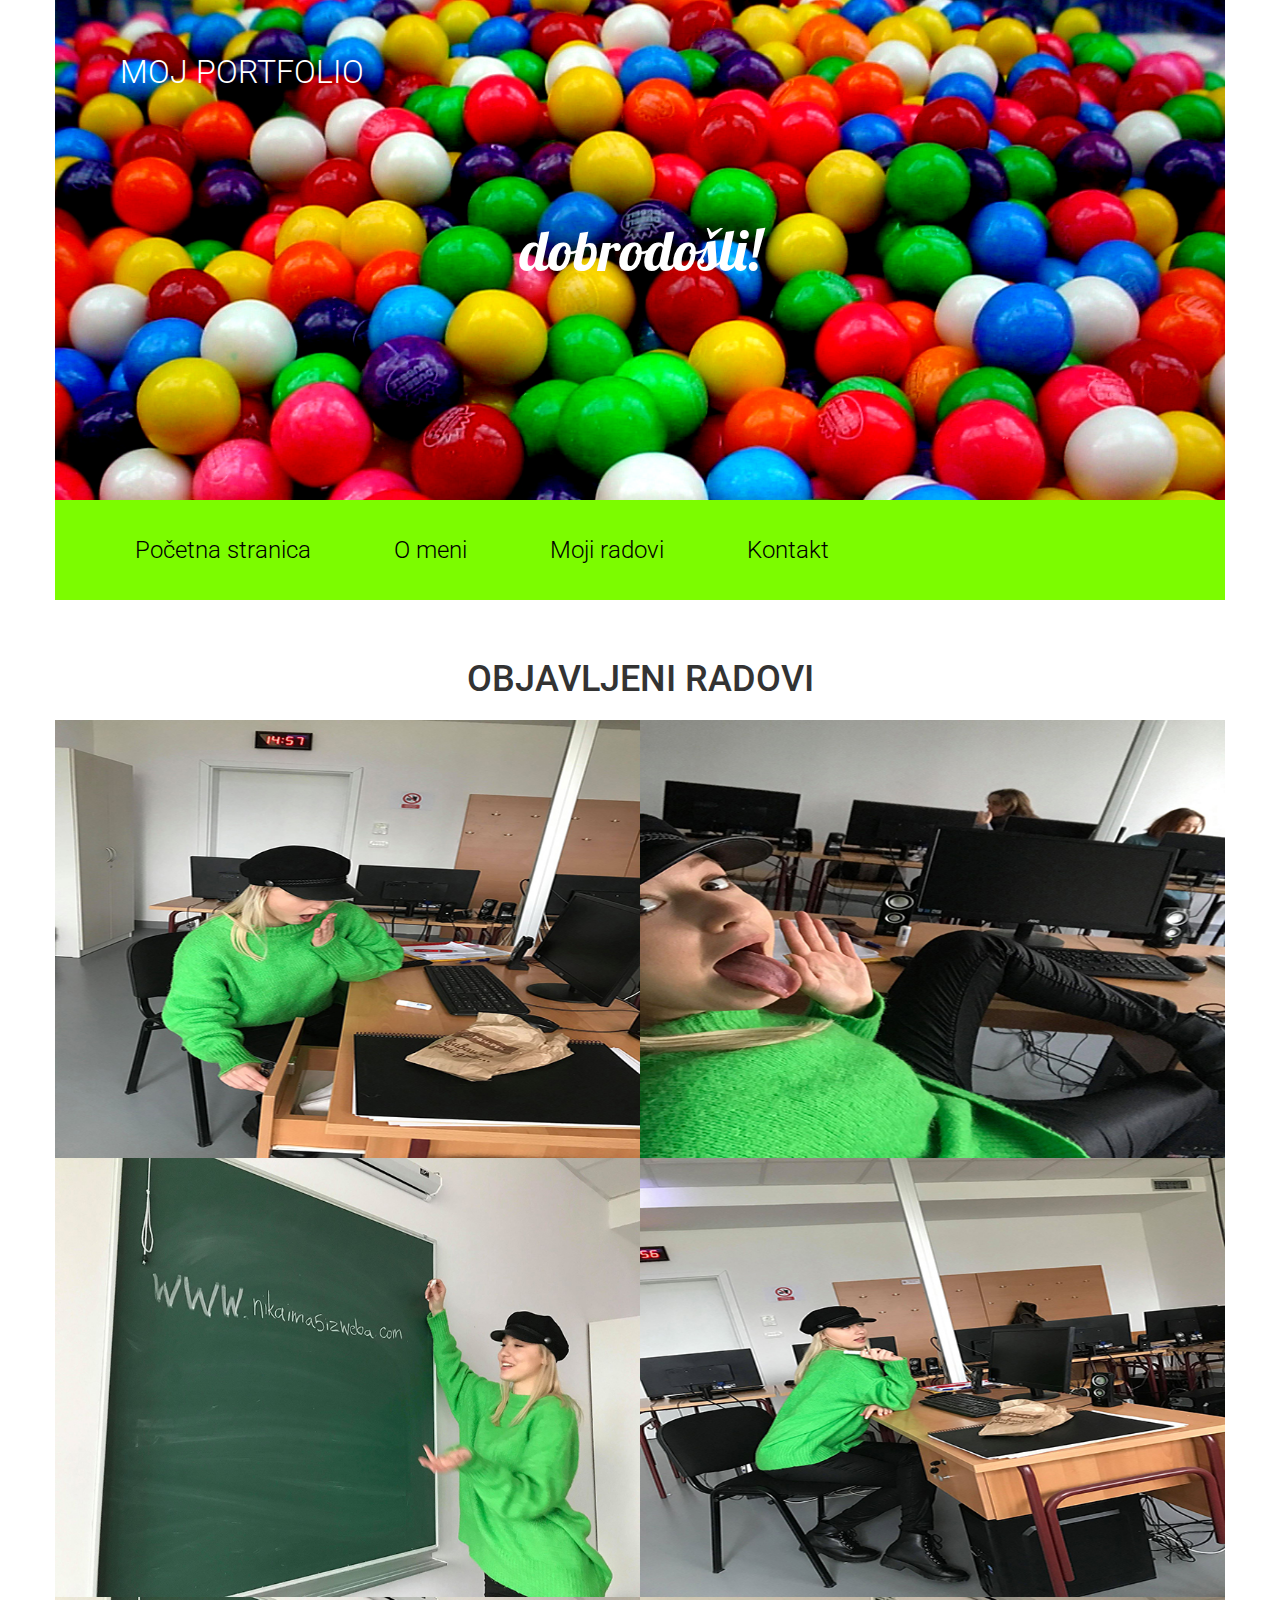
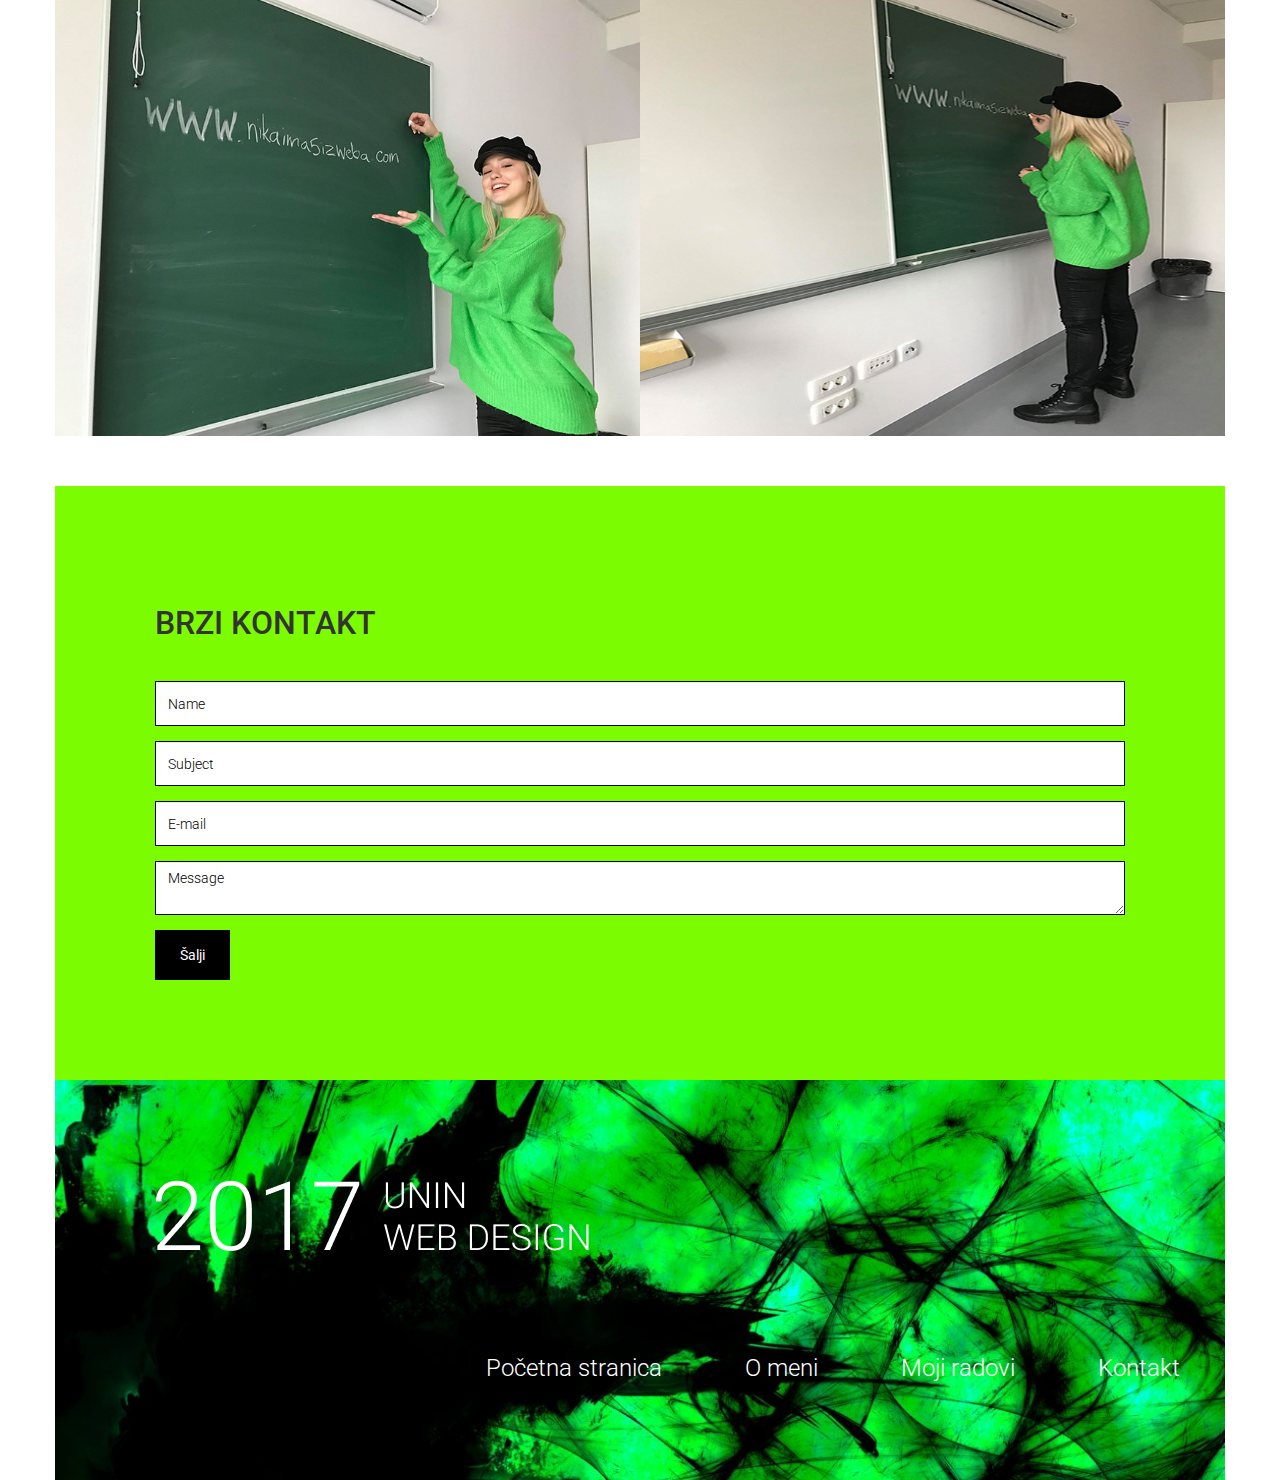
<file: index.html>
<!DOCTYPE html>
<html lang="en">
	<head>
		<meta charset="utf-8">
		<meta http-equiv="X-UA-Compatible" content="IE=edge">
		<meta name="viewport" content="width=device-width, initial-scale=1">
		<title>Ime Prezime - My Portfolio</title>
		<link href="bootstrap/css/bootstrap.min.css" rel="stylesheet">
		<link href="lightbox/css/lightbox.css" rel="stylesheet">		
		<link href="socicon/style.css" rel="stylesheet">
		<link href="https://fonts.googleapis.com/css?family=Lobster|Roboto:300,400" rel="stylesheet">
		<link href="style.css" rel="stylesheet">		
		<!--[if lt IE 9]>
			<script src="https://oss.maxcdn.com/html5shiv/3.7.3/html5shiv.min.js"></script>
			<script src="https://oss.maxcdn.com/respond/1.4.2/respond.min.js"></script>
		<![endif]-->
	</head>
	<body>		
		<div class="container">
			<div class="row">
				<div class="col-xs-12 header">
					<a href="index.html">Moj Portfolio</a>
					<p>Dobrodošli!</p>
				</div>
			</div>
			<div class="row">
				<ul class="main-menu">
					<li><a href="index.html">Početna stranica</a></li>
					<li><a href="about_me.html">O meni</a></li>
					<li><a href="my_works.html">Moji radovi</a></li>
					<li><a href="contact.html">Kontakt</a></li>
				</ul>
			</div>			
			<div class="section">
				<h1>Objavljeni radovi</h1>
				<div class="row gallery">
					<div class="col-xs-12 col-sm-6 image-container">
						<img src="img/img01-thumb.jpg">
						<div class="overlay">
							<p><a href="img/img01.jpg" data-lightbox="g1">ja</a></p>
						</div>
					</div>
					<div class="col-xs-12 col-sm-6 image-container">
						<img src="img/img02-thumb.jpg">
						<div class="overlay">
							<p><a href="img/img02.jpg" data-lightbox="g1">opet ja</a></p>
						</div>
					</div>
					<div class="col-xs-12 col-sm-6 image-container">
						<img src="img/img03-thumb.jpg">
						<div class="overlay">
							<p><a href="img/img03.jpg" data-lightbox="g1">opet ja</a></p>
							</div>
					</div>
					<div class="col-xs-12 col-sm-6 image-container">
						<img src="img/img04-thumb.jpg">
						<div class="overlay">
							<p><a href="img/img04.jpg" data-lightbox="g1">opet ja</a></p>
							</div>
					</div>
					<div class="col-xs-12 col-sm-6 image-container">
						<img src="img/img05-thumb.jpg">
						<div class="overlay">
							<p><a href="img/img05.jpg" data-lightbox="g1">opet ja</a></p>
							</div>
					</div>
					<div class="col-xs-12 col-sm-6 image-container">
						<img src="img/img06-thumb.jpg">
						<div class="overlay">
							<p><a href="img/img06.jpg" data-lightbox="g1">opet ja</a></p>
							</div>
					</div>
				</div>
			</div>									
			<div class="row contact-form">
				<h1>Brzi kontakt</h1>
				<form action="">					
					<div class="form-group">
						<input type="text" class="form-control" placeholder="Name">
					</div>
					<div class="form-group">
						<input type="text" class="form-control" placeholder="Subject">
					</div>
					<div class="form-group">
						<input type="text" class="form-control" placeholder="E-mail">
					</div>
					<div class="form-group">
						<textarea class="form-control" placeholder="Message"></textarea>
					</div>				
					<button type="submit" class="btn btn-default">Šalji</button>
				</form>
			</div>
			<div class="row footer">
				<img src="img/footer_title.png">
				<div class="col-xs-12">
					<ul>
						<li><a href="index.html">Početna stranica</a></li>
						<li><a href="about_me.html">O meni</a></li>
						<li><a href="my_works.html">Moji radovi</a></li>
						<li><a href="contact.html">Kontakt</a></li>
					</ul>
				</div>
			</div>			
		</div>			
		<script src="https://ajax.googleapis.com/ajax/libs/jquery/1.12.4/jquery.min.js"></script>		
		<script src="bootstrap/js/bootstrap.min.js"></script>
		<script src="lightbox/js/lightbox.js"></script>
	</body>
</html>
</file>
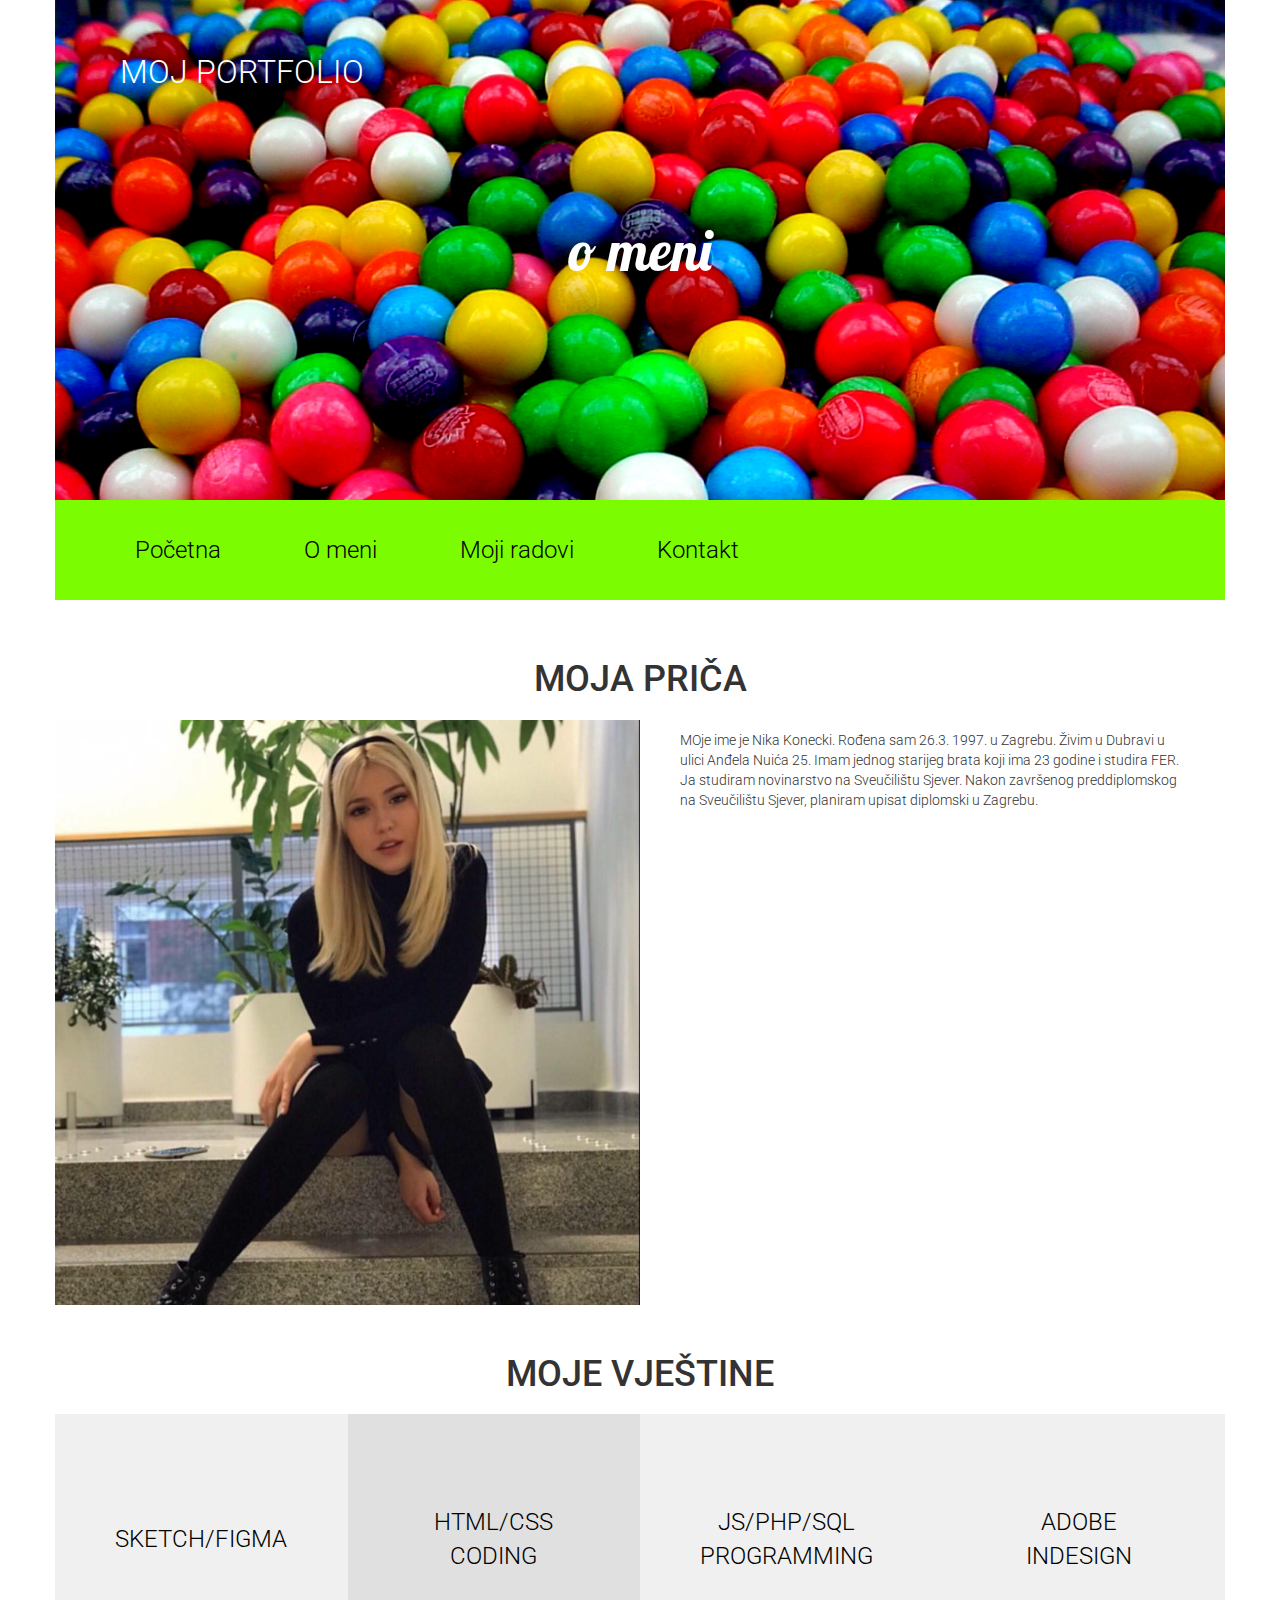
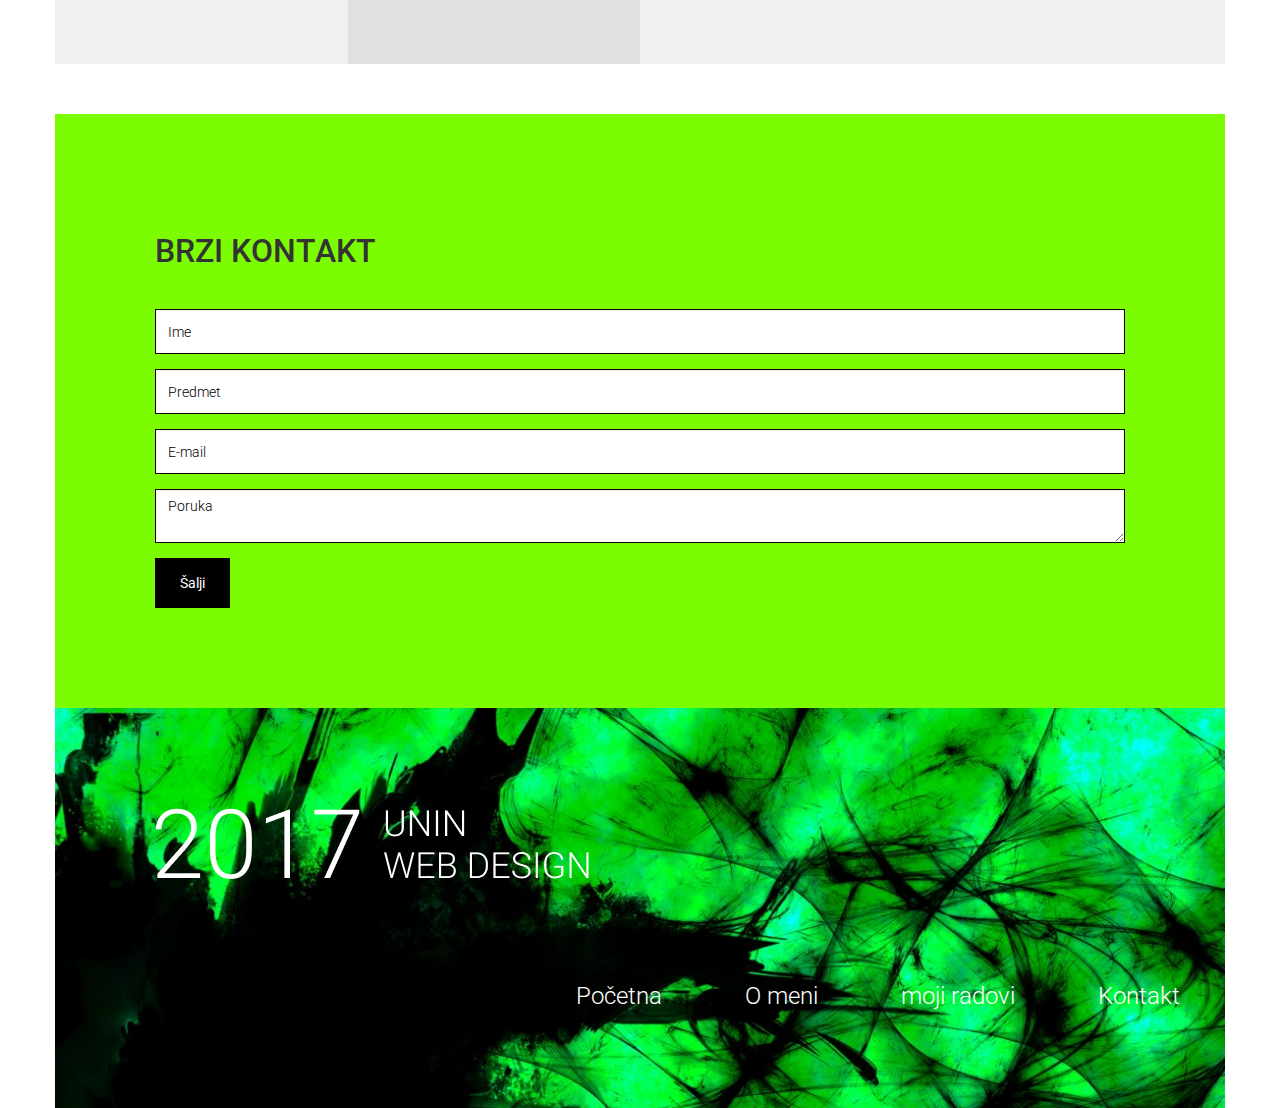
<file: about_me.html>
<!DOCTYPE html>
<html lang="en">
	<head>
		<meta charset="utf-8">
		<meta http-equiv="X-UA-Compatible" content="IE=edge">
		<meta name="viewport" content="width=device-width, initial-scale=1">
		<title>Ime Prezime - Moj Portfolio</title>
		<link href="bootstrap/css/bootstrap.min.css" rel="stylesheet">
		<link href="lightbox/css/lightbox.css" rel="stylesheet">		
		<link href="socicon/style.css" rel="stylesheet">
		<link href="https://fonts.googleapis.com/css?family=Lobster|Roboto:300,400" rel="stylesheet">
		<link href="style.css" rel="stylesheet">		
		<!--[if lt IE 9]>
			<script src="https://oss.maxcdn.com/html5shiv/3.7.3/html5shiv.min.js"></script>
			<script src="https://oss.maxcdn.com/respond/1.4.2/respond.min.js"></script>
		<![endif]-->
	</head>
	<body>		
		<div class="container">
			<div class="row">
				<div class="col-xs-12 header">
					<a href="index.html">Moj Portfolio</a>
					<p>O meni</p>
				</div>
			</div>
			<div class="row">
				<ul class="main-menu">
					<li><a href="index.html">Početna</a></li>
					<li><a href="about_me.html">O meni</a></li>
					<li><a href="my_works.html">Moji radovi</a></li>
					<li><a href="contact.html">Kontakt</a></li>
				</ul>
			</div>									
			<div class="section">
				<h1>Moja priča</h1>
				<div class="row about-me">
					<div class="col-xs-12 col-sm-6">
						<img src="img/img011-thumb.jpg">
					</div>
					<div class="col-xs-12 col-sm-6 about-me-text">						
						<p></p>
						<p>MOje ime je Nika Konecki. Rođena sam 26.3. 1997. u Zagrebu. Živim u Dubravi u ulici Anđela Nuića 25. Imam jednog starijeg brata koji ima 23 godine i studira FER. Ja studiram novinarstvo na Sveučilištu Sjever. Nakon završenog preddiplomskog na Sveučilištu Sjever, planiram upisat diplomski u Zagrebu.</p>
					</div>
				</div>
			</div>			
			<div class="section">
				<h1>Moje vještine</h1>
				<div class="row square-blocks">					
					<div class="col-xs-3 light-gray-bg">
						<p>
							<a href="my_works.html#category1">Sketch/Figma</a>
						</p>
					</div>
					<div class="col-xs-3 dark-gray-bg">
						<p>
							<a href="my_works.html#category1">HTML/CSS Coding</a>
						</p>
					</div>			
					<div class="col-xs-3 light-gray-bg">
						<p>
							<a href="my_works.html#category1"><p>JS/PHP/SQL Programming</p></a>
						</p>
					</div>
					
					<div class="col-xs-3 light-gray-bg">
						<p>
							<a href="my_works.html#category3">Adobe InDesign</a>
						</p>
					</div>
				</div>
			</div>								
			<div class="row contact-form">
				<h1>Brzi kontakt</h1>
				<form action="">					
					<div class="form-group">
						<input type="text" class="form-control" placeholder="Ime">
					</div>
					<div class="form-group">
						<input type="text" class="form-control" placeholder="Predmet">
					</div>
					<div class="form-group">
						<input type="text" class="form-control" placeholder="E-mail">
					</div>
					<div class="form-group">
						<textarea class="form-control" placeholder="Poruka"></textarea>
					</div>				
					<button type="submit" class="btn btn-default">Šalji</button>
				</form>
			</div>			
			<div class="row footer">
				<img src="img/footer_title.png">
				<div class="col-xs-12">
					<ul>
						<li><a href="index.html">Početna</a></li>
						<li><a href="about_me.html">O meni</a></li>
						<li><a href="my_works.html">moji radovi</a></li>
						<li><a href="contact.html">Kontakt</a></li>
					</ul>
				</div>
			</div>			
		</div>			
		<script src="https://ajax.googleapis.com/ajax/libs/jquery/1.12.4/jquery.min.js"></script>		
		<script src="bootstrap/js/bootstrap.min.js"></script>
		<script src="lightbox/js/lightbox.js"></script>
	</body>
</html>
</file>
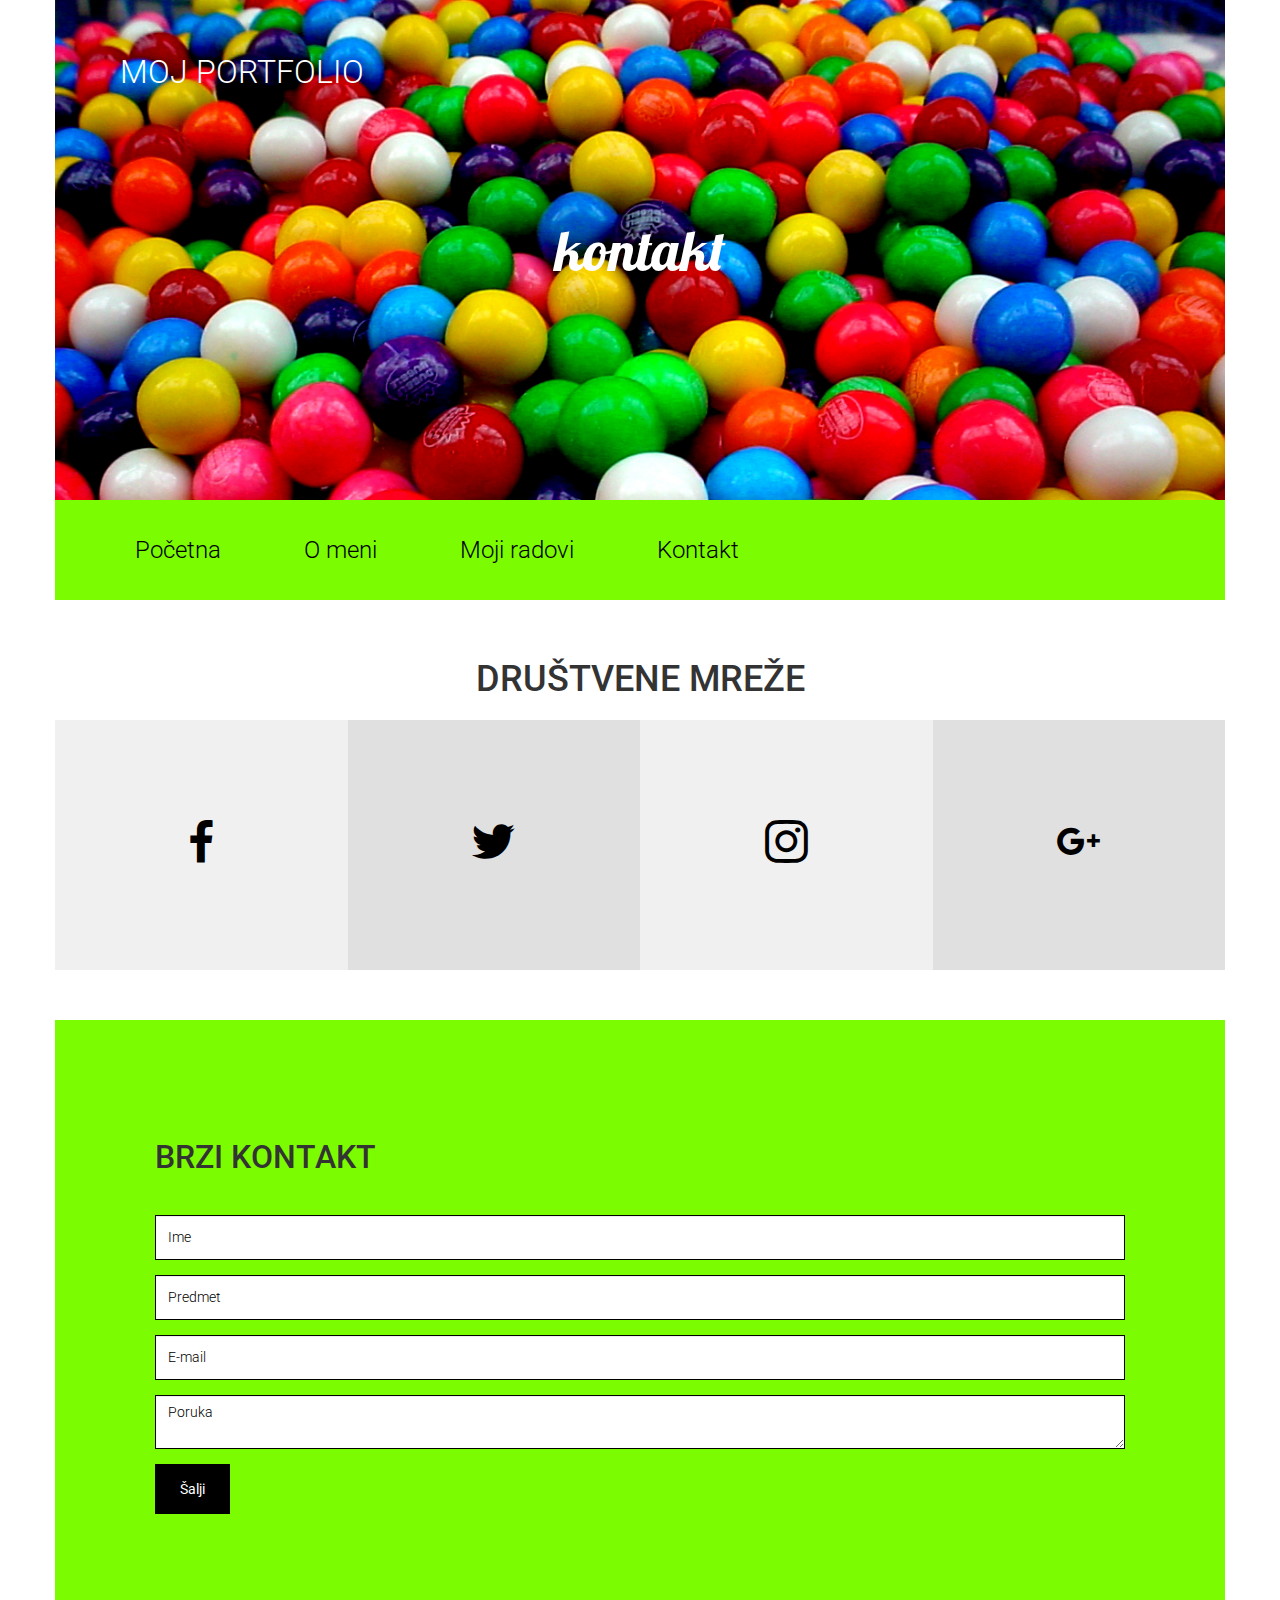
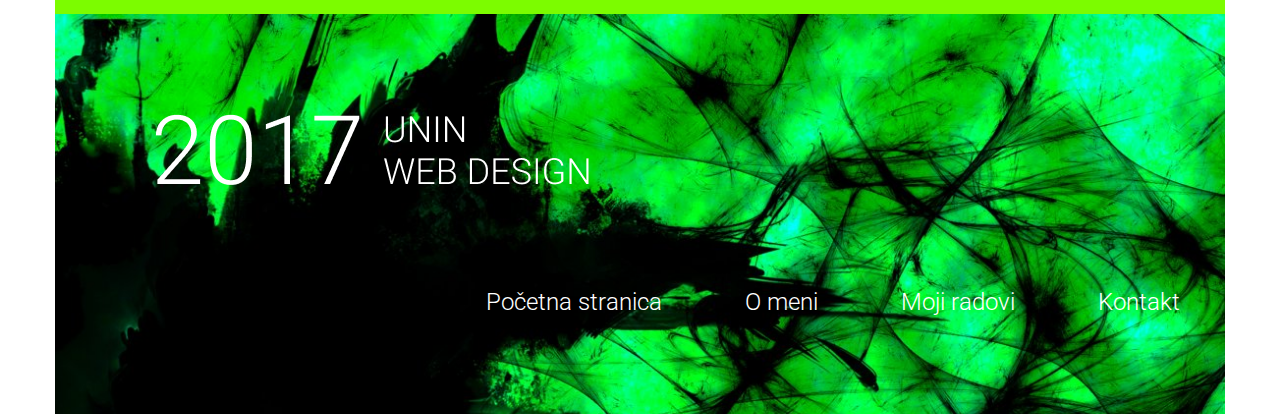
<file: contact.html>
<!DOCTYPE html>
<html lang="en">
	<head>
		<meta charset="utf-8">
		<meta http-equiv="X-UA-Compatible" content="IE=edge">
		<meta name="viewport" content="width=device-width, initial-scale=1">
		<title>Ime Prezime - Moj Portfolio</title>
		<link href="bootstrap/css/bootstrap.min.css" rel="stylesheet">
		<link href="lightbox/css/lightbox.css" rel="stylesheet">		
		<link href="socicon/style.css" rel="stylesheet">
		<link href="https://fonts.googleapis.com/css?family=Lobster|Roboto:300,400" rel="stylesheet">
		<link href="style.css" rel="stylesheet">		
		<!--[if lt IE 9]>
			<script src="https://oss.maxcdn.com/html5shiv/3.7.3/html5shiv.min.js"></script>
			<script src="https://oss.maxcdn.com/respond/1.4.2/respond.min.js"></script>
		<![endif]-->
	</head>
	<body>		
		<div class="container">
			<div class="row">
				<div class="col-xs-12 header">
					<a href="index.html">Moj portfolio</a>
					<p>Kontakt</p>
				</div>
			</div>
			<div class="row">
				<ul class="main-menu">
					<li><a href="index.html">Početna</a></li>
					<li><a href="about_me.html">O meni</a></li>
					<li><a href="my_works.html">Moji radovi</a></li>
					<li><a href="contact.html">Kontakt</a></li>
				</ul>
			</div>
						
			<div class="section">
				<h1>Društvene mreže</h1>
				<div class="row square-blocks">
					<div class="col-sm-6 col-md-3 light-gray-bg">
						<p>
							<a href="http://www.facebook.com" target="_blank">
								<span class="socicon-facebook"></span>
							</a>
						</p>
					</div>
					<div class="col-sm-6 col-md-3 dark-gray-bg">
						<p>
							<a href="http://www.twitter.com" target="_blank">
								<span class="socicon-twitter"></span>
							</a>
						</p>
					</div>
					<div class="col-sm-6 col-md-3 light-gray-bg">
						<p>
							<a href="http://www.instagram.com" target="_blank">
								<span class="socicon-instagram"></span>
							</a>
						</p>
					</div>
					<div class="col-sm-6 col-md-3 dark-gray-bg">
						<p>
							<a href="http://plus.google.com" target="_blank">
								<span class="socicon-googleplus"></span>
							</a>
						</p>
					</div>
					
					
					
					
				</div>
			</div>						
			<div class="row contact-form">
				<h1>Brzi kontakt</h1>
				<form action="">					
					<div class="form-group">
						<input type="text" class="form-control" placeholder="Ime">
					</div>
					<div class="form-group">
						<input type="text" class="form-control" placeholder="Predmet">
					</div>
					<div class="form-group">
						<input type="text" class="form-control" placeholder="E-mail">
					</div>
					<div class="form-group">
						<textarea class="form-control" placeholder="Poruka"></textarea>
					</div>				
					<button type="submit" class="btn btn-default">Šalji</button>
				</form>
			</div>			
			<div class="row footer">
				<img src="img/footer_title.png">
				<div class="col-xs-12">
					<ul>
						<li><a href="index.html">Početna stranica</a></li>
						<li><a href="about_me.html">O meni</a></li>
						<li><a href="my_works.html">Moji radovi</a></li>
						<li><a href="contact.html">Kontakt</a></li>
					</ul>
				</div>
			</div>			
		</div>			
		<script src="https://ajax.googleapis.com/ajax/libs/jquery/1.12.4/jquery.min.js"></script>		
		<script src="bootstrap/js/bootstrap.min.js"></script>
		<script src="lightbox/js/lightbox.js"></script>
	</body>
</html>
</file>
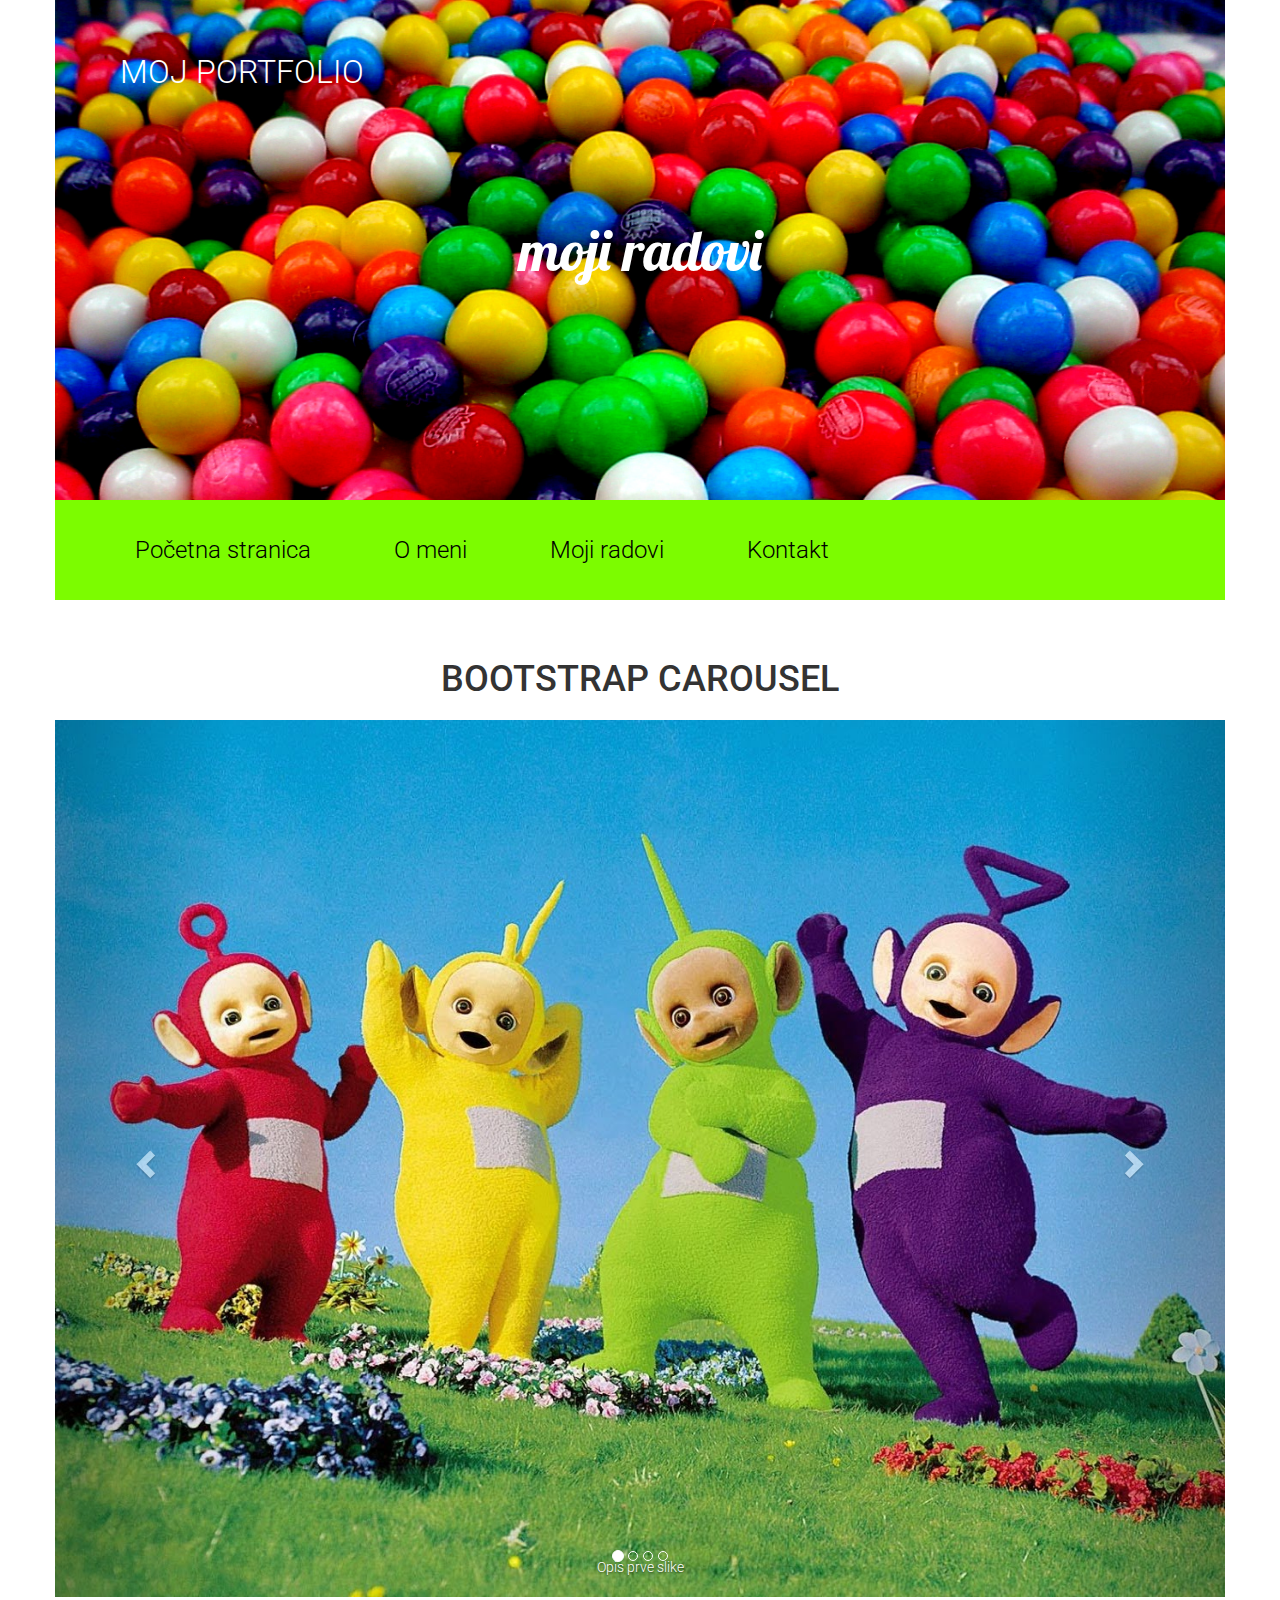
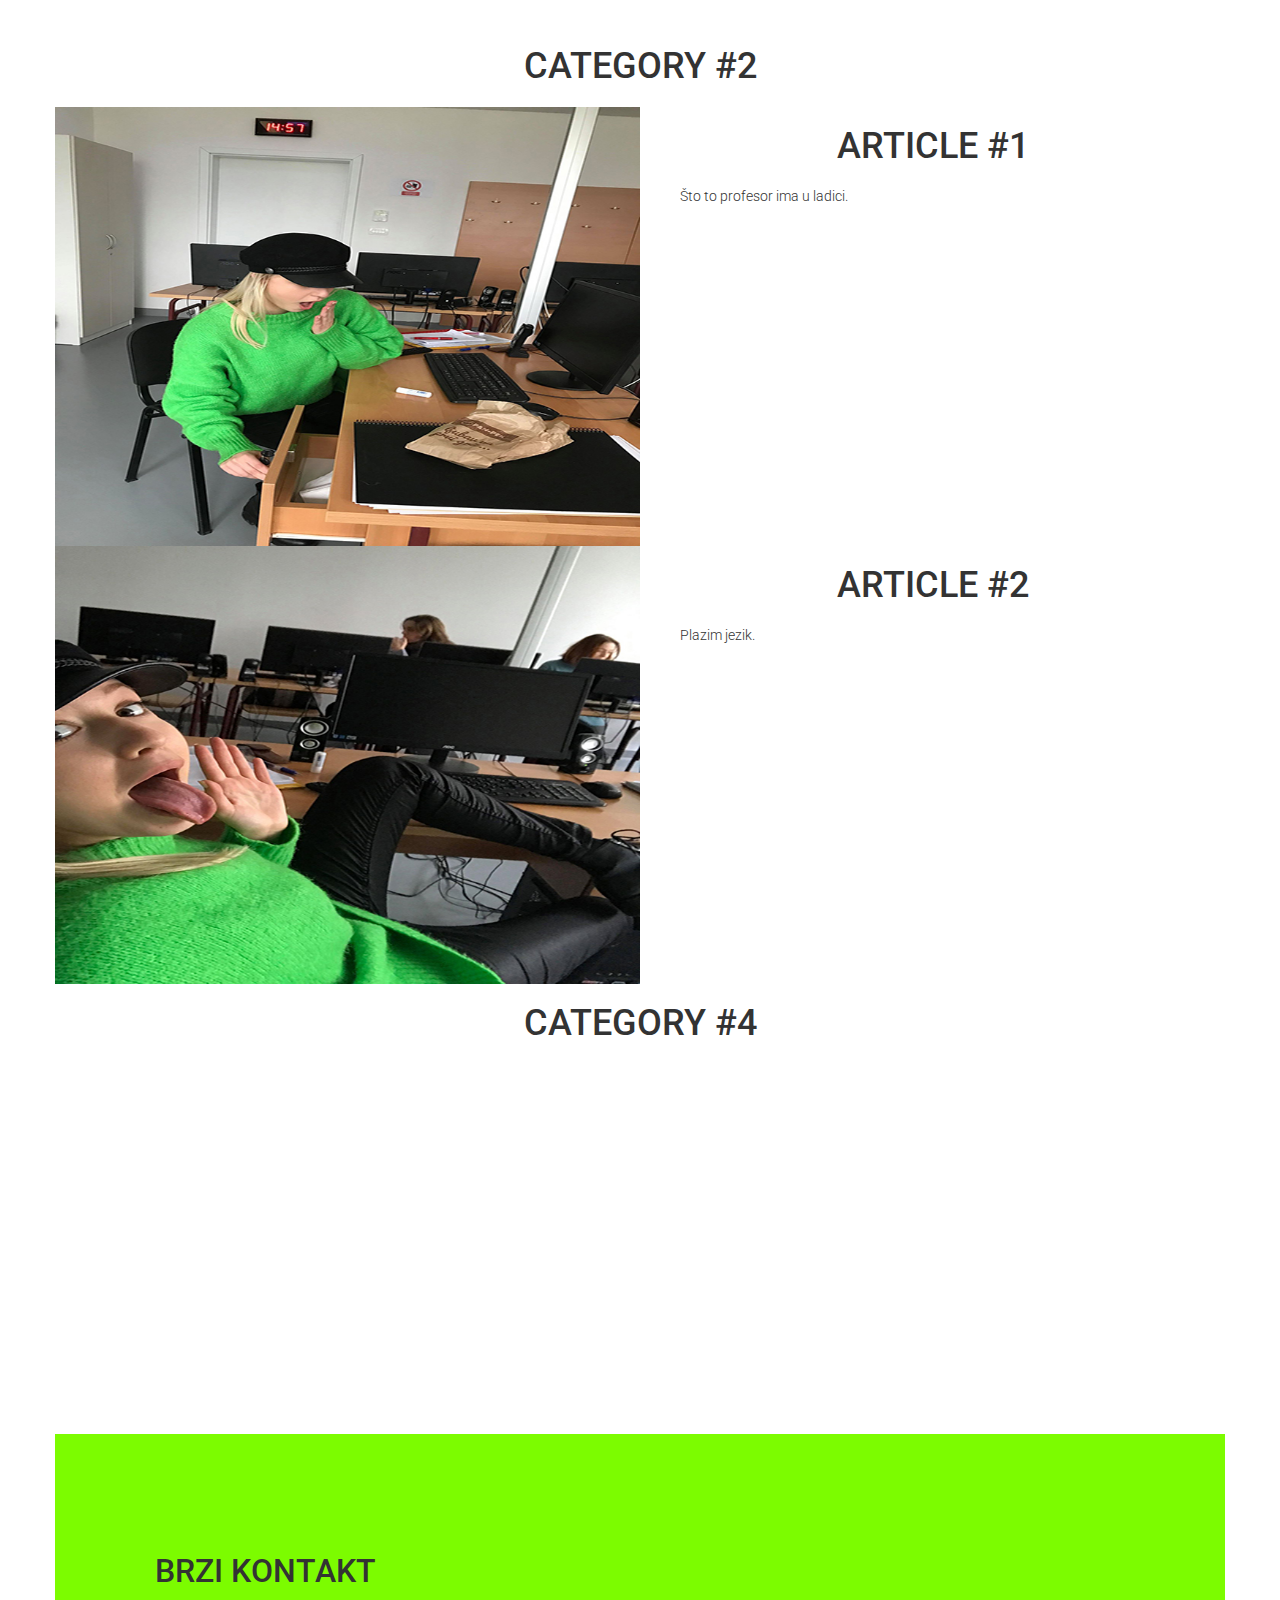
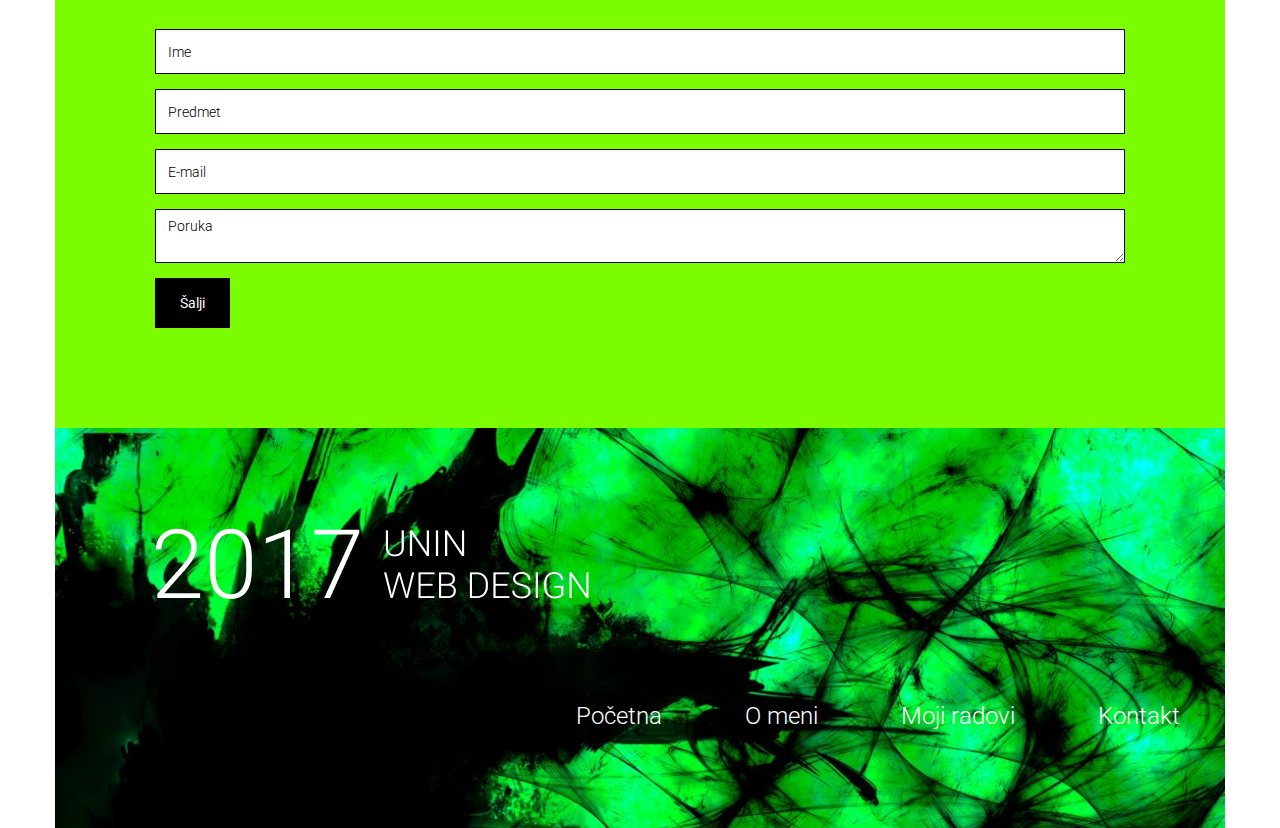
<file: my_works.html>
<!DOCTYPE html>
<html lang="en">
	<head>
		<meta charset="utf-8">
		<meta http-equiv="X-UA-Compatible" content="IE=edge">
		<meta name="viewport" content="width=device-width, initial-scale=1">
		<title>Ime Prezime - My Portfolio</title>
		<link href="bootstrap/css/bootstrap.min.css" rel="stylesheet">
		<link href="lightbox/css/lightbox.css" rel="stylesheet">		
		<link href="socicon/style.css" rel="stylesheet">
		<link href="vegas/vegas.min.css" rel="stylesheet">
		<link href="https://fonts.googleapis.com/css?family=Lobster|Roboto:300,400" rel="stylesheet">
		<link href="style.css" rel="stylesheet">		
		<!--[if lt IE 9]>
			<script src="https://oss.maxcdn.com/html5shiv/3.7.3/html5shiv.min.js"></script>
			<script src="https://oss.maxcdn.com/respond/1.4.2/respond.min.js"></script>
		<![endif]-->
	</head>
	<body>		
		<div class="container">
			<div class="row">
				<div class="col-xs-12 header">
					<a href="index.html">Moj Portfolio</a>
					<p>Moji radovi</p>
				</div>
			</div>
			<div class="row">
				<ul class="main-menu">
					<li><a href="index.html">Početna stranica</a></li>
					<li><a href="about_me.html">O meni</a></li>
					<li><a href="my_works.html">Moji radovi</a></li>
					<li><a href="contact.html">Kontakt</a></li>
				</ul>
			</div>
			<div class="section">
				<h1>Bootstrap Carousel</h1>
				<div class="row gallery">
					<div class="col-xs-12">
						<div id="carousel-example-generic" class="carousel slide" data-ride="carousel">
							<!-- Indicators -->
							<ol class="carousel-indicators">
								<li data-target="#carousel-example-generic" data-slide-to="0" class="active"></li>
								<li data-target="#carousel-example-generic" data-slide-to="1"></li>
								<li data-target="#carousel-example-generic" data-slide-to="2"></li>
								<li data-target="#carousel-example-generic" data-slide-to="3"></li>
							</ol>

							<!-- Wrapper for slides -->
							<div class="carousel-inner" role="listbox">
								<div class="item active">
									<img src="img/carousel1.jpg" alt="Prva slika">
									<div class="carousel-caption">
										Opis prve slike
									</div>
								</div>
								<div class="item">
									<img src="img/carousel2.jpg" alt="Druga slika">
									<div class="carousel-caption">
										Opis druge slike
									</div>
								</div>
								<div class="item">
									<img src="img/carousel3.jpg" alt="Treća slika">
									<div class="carousel-caption">
										Opis treće slike
									</div>
								</div>
								<div class="item">
									<img src="img/carousel4.jpg" alt="Četvrta slika">
									<div class="carousel-caption">
										Opis četvrte slike
									</div>
								</div>
							</div>

							<!-- Controls -->
							<a class="left carousel-control" href="#carousel-example-generic" role="button" data-slide="prev">
								<span class="glyphicon glyphicon-chevron-left" aria-hidden="true"></span>
								<span class="sr-only">Previous</span>
							</a>
							<a class="right carousel-control" href="#carousel-example-generic" role="button" data-slide="next">
								<span class="glyphicon glyphicon-chevron-right" aria-hidden="true"></span>
								<span class="sr-only">Next</span>
							</a>
						</div>
					</div>
				</div>
			</div>
			
			
			<a id="category2"></a>
			<div class="section">
				<h1>Category #2</h1>
				<div class="row article">
					<div class="col-xs-12 col-sm-6">
						<img src="img/img01-thumb.jpg">
					</div>
					<div class="col-xs-12 col-sm-6 article-text">
						<h1>Article #1</h1>
						<p>Što to profesor ima u ladici.</p>
					</div>
				</div>
				<div class="row article">
					<div class="col-xs-12 col-sm-6">
						<img src="img/img02-thumb.jpg">
					</div>
					<div class="col-xs-12 col-sm-6 article-text">
						<h1>Article #2</h1>
						<p>Plazim jezik.</p>
					</div>
                      </div>					
			
				<h1>Category #4</h1>
				<div class="row gallery">
					<div class="col-xs-12 col-sm-6">
						<iframe width="560" height="315" src="https://www.youtube.com/embed/5ZCgbGgA-_8" frameborder="0" allow="autoplay; encrypted-media" allowfullscreen></iframe>
					</div>
					<div class="col-xs-12 col-sm-6">
						<iframe width="560" height="315" src="https://www.youtube.com/embed/2lpeFfAA2LQ" frameborder="0" allow="autoplay; encrypted-media" allowfullscreen></iframe>
					</div>
				</div>
			</div>		
		
			<div class="row contact-form">
				<h1>Brzi kontakt</h1>
				<form action="">					
					<div class="form-group">
						<input type="text" class="form-control" placeholder="Ime">
					</div>
					<div class="form-group">
						<input type="text" class="form-control" placeholder="Predmet">
					</div>
					<div class="form-group">
						<input type="text" class="form-control" placeholder="E-mail">
					</div>
					<div class="form-group">
						<textarea class="form-control" placeholder="Poruka"></textarea>
					</div>				
					<button type="submit" class="btn btn-default">Šalji</button>
				</form>
			</div>			
			<div class="row footer">
				<img src="img/footer_title.png">
				<div class="col-xs-12">
					<ul>
						<li><a href="index.html">Početna</a></li>
						<li><a href="about_me.html">O meni</a></li>
						<li><a href="my_works.html">Moji radovi</a></li>
						<li><a href="contact.html">Kontakt</a></li>
					</ul>
				</div>
			</div>			
		</div>			
		<script src="https://ajax.googleapis.com/ajax/libs/jquery/1.12.4/jquery.min.js"></script>		
		<script src="bootstrap/js/bootstrap.min.js"></script>
		<script src="lightbox/js/lightbox.js"></script>
		<script src="vegas/vegas.min.js"></script>
		<script>
			$("#vegas").vegas({
				slides: [
					{ src: "img/vegas1.jpg" },
					{ src: "img/vegas2.jpg" },
					{ src: "img/vegas3.jpg" },
					{ src: "img/vegas4.jpg" }
				]
			});			
		</script>
	</body>
</html>
</file>
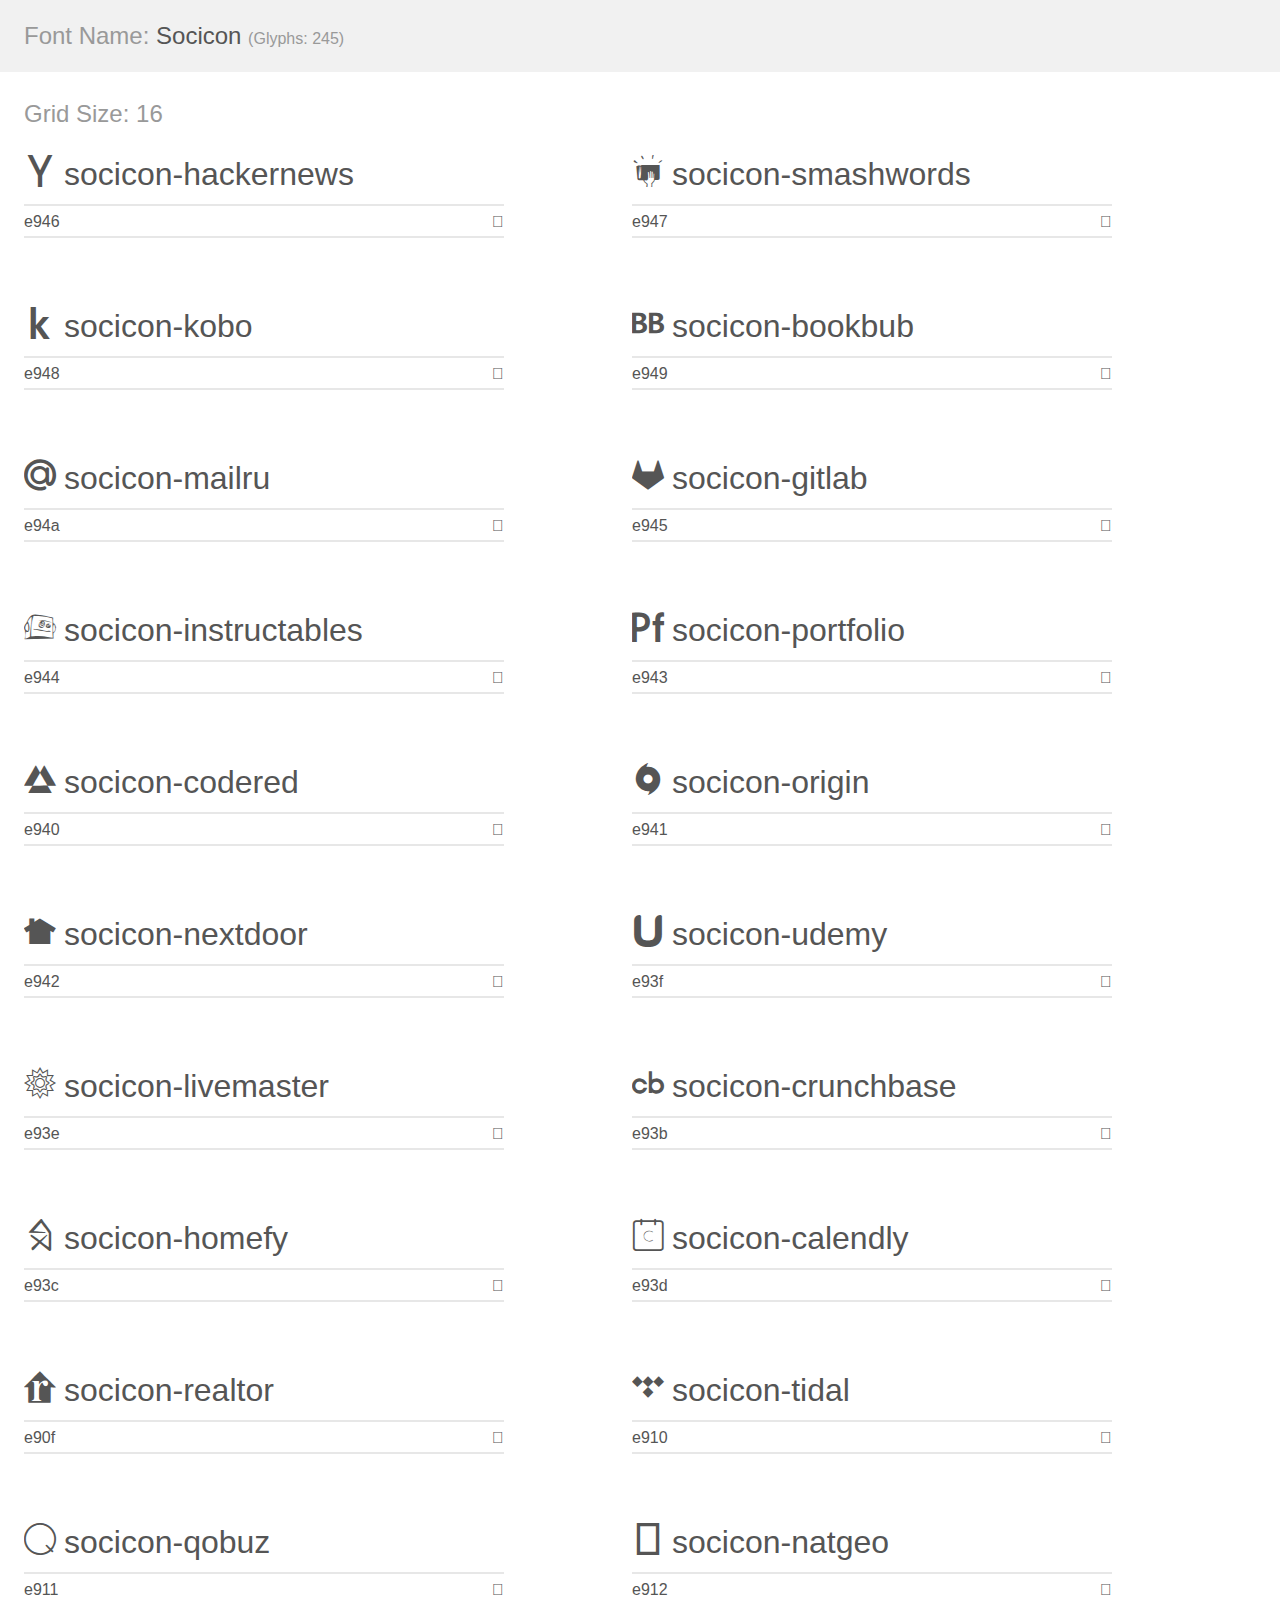
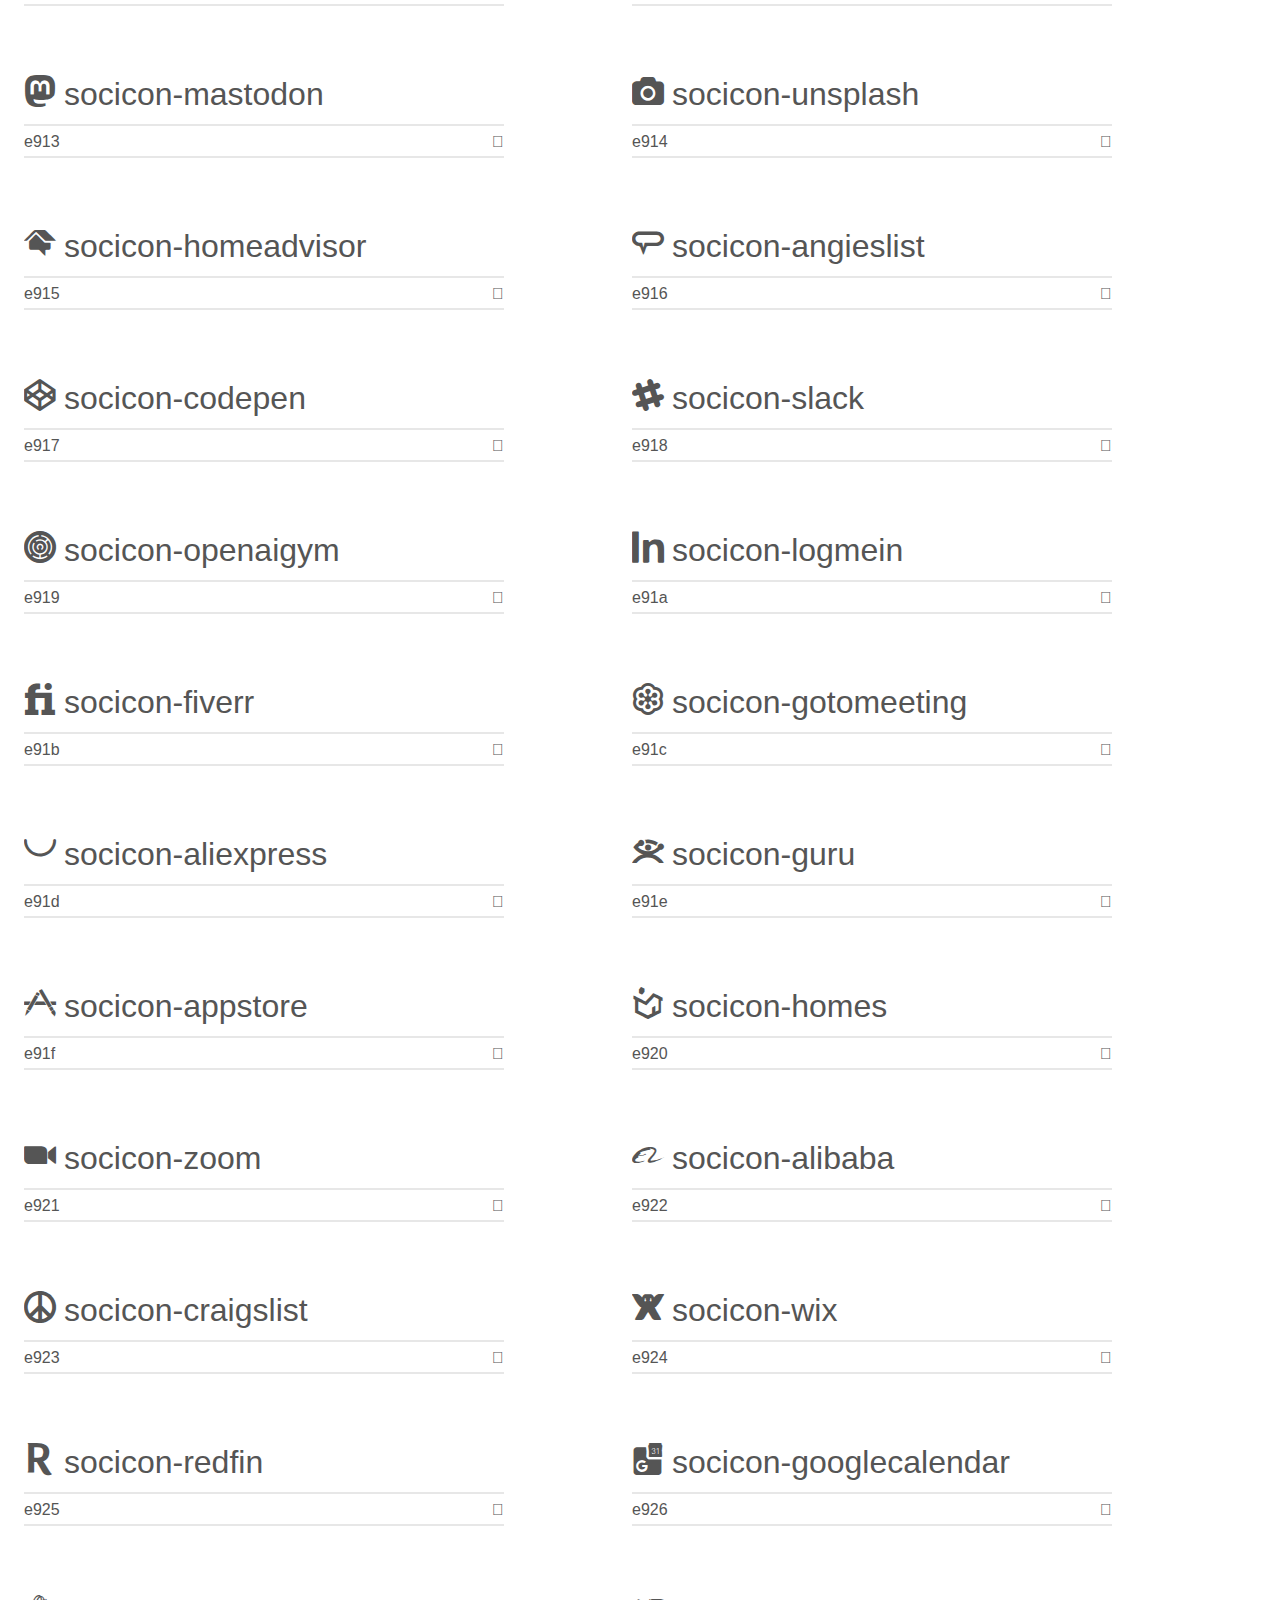
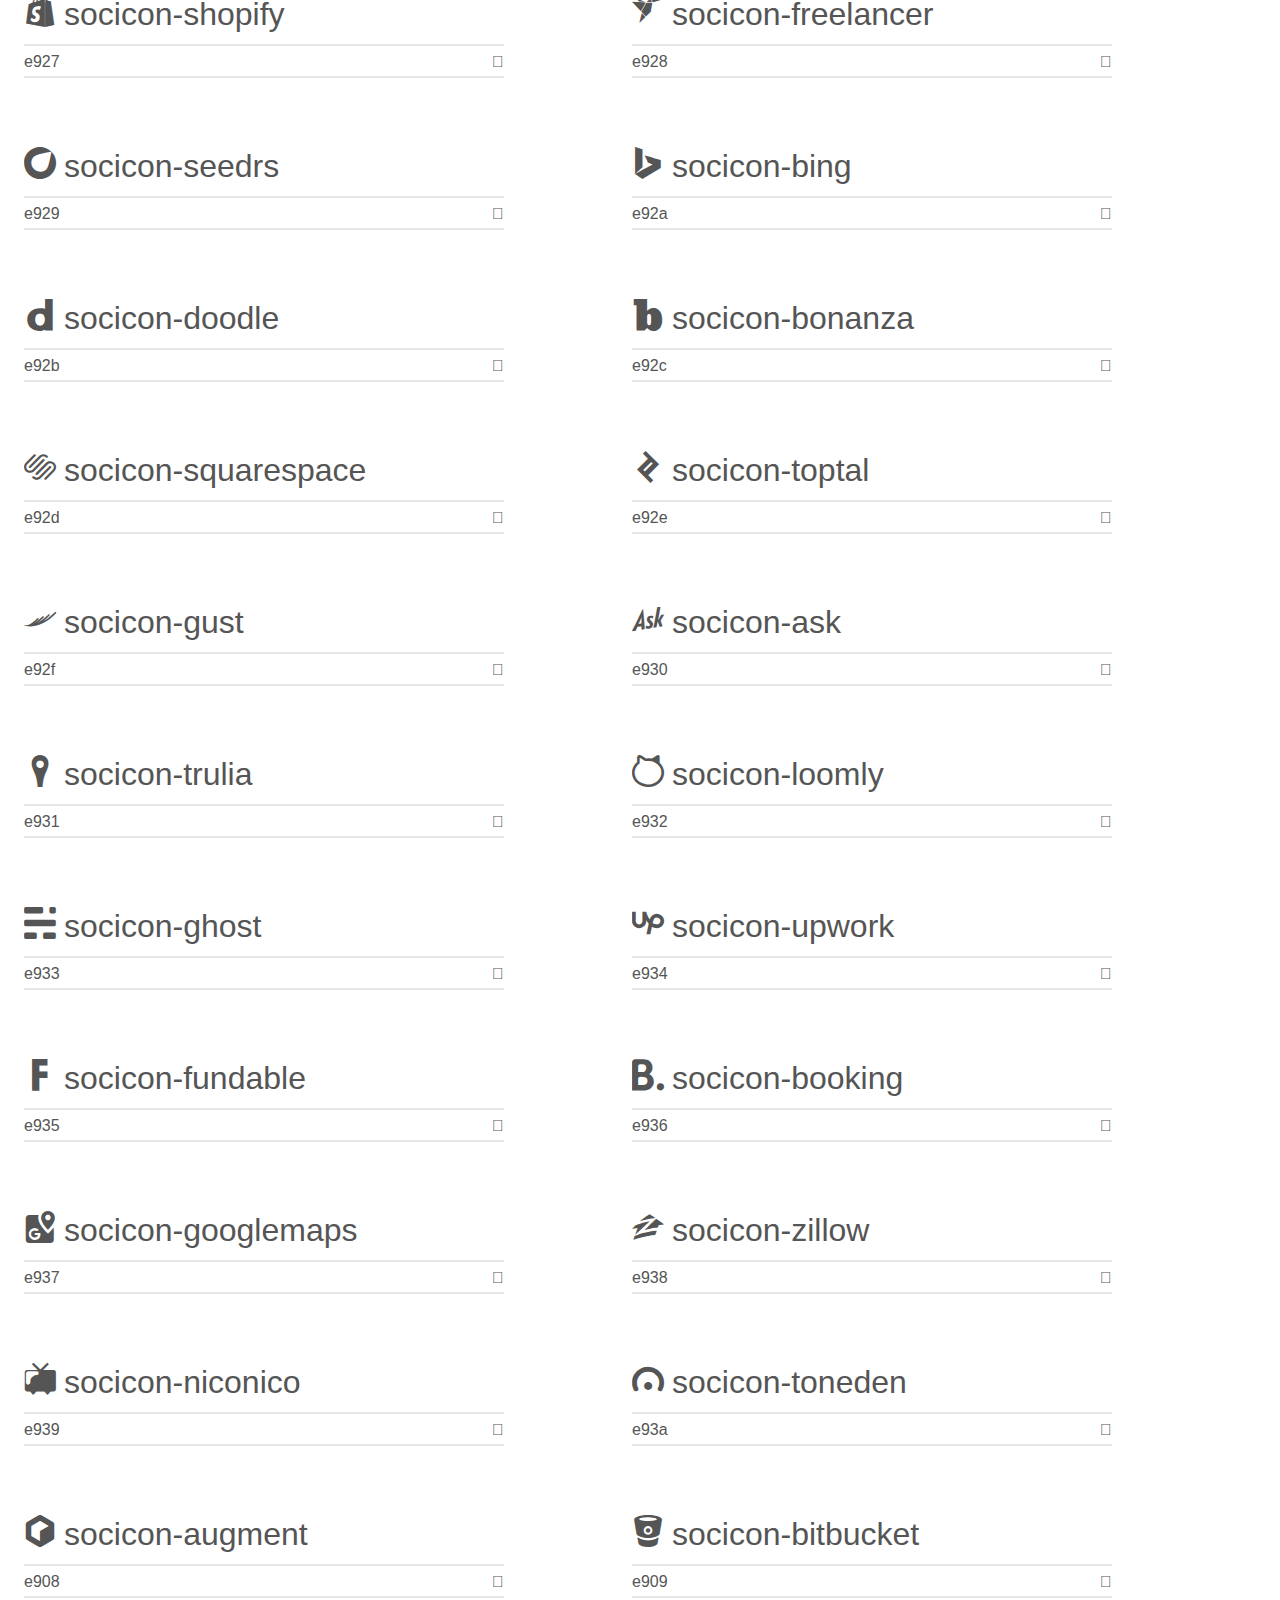
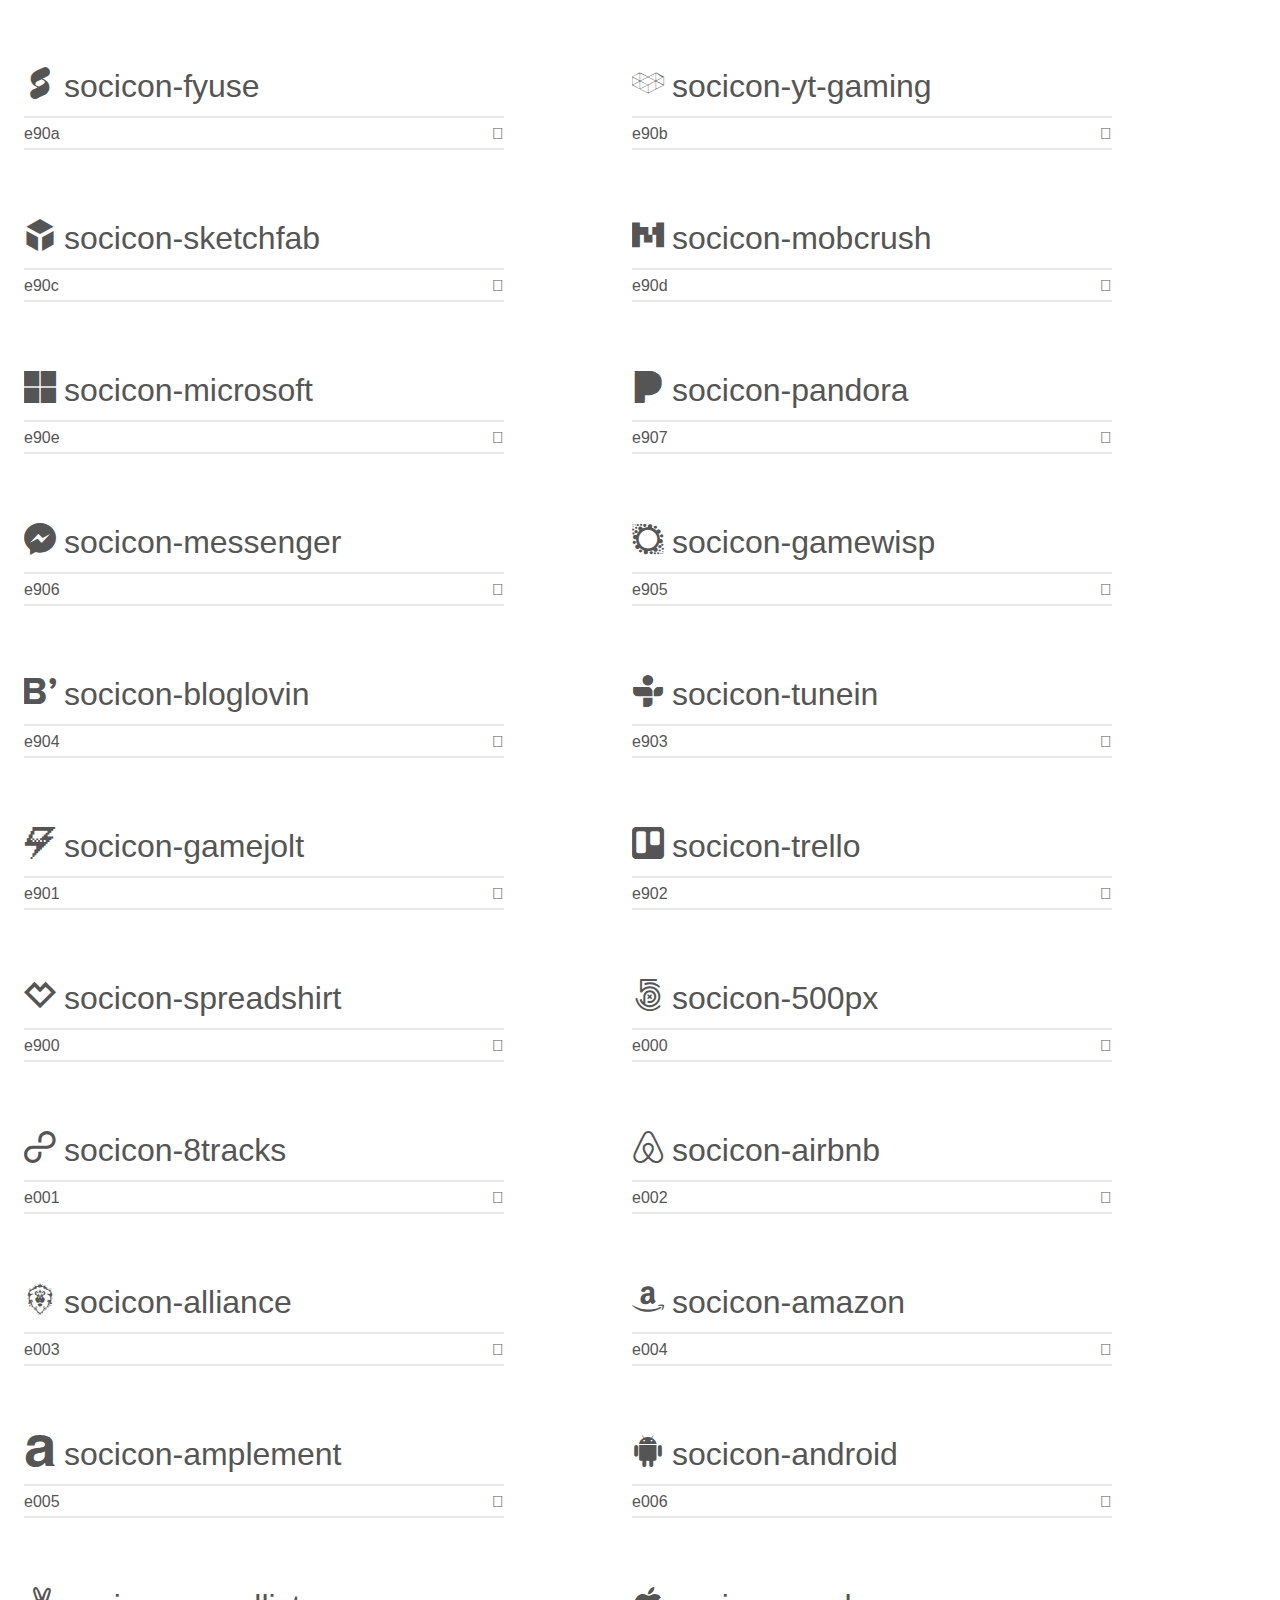
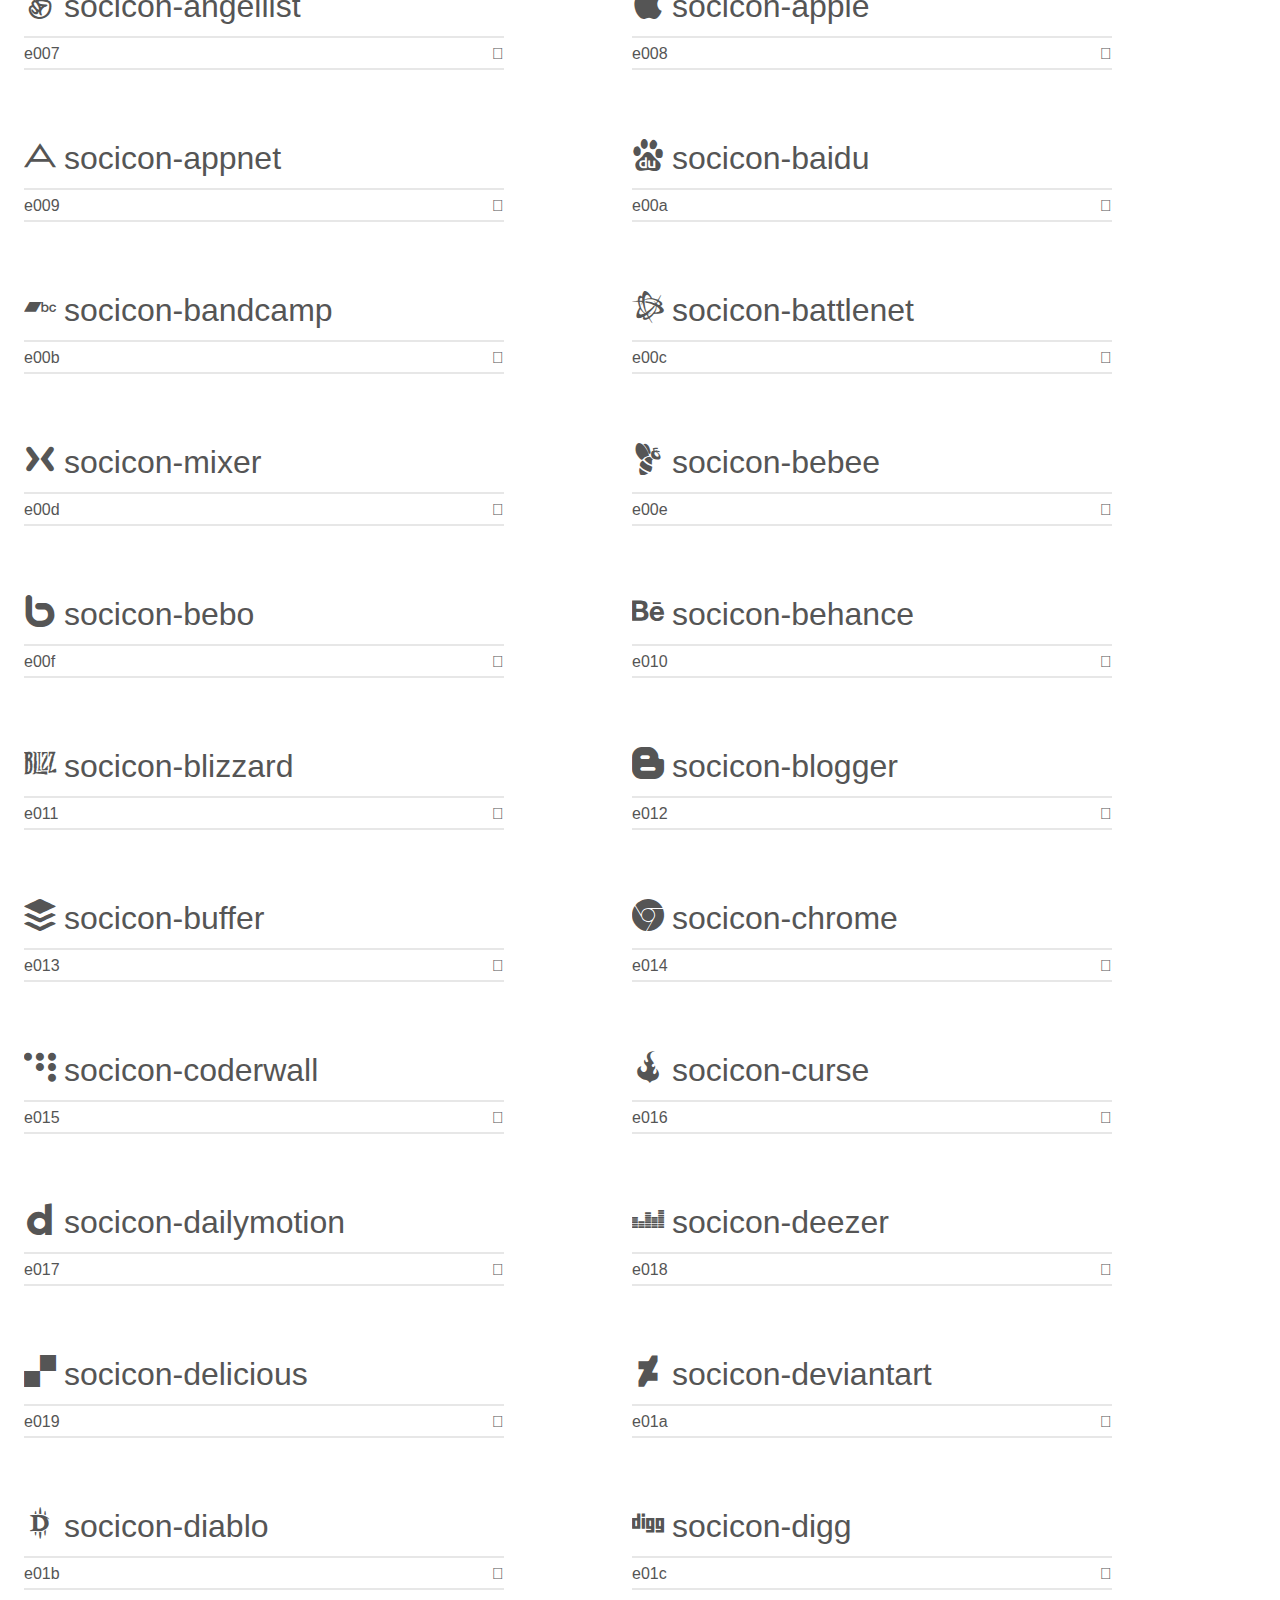
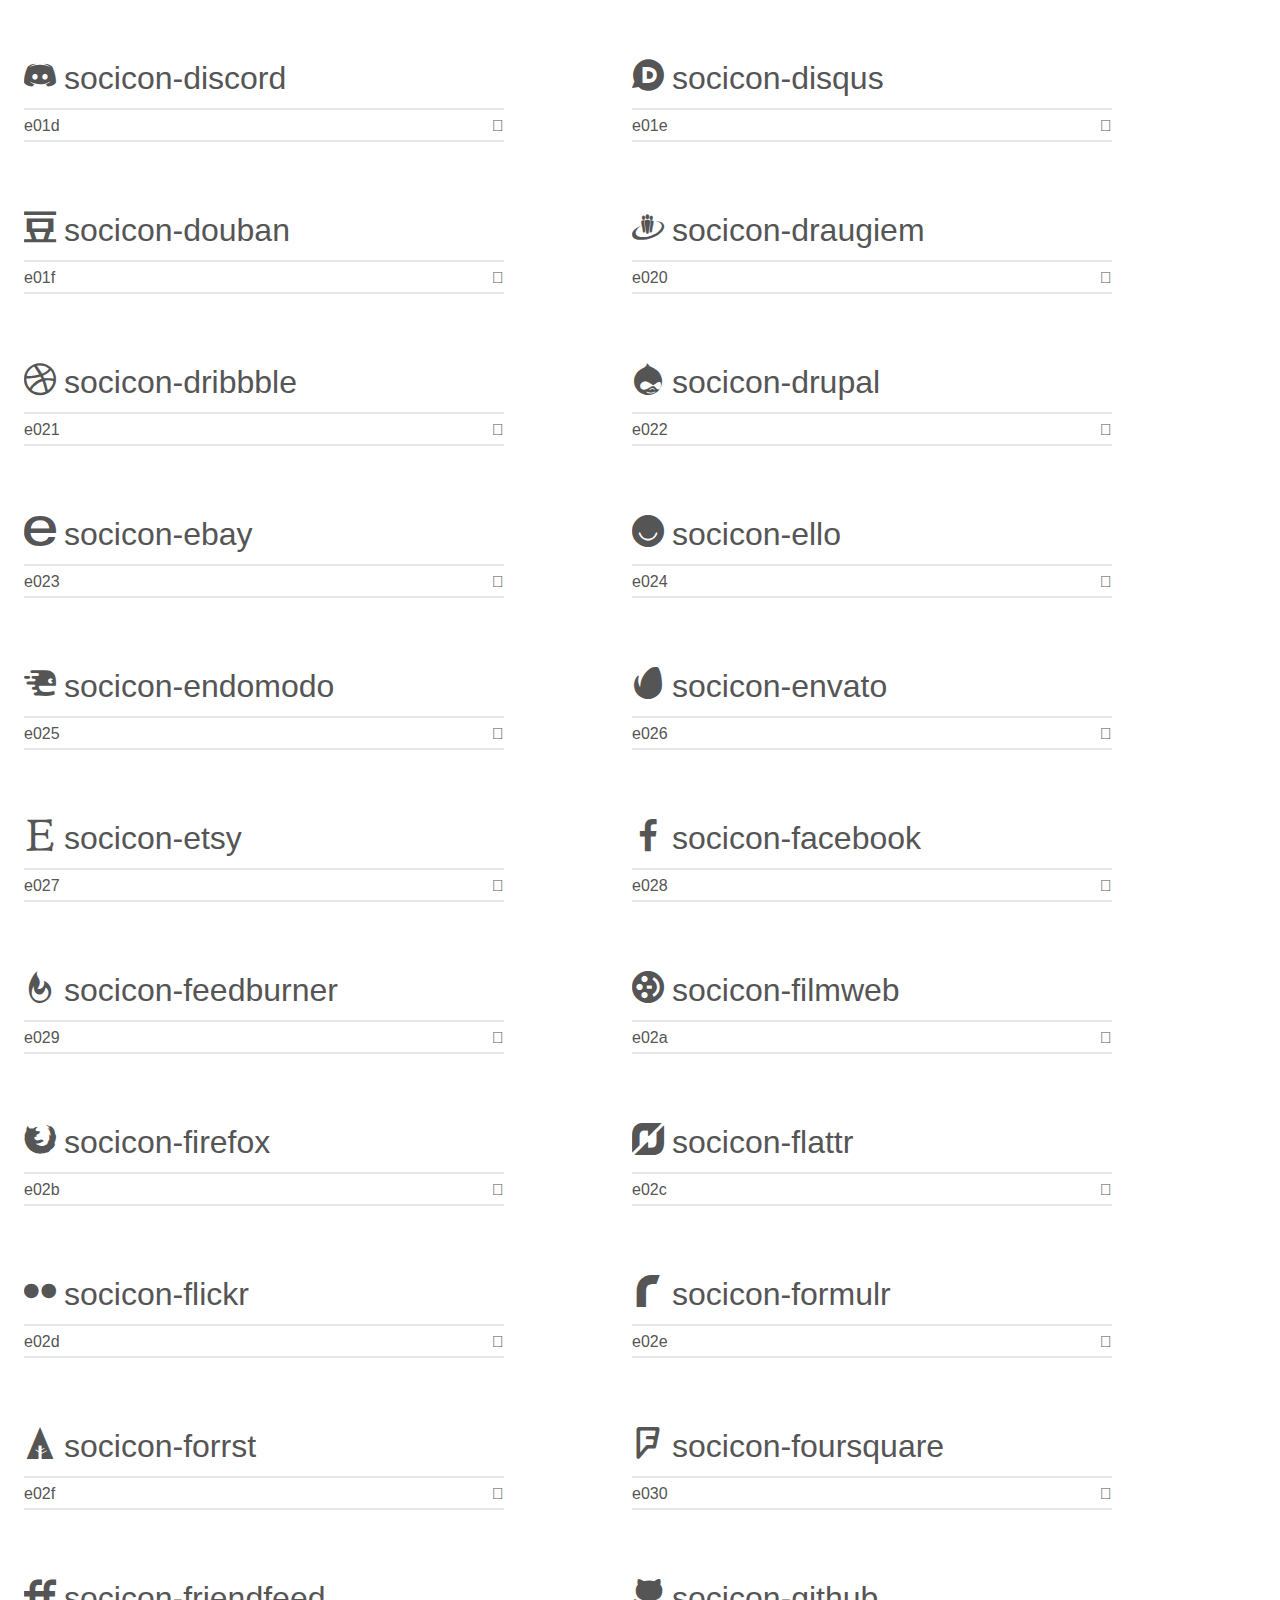
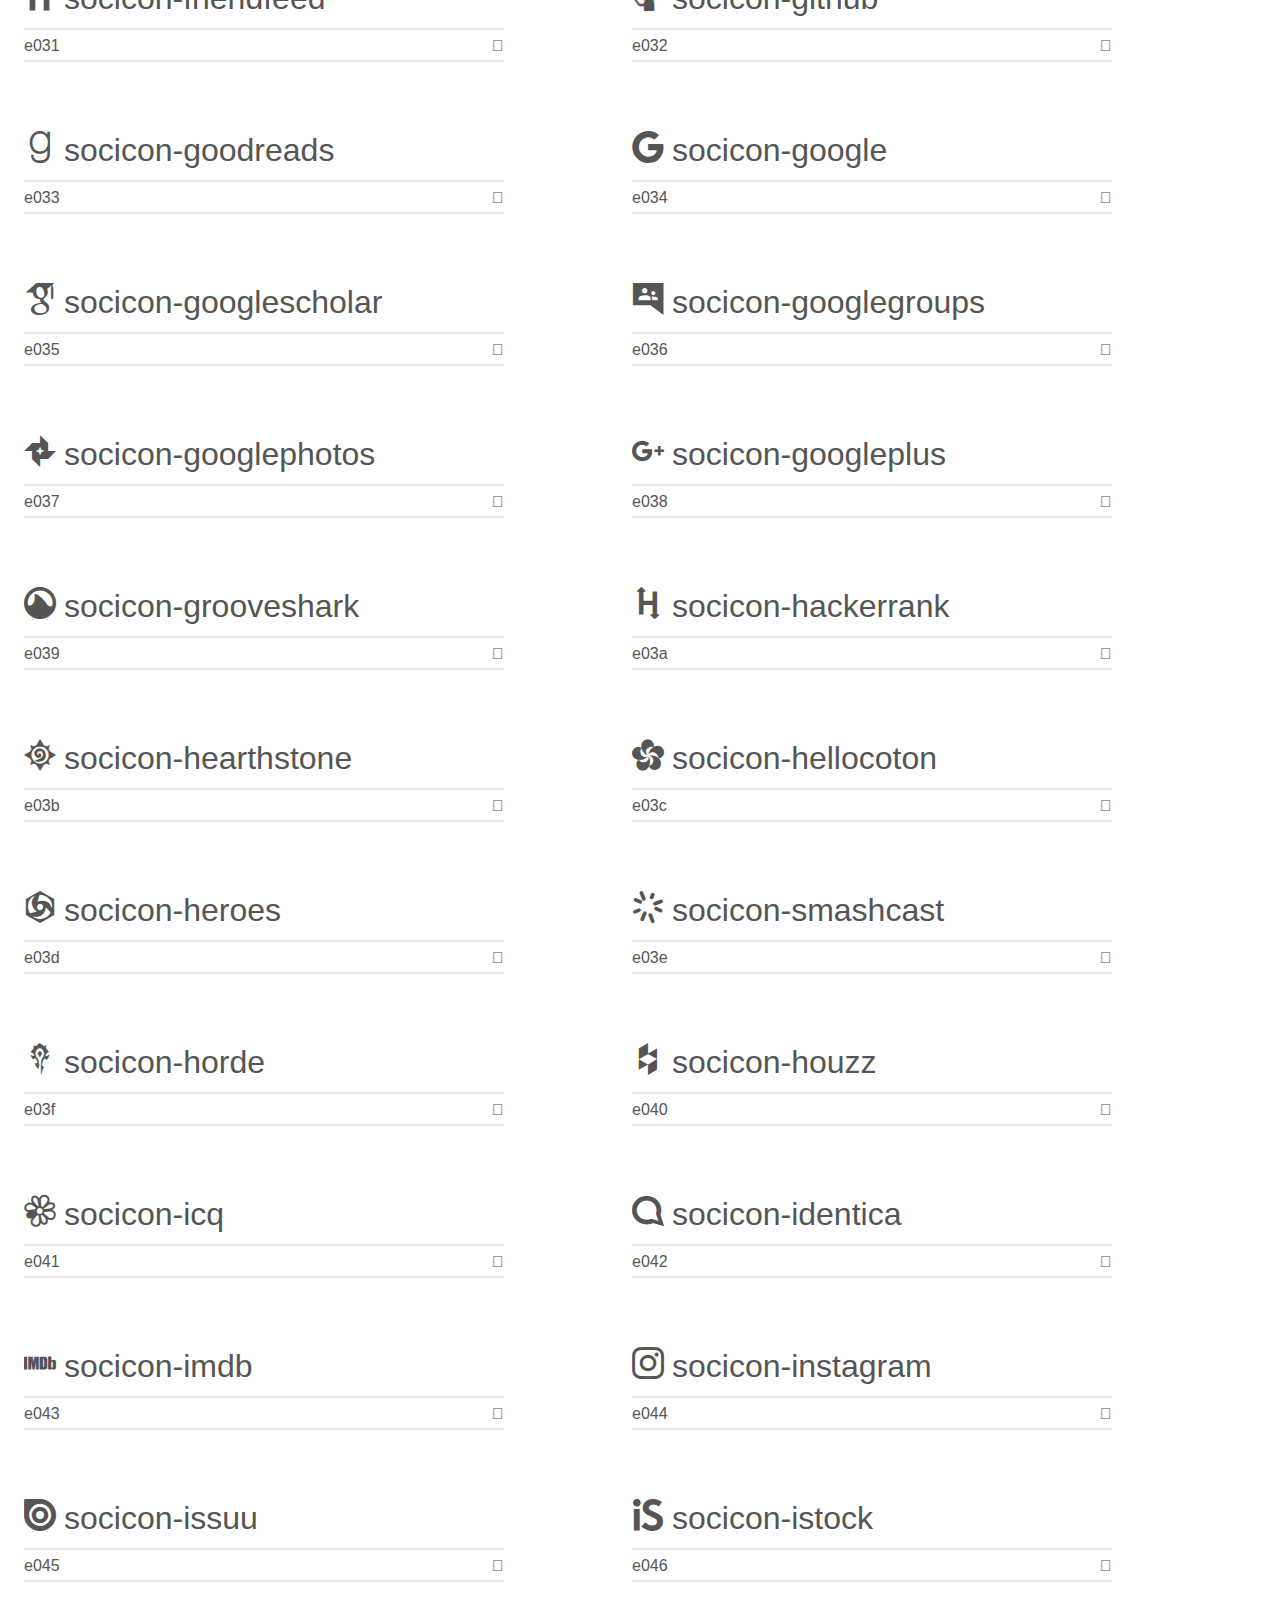
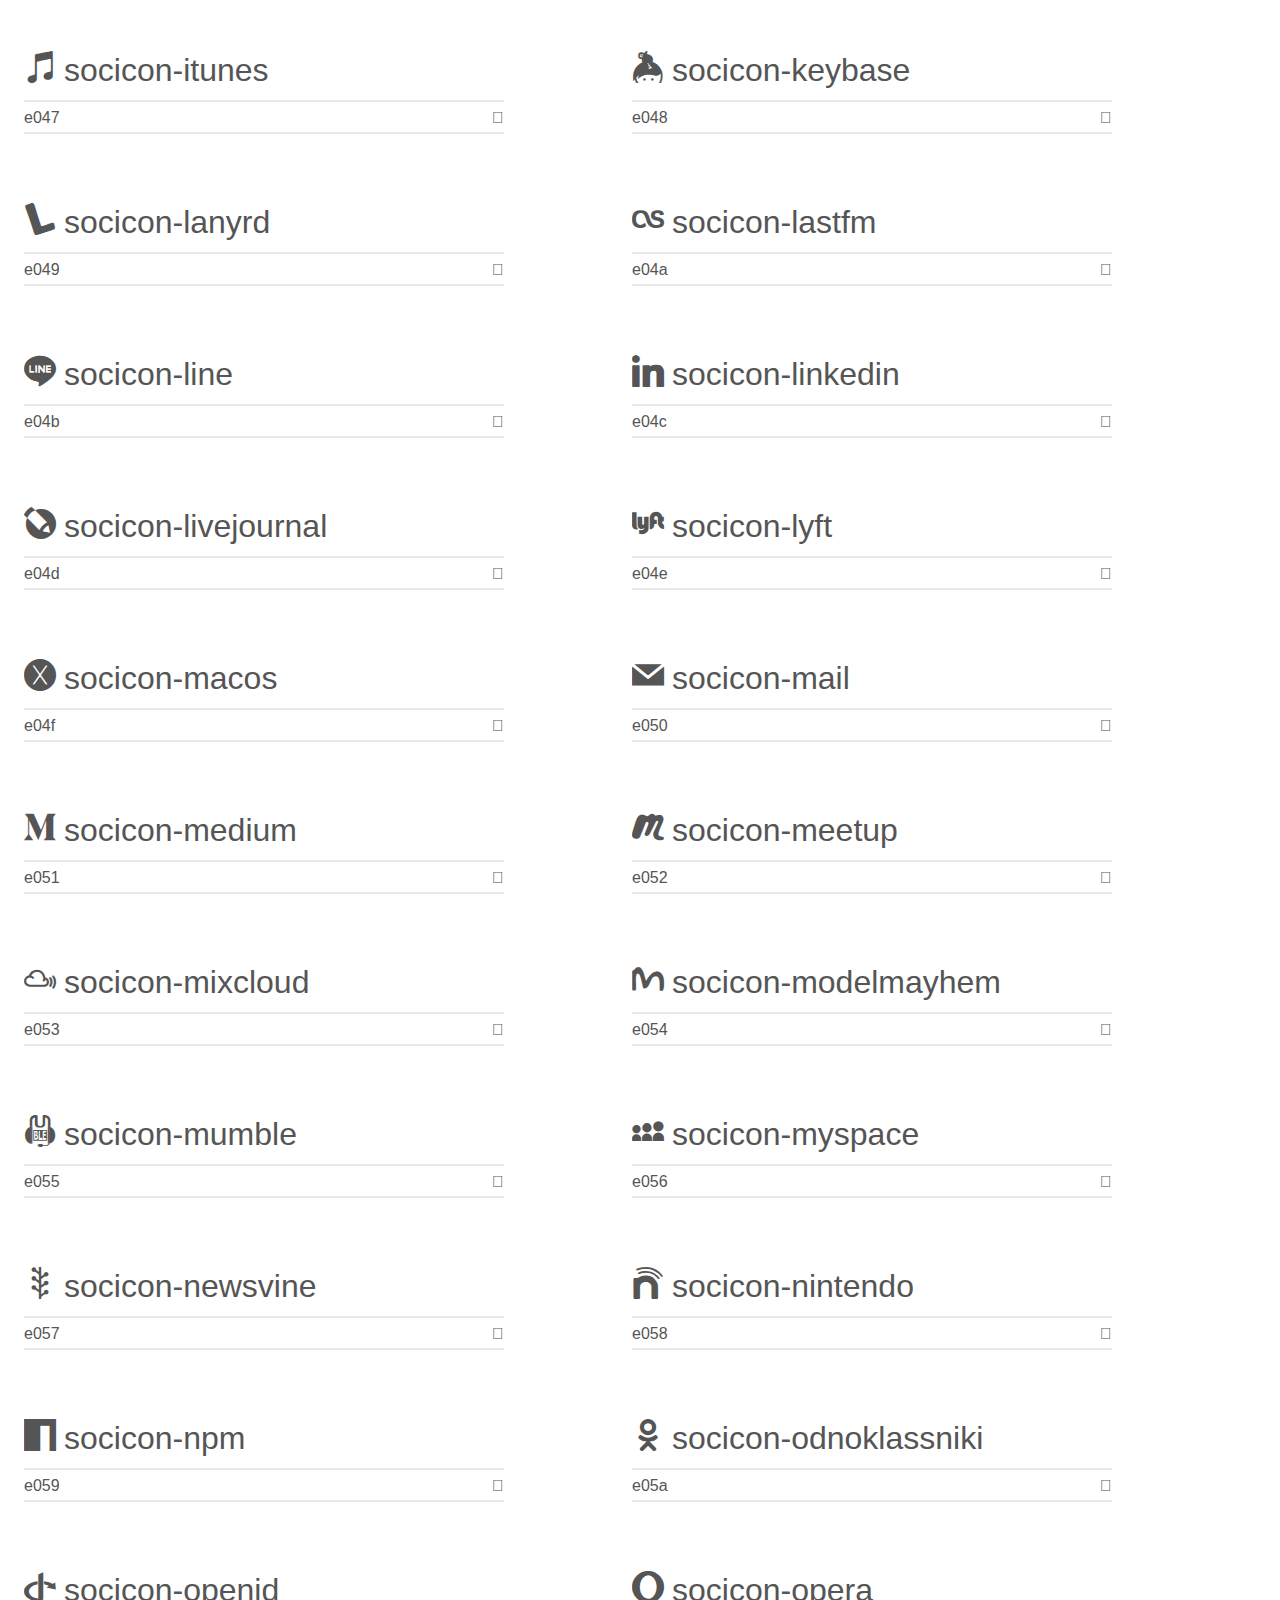
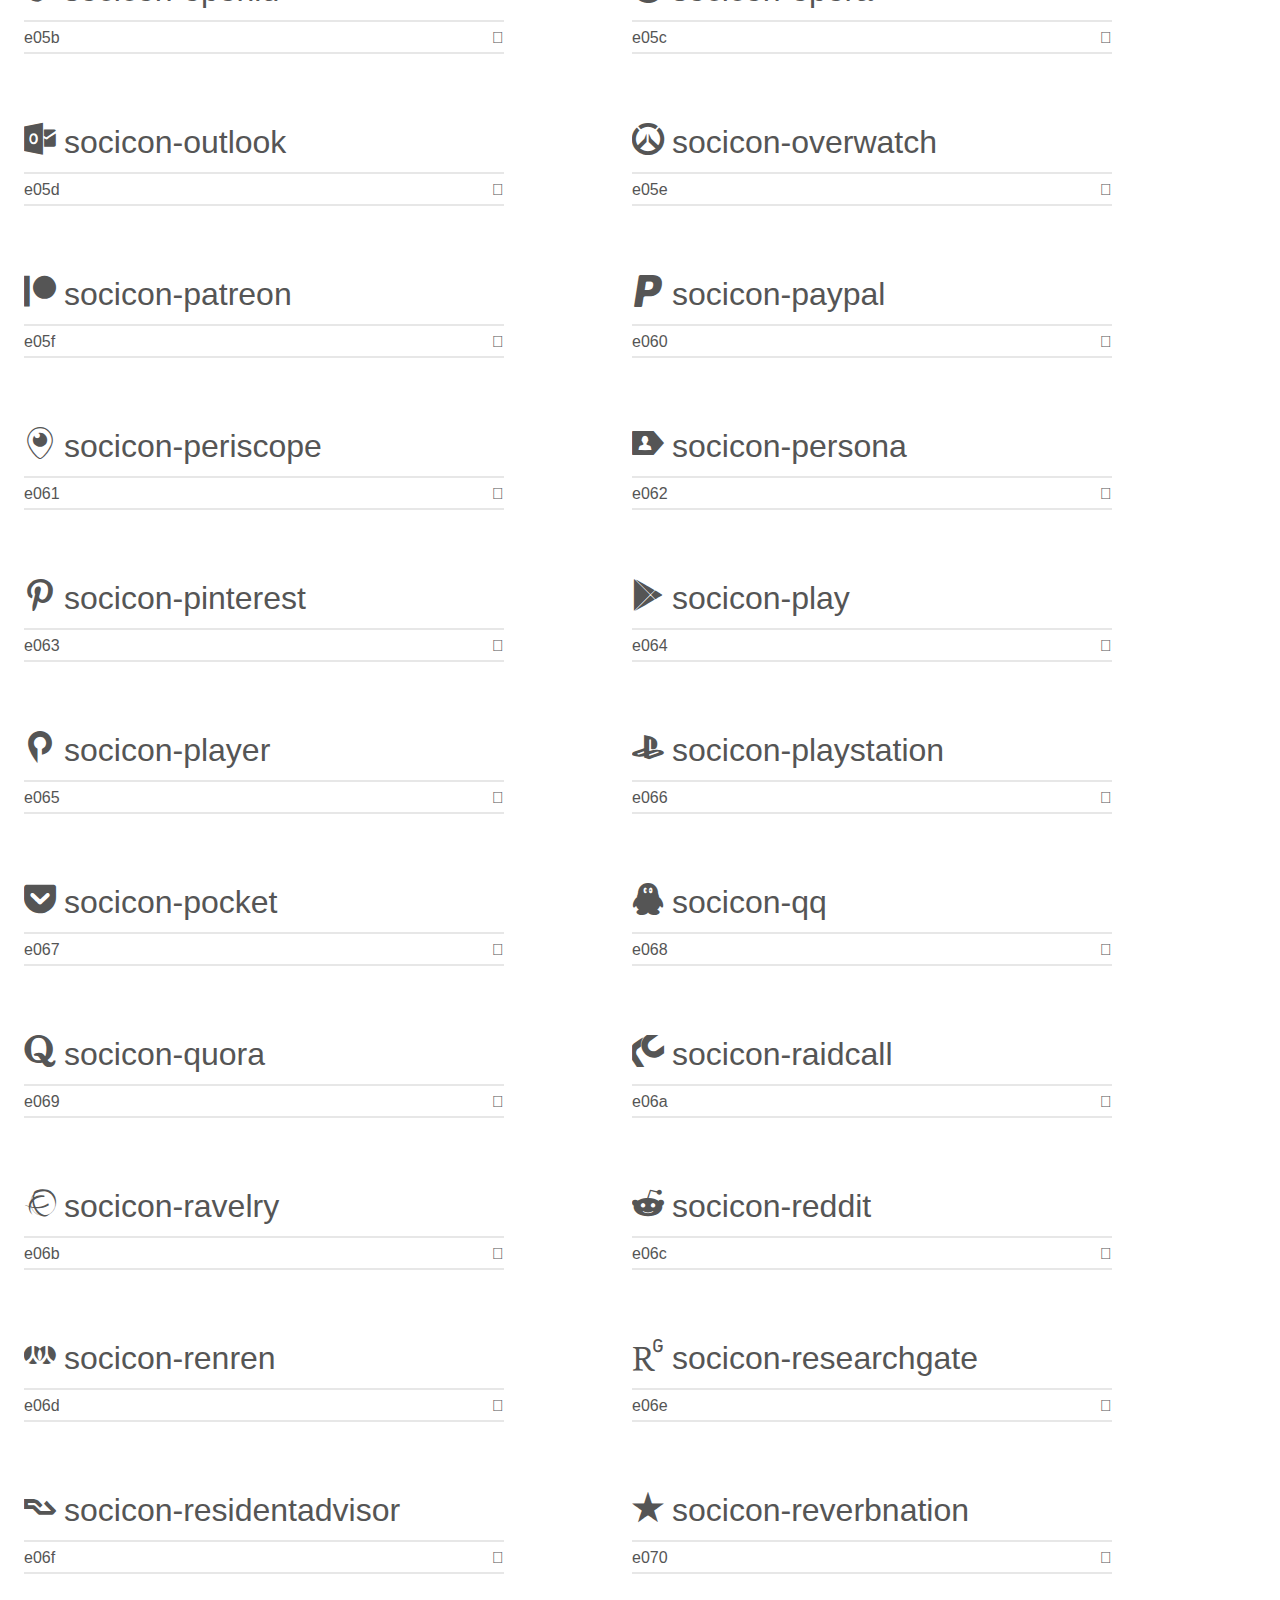
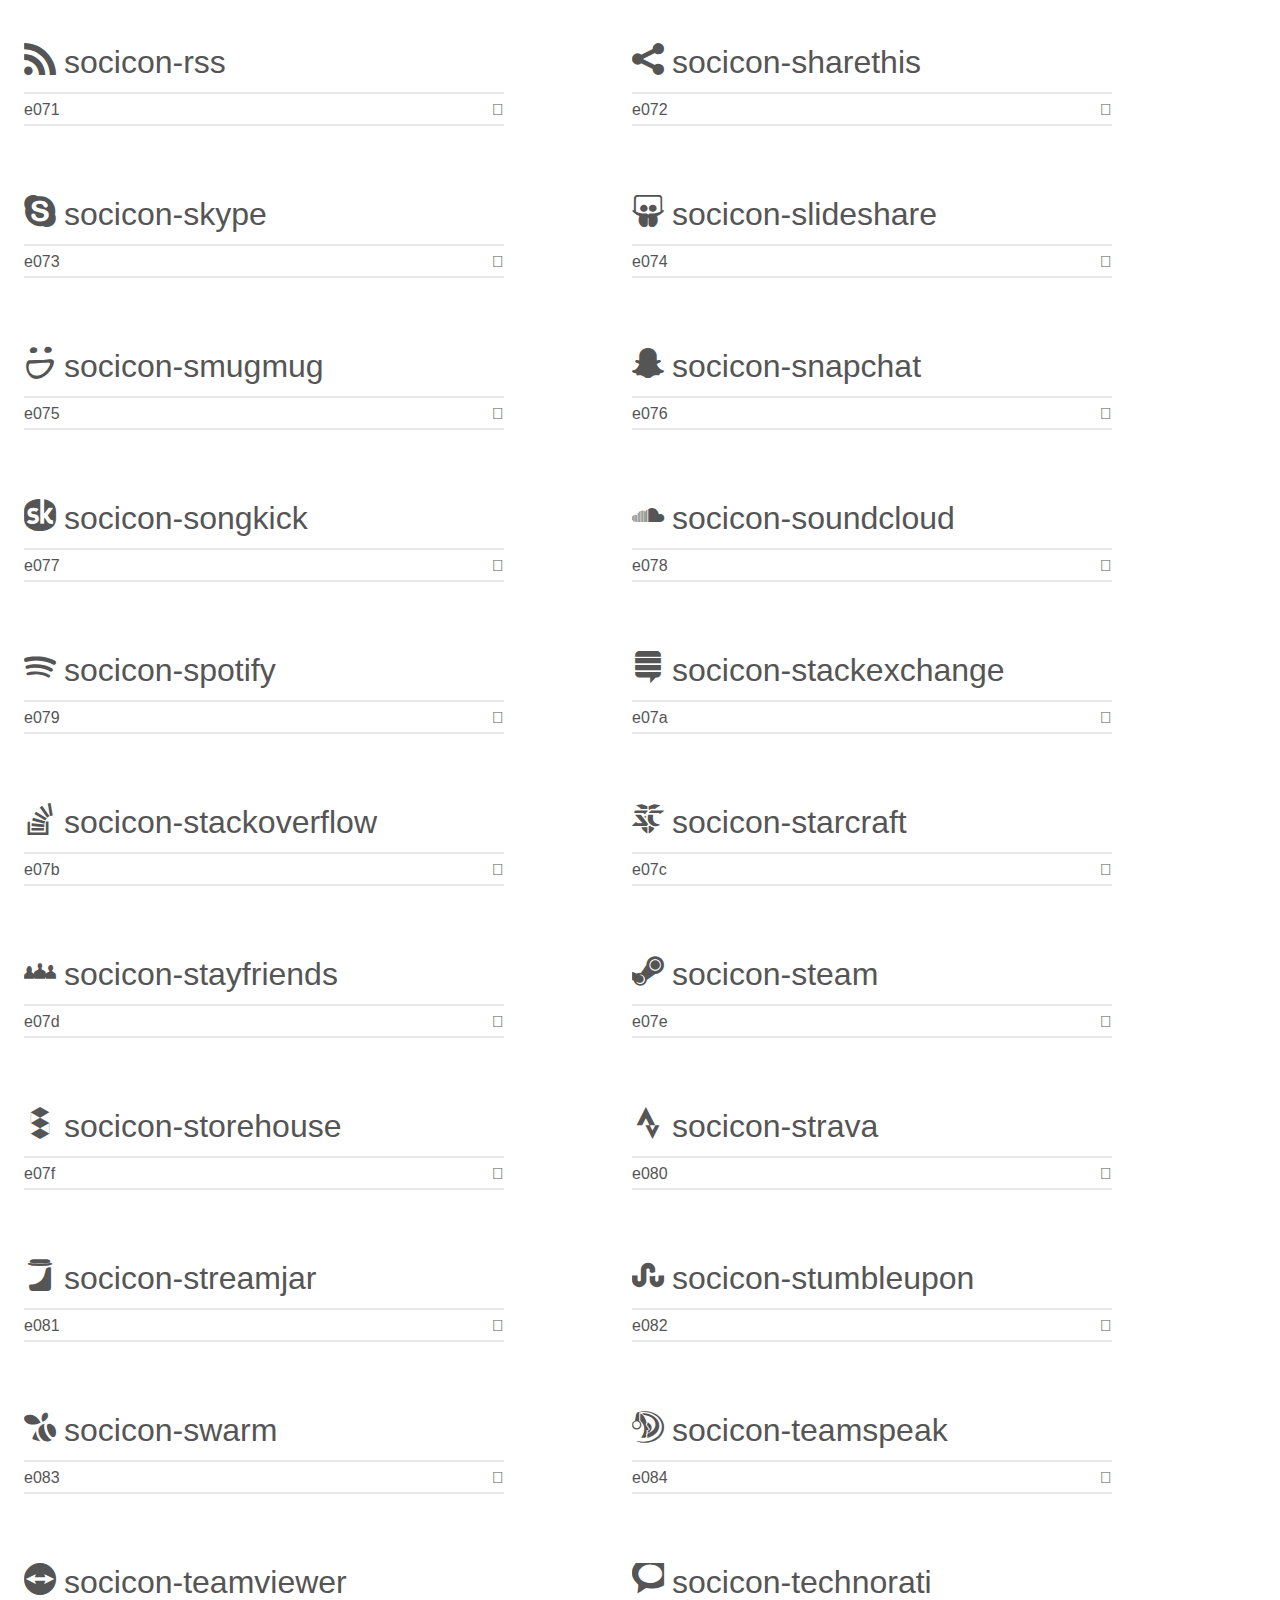
<file: socicon/demo.html>
<!doctype html>
<html>
<head>
    <meta charset="utf-8">
    <title>IcoMoon Demo</title>
    <meta name="description" content="An Icon Font Generated By IcoMoon.io">
    <meta name="viewport" content="width=device-width, initial-scale=1">
    <link rel="stylesheet" href="demo-files/demo.css">
    <link rel="stylesheet" href="style.css"></head>
<body>
    <div class="bgc1 clearfix">
        <h1 class="mhmm mvm"><span class="fgc1">Font Name:</span> Socicon <small class="fgc1">(Glyphs:&nbsp;245)</small></h1>
    </div>
    <div class="clearfix mhl ptl">
        <h1 class="mvm mtn fgc1">Grid Size: 16</h1>
        <div class="glyph fs1">
            <div class="clearfix bshadow0 pbs">
                <span class="socicon-hackernews">
                
                </span>
                <span class="mls"> socicon-hackernews</span>
            </div>
            <fieldset class="fs0 size1of1 clearfix hidden-false">
                <input type="text" readonly value="e946" class="unit size1of2" />
                <input type="text" maxlength="1" readonly value="&#xe946;" class="unitRight size1of2 talign-right" />
            </fieldset>
            <div class="fs0 bshadow0 clearfix hidden-true">
                <span class="unit pvs fgc1">liga: </span>
                <input type="text" readonly value="" class="liga unitRight" />
            </div>
        </div>
        <div class="glyph fs1">
            <div class="clearfix bshadow0 pbs">
                <span class="socicon-smashwords">
                
                </span>
                <span class="mls"> socicon-smashwords</span>
            </div>
            <fieldset class="fs0 size1of1 clearfix hidden-false">
                <input type="text" readonly value="e947" class="unit size1of2" />
                <input type="text" maxlength="1" readonly value="&#xe947;" class="unitRight size1of2 talign-right" />
            </fieldset>
            <div class="fs0 bshadow0 clearfix hidden-true">
                <span class="unit pvs fgc1">liga: </span>
                <input type="text" readonly value="" class="liga unitRight" />
            </div>
        </div>
        <div class="glyph fs1">
            <div class="clearfix bshadow0 pbs">
                <span class="socicon-kobo">
                
                </span>
                <span class="mls"> socicon-kobo</span>
            </div>
            <fieldset class="fs0 size1of1 clearfix hidden-false">
                <input type="text" readonly value="e948" class="unit size1of2" />
                <input type="text" maxlength="1" readonly value="&#xe948;" class="unitRight size1of2 talign-right" />
            </fieldset>
            <div class="fs0 bshadow0 clearfix hidden-true">
                <span class="unit pvs fgc1">liga: </span>
                <input type="text" readonly value="" class="liga unitRight" />
            </div>
        </div>
        <div class="glyph fs1">
            <div class="clearfix bshadow0 pbs">
                <span class="socicon-bookbub">
                
                </span>
                <span class="mls"> socicon-bookbub</span>
            </div>
            <fieldset class="fs0 size1of1 clearfix hidden-false">
                <input type="text" readonly value="e949" class="unit size1of2" />
                <input type="text" maxlength="1" readonly value="&#xe949;" class="unitRight size1of2 talign-right" />
            </fieldset>
            <div class="fs0 bshadow0 clearfix hidden-true">
                <span class="unit pvs fgc1">liga: </span>
                <input type="text" readonly value="" class="liga unitRight" />
            </div>
        </div>
        <div class="glyph fs1">
            <div class="clearfix bshadow0 pbs">
                <span class="socicon-mailru">
                
                </span>
                <span class="mls"> socicon-mailru</span>
            </div>
            <fieldset class="fs0 size1of1 clearfix hidden-false">
                <input type="text" readonly value="e94a" class="unit size1of2" />
                <input type="text" maxlength="1" readonly value="&#xe94a;" class="unitRight size1of2 talign-right" />
            </fieldset>
            <div class="fs0 bshadow0 clearfix hidden-true">
                <span class="unit pvs fgc1">liga: </span>
                <input type="text" readonly value="" class="liga unitRight" />
            </div>
        </div>
        <div class="glyph fs1">
            <div class="clearfix bshadow0 pbs">
                <span class="socicon-gitlab">
                
                </span>
                <span class="mls"> socicon-gitlab</span>
            </div>
            <fieldset class="fs0 size1of1 clearfix hidden-false">
                <input type="text" readonly value="e945" class="unit size1of2" />
                <input type="text" maxlength="1" readonly value="&#xe945;" class="unitRight size1of2 talign-right" />
            </fieldset>
            <div class="fs0 bshadow0 clearfix hidden-true">
                <span class="unit pvs fgc1">liga: </span>
                <input type="text" readonly value="" class="liga unitRight" />
            </div>
        </div>
        <div class="glyph fs1">
            <div class="clearfix bshadow0 pbs">
                <span class="socicon-instructables">
                
                </span>
                <span class="mls"> socicon-instructables</span>
            </div>
            <fieldset class="fs0 size1of1 clearfix hidden-false">
                <input type="text" readonly value="e944" class="unit size1of2" />
                <input type="text" maxlength="1" readonly value="&#xe944;" class="unitRight size1of2 talign-right" />
            </fieldset>
            <div class="fs0 bshadow0 clearfix hidden-true">
                <span class="unit pvs fgc1">liga: </span>
                <input type="text" readonly value="" class="liga unitRight" />
            </div>
        </div>
        <div class="glyph fs1">
            <div class="clearfix bshadow0 pbs">
                <span class="socicon-portfolio">
                
                </span>
                <span class="mls"> socicon-portfolio</span>
            </div>
            <fieldset class="fs0 size1of1 clearfix hidden-false">
                <input type="text" readonly value="e943" class="unit size1of2" />
                <input type="text" maxlength="1" readonly value="&#xe943;" class="unitRight size1of2 talign-right" />
            </fieldset>
            <div class="fs0 bshadow0 clearfix hidden-true">
                <span class="unit pvs fgc1">liga: </span>
                <input type="text" readonly value="" class="liga unitRight" />
            </div>
        </div>
        <div class="glyph fs1">
            <div class="clearfix bshadow0 pbs">
                <span class="socicon-codered">
                
                </span>
                <span class="mls"> socicon-codered</span>
            </div>
            <fieldset class="fs0 size1of1 clearfix hidden-false">
                <input type="text" readonly value="e940" class="unit size1of2" />
                <input type="text" maxlength="1" readonly value="&#xe940;" class="unitRight size1of2 talign-right" />
            </fieldset>
            <div class="fs0 bshadow0 clearfix hidden-true">
                <span class="unit pvs fgc1">liga: </span>
                <input type="text" readonly value="" class="liga unitRight" />
            </div>
        </div>
        <div class="glyph fs1">
            <div class="clearfix bshadow0 pbs">
                <span class="socicon-origin">
                
                </span>
                <span class="mls"> socicon-origin</span>
            </div>
            <fieldset class="fs0 size1of1 clearfix hidden-false">
                <input type="text" readonly value="e941" class="unit size1of2" />
                <input type="text" maxlength="1" readonly value="&#xe941;" class="unitRight size1of2 talign-right" />
            </fieldset>
            <div class="fs0 bshadow0 clearfix hidden-true">
                <span class="unit pvs fgc1">liga: </span>
                <input type="text" readonly value="" class="liga unitRight" />
            </div>
        </div>
        <div class="glyph fs1">
            <div class="clearfix bshadow0 pbs">
                <span class="socicon-nextdoor">
                
                </span>
                <span class="mls"> socicon-nextdoor</span>
            </div>
            <fieldset class="fs0 size1of1 clearfix hidden-false">
                <input type="text" readonly value="e942" class="unit size1of2" />
                <input type="text" maxlength="1" readonly value="&#xe942;" class="unitRight size1of2 talign-right" />
            </fieldset>
            <div class="fs0 bshadow0 clearfix hidden-true">
                <span class="unit pvs fgc1">liga: </span>
                <input type="text" readonly value="" class="liga unitRight" />
            </div>
        </div>
        <div class="glyph fs1">
            <div class="clearfix bshadow0 pbs">
                <span class="socicon-udemy">
                
                </span>
                <span class="mls"> socicon-udemy</span>
            </div>
            <fieldset class="fs0 size1of1 clearfix hidden-false">
                <input type="text" readonly value="e93f" class="unit size1of2" />
                <input type="text" maxlength="1" readonly value="&#xe93f;" class="unitRight size1of2 talign-right" />
            </fieldset>
            <div class="fs0 bshadow0 clearfix hidden-true">
                <span class="unit pvs fgc1">liga: </span>
                <input type="text" readonly value="" class="liga unitRight" />
            </div>
        </div>
        <div class="glyph fs1">
            <div class="clearfix bshadow0 pbs">
                <span class="socicon-livemaster">
                
                </span>
                <span class="mls"> socicon-livemaster</span>
            </div>
            <fieldset class="fs0 size1of1 clearfix hidden-false">
                <input type="text" readonly value="e93e" class="unit size1of2" />
                <input type="text" maxlength="1" readonly value="&#xe93e;" class="unitRight size1of2 talign-right" />
            </fieldset>
            <div class="fs0 bshadow0 clearfix hidden-true">
                <span class="unit pvs fgc1">liga: </span>
                <input type="text" readonly value="" class="liga unitRight" />
            </div>
        </div>
        <div class="glyph fs1">
            <div class="clearfix bshadow0 pbs">
                <span class="socicon-crunchbase">
                
                </span>
                <span class="mls"> socicon-crunchbase</span>
            </div>
            <fieldset class="fs0 size1of1 clearfix hidden-false">
                <input type="text" readonly value="e93b" class="unit size1of2" />
                <input type="text" maxlength="1" readonly value="&#xe93b;" class="unitRight size1of2 talign-right" />
            </fieldset>
            <div class="fs0 bshadow0 clearfix hidden-true">
                <span class="unit pvs fgc1">liga: </span>
                <input type="text" readonly value="" class="liga unitRight" />
            </div>
        </div>
        <div class="glyph fs1">
            <div class="clearfix bshadow0 pbs">
                <span class="socicon-homefy">
                
                </span>
                <span class="mls"> socicon-homefy</span>
            </div>
            <fieldset class="fs0 size1of1 clearfix hidden-false">
                <input type="text" readonly value="e93c" class="unit size1of2" />
                <input type="text" maxlength="1" readonly value="&#xe93c;" class="unitRight size1of2 talign-right" />
            </fieldset>
            <div class="fs0 bshadow0 clearfix hidden-true">
                <span class="unit pvs fgc1">liga: </span>
                <input type="text" readonly value="" class="liga unitRight" />
            </div>
        </div>
        <div class="glyph fs1">
            <div class="clearfix bshadow0 pbs">
                <span class="socicon-calendly">
                
                </span>
                <span class="mls"> socicon-calendly</span>
            </div>
            <fieldset class="fs0 size1of1 clearfix hidden-false">
                <input type="text" readonly value="e93d" class="unit size1of2" />
                <input type="text" maxlength="1" readonly value="&#xe93d;" class="unitRight size1of2 talign-right" />
            </fieldset>
            <div class="fs0 bshadow0 clearfix hidden-true">
                <span class="unit pvs fgc1">liga: </span>
                <input type="text" readonly value="" class="liga unitRight" />
            </div>
        </div>
        <div class="glyph fs1">
            <div class="clearfix bshadow0 pbs">
                <span class="socicon-realtor">
                
                </span>
                <span class="mls"> socicon-realtor</span>
            </div>
            <fieldset class="fs0 size1of1 clearfix hidden-false">
                <input type="text" readonly value="e90f" class="unit size1of2" />
                <input type="text" maxlength="1" readonly value="&#xe90f;" class="unitRight size1of2 talign-right" />
            </fieldset>
            <div class="fs0 bshadow0 clearfix hidden-true">
                <span class="unit pvs fgc1">liga: </span>
                <input type="text" readonly value="" class="liga unitRight" />
            </div>
        </div>
        <div class="glyph fs1">
            <div class="clearfix bshadow0 pbs">
                <span class="socicon-tidal">
                
                </span>
                <span class="mls"> socicon-tidal</span>
            </div>
            <fieldset class="fs0 size1of1 clearfix hidden-false">
                <input type="text" readonly value="e910" class="unit size1of2" />
                <input type="text" maxlength="1" readonly value="&#xe910;" class="unitRight size1of2 talign-right" />
            </fieldset>
            <div class="fs0 bshadow0 clearfix hidden-true">
                <span class="unit pvs fgc1">liga: </span>
                <input type="text" readonly value="" class="liga unitRight" />
            </div>
        </div>
        <div class="glyph fs1">
            <div class="clearfix bshadow0 pbs">
                <span class="socicon-qobuz">
                
                </span>
                <span class="mls"> socicon-qobuz</span>
            </div>
            <fieldset class="fs0 size1of1 clearfix hidden-false">
                <input type="text" readonly value="e911" class="unit size1of2" />
                <input type="text" maxlength="1" readonly value="&#xe911;" class="unitRight size1of2 talign-right" />
            </fieldset>
            <div class="fs0 bshadow0 clearfix hidden-true">
                <span class="unit pvs fgc1">liga: </span>
                <input type="text" readonly value="" class="liga unitRight" />
            </div>
        </div>
        <div class="glyph fs1">
            <div class="clearfix bshadow0 pbs">
                <span class="socicon-natgeo">
                
                </span>
                <span class="mls"> socicon-natgeo</span>
            </div>
            <fieldset class="fs0 size1of1 clearfix hidden-false">
                <input type="text" readonly value="e912" class="unit size1of2" />
                <input type="text" maxlength="1" readonly value="&#xe912;" class="unitRight size1of2 talign-right" />
            </fieldset>
            <div class="fs0 bshadow0 clearfix hidden-true">
                <span class="unit pvs fgc1">liga: </span>
                <input type="text" readonly value="" class="liga unitRight" />
            </div>
        </div>
        <div class="glyph fs1">
            <div class="clearfix bshadow0 pbs">
                <span class="socicon-mastodon">
                
                </span>
                <span class="mls"> socicon-mastodon</span>
            </div>
            <fieldset class="fs0 size1of1 clearfix hidden-false">
                <input type="text" readonly value="e913" class="unit size1of2" />
                <input type="text" maxlength="1" readonly value="&#xe913;" class="unitRight size1of2 talign-right" />
            </fieldset>
            <div class="fs0 bshadow0 clearfix hidden-true">
                <span class="unit pvs fgc1">liga: </span>
                <input type="text" readonly value="" class="liga unitRight" />
            </div>
        </div>
        <div class="glyph fs1">
            <div class="clearfix bshadow0 pbs">
                <span class="socicon-unsplash">
                
                </span>
                <span class="mls"> socicon-unsplash</span>
            </div>
            <fieldset class="fs0 size1of1 clearfix hidden-false">
                <input type="text" readonly value="e914" class="unit size1of2" />
                <input type="text" maxlength="1" readonly value="&#xe914;" class="unitRight size1of2 talign-right" />
            </fieldset>
            <div class="fs0 bshadow0 clearfix hidden-true">
                <span class="unit pvs fgc1">liga: </span>
                <input type="text" readonly value="" class="liga unitRight" />
            </div>
        </div>
        <div class="glyph fs1">
            <div class="clearfix bshadow0 pbs">
                <span class="socicon-homeadvisor">
                
                </span>
                <span class="mls"> socicon-homeadvisor</span>
            </div>
            <fieldset class="fs0 size1of1 clearfix hidden-false">
                <input type="text" readonly value="e915" class="unit size1of2" />
                <input type="text" maxlength="1" readonly value="&#xe915;" class="unitRight size1of2 talign-right" />
            </fieldset>
            <div class="fs0 bshadow0 clearfix hidden-true">
                <span class="unit pvs fgc1">liga: </span>
                <input type="text" readonly value="" class="liga unitRight" />
            </div>
        </div>
        <div class="glyph fs1">
            <div class="clearfix bshadow0 pbs">
                <span class="socicon-angieslist">
                
                </span>
                <span class="mls"> socicon-angieslist</span>
            </div>
            <fieldset class="fs0 size1of1 clearfix hidden-false">
                <input type="text" readonly value="e916" class="unit size1of2" />
                <input type="text" maxlength="1" readonly value="&#xe916;" class="unitRight size1of2 talign-right" />
            </fieldset>
            <div class="fs0 bshadow0 clearfix hidden-true">
                <span class="unit pvs fgc1">liga: </span>
                <input type="text" readonly value="" class="liga unitRight" />
            </div>
        </div>
        <div class="glyph fs1">
            <div class="clearfix bshadow0 pbs">
                <span class="socicon-codepen">
                
                </span>
                <span class="mls"> socicon-codepen</span>
            </div>
            <fieldset class="fs0 size1of1 clearfix hidden-false">
                <input type="text" readonly value="e917" class="unit size1of2" />
                <input type="text" maxlength="1" readonly value="&#xe917;" class="unitRight size1of2 talign-right" />
            </fieldset>
            <div class="fs0 bshadow0 clearfix hidden-true">
                <span class="unit pvs fgc1">liga: </span>
                <input type="text" readonly value="" class="liga unitRight" />
            </div>
        </div>
        <div class="glyph fs1">
            <div class="clearfix bshadow0 pbs">
                <span class="socicon-slack">
                
                </span>
                <span class="mls"> socicon-slack</span>
            </div>
            <fieldset class="fs0 size1of1 clearfix hidden-false">
                <input type="text" readonly value="e918" class="unit size1of2" />
                <input type="text" maxlength="1" readonly value="&#xe918;" class="unitRight size1of2 talign-right" />
            </fieldset>
            <div class="fs0 bshadow0 clearfix hidden-true">
                <span class="unit pvs fgc1">liga: </span>
                <input type="text" readonly value="" class="liga unitRight" />
            </div>
        </div>
        <div class="glyph fs1">
            <div class="clearfix bshadow0 pbs">
                <span class="socicon-openaigym">
                
                </span>
                <span class="mls"> socicon-openaigym</span>
            </div>
            <fieldset class="fs0 size1of1 clearfix hidden-false">
                <input type="text" readonly value="e919" class="unit size1of2" />
                <input type="text" maxlength="1" readonly value="&#xe919;" class="unitRight size1of2 talign-right" />
            </fieldset>
            <div class="fs0 bshadow0 clearfix hidden-true">
                <span class="unit pvs fgc1">liga: </span>
                <input type="text" readonly value="" class="liga unitRight" />
            </div>
        </div>
        <div class="glyph fs1">
            <div class="clearfix bshadow0 pbs">
                <span class="socicon-logmein">
                
                </span>
                <span class="mls"> socicon-logmein</span>
            </div>
            <fieldset class="fs0 size1of1 clearfix hidden-false">
                <input type="text" readonly value="e91a" class="unit size1of2" />
                <input type="text" maxlength="1" readonly value="&#xe91a;" class="unitRight size1of2 talign-right" />
            </fieldset>
            <div class="fs0 bshadow0 clearfix hidden-true">
                <span class="unit pvs fgc1">liga: </span>
                <input type="text" readonly value="" class="liga unitRight" />
            </div>
        </div>
        <div class="glyph fs1">
            <div class="clearfix bshadow0 pbs">
                <span class="socicon-fiverr">
                
                </span>
                <span class="mls"> socicon-fiverr</span>
            </div>
            <fieldset class="fs0 size1of1 clearfix hidden-false">
                <input type="text" readonly value="e91b" class="unit size1of2" />
                <input type="text" maxlength="1" readonly value="&#xe91b;" class="unitRight size1of2 talign-right" />
            </fieldset>
            <div class="fs0 bshadow0 clearfix hidden-true">
                <span class="unit pvs fgc1">liga: </span>
                <input type="text" readonly value="" class="liga unitRight" />
            </div>
        </div>
        <div class="glyph fs1">
            <div class="clearfix bshadow0 pbs">
                <span class="socicon-gotomeeting">
                
                </span>
                <span class="mls"> socicon-gotomeeting</span>
            </div>
            <fieldset class="fs0 size1of1 clearfix hidden-false">
                <input type="text" readonly value="e91c" class="unit size1of2" />
                <input type="text" maxlength="1" readonly value="&#xe91c;" class="unitRight size1of2 talign-right" />
            </fieldset>
            <div class="fs0 bshadow0 clearfix hidden-true">
                <span class="unit pvs fgc1">liga: </span>
                <input type="text" readonly value="" class="liga unitRight" />
            </div>
        </div>
        <div class="glyph fs1">
            <div class="clearfix bshadow0 pbs">
                <span class="socicon-aliexpress">
                
                </span>
                <span class="mls"> socicon-aliexpress</span>
            </div>
            <fieldset class="fs0 size1of1 clearfix hidden-false">
                <input type="text" readonly value="e91d" class="unit size1of2" />
                <input type="text" maxlength="1" readonly value="&#xe91d;" class="unitRight size1of2 talign-right" />
            </fieldset>
            <div class="fs0 bshadow0 clearfix hidden-true">
                <span class="unit pvs fgc1">liga: </span>
                <input type="text" readonly value="" class="liga unitRight" />
            </div>
        </div>
        <div class="glyph fs1">
            <div class="clearfix bshadow0 pbs">
                <span class="socicon-guru">
                
                </span>
                <span class="mls"> socicon-guru</span>
            </div>
            <fieldset class="fs0 size1of1 clearfix hidden-false">
                <input type="text" readonly value="e91e" class="unit size1of2" />
                <input type="text" maxlength="1" readonly value="&#xe91e;" class="unitRight size1of2 talign-right" />
            </fieldset>
            <div class="fs0 bshadow0 clearfix hidden-true">
                <span class="unit pvs fgc1">liga: </span>
                <input type="text" readonly value="" class="liga unitRight" />
            </div>
        </div>
        <div class="glyph fs1">
            <div class="clearfix bshadow0 pbs">
                <span class="socicon-appstore">
                
                </span>
                <span class="mls"> socicon-appstore</span>
            </div>
            <fieldset class="fs0 size1of1 clearfix hidden-false">
                <input type="text" readonly value="e91f" class="unit size1of2" />
                <input type="text" maxlength="1" readonly value="&#xe91f;" class="unitRight size1of2 talign-right" />
            </fieldset>
            <div class="fs0 bshadow0 clearfix hidden-true">
                <span class="unit pvs fgc1">liga: </span>
                <input type="text" readonly value="" class="liga unitRight" />
            </div>
        </div>
        <div class="glyph fs1">
            <div class="clearfix bshadow0 pbs">
                <span class="socicon-homes">
                
                </span>
                <span class="mls"> socicon-homes</span>
            </div>
            <fieldset class="fs0 size1of1 clearfix hidden-false">
                <input type="text" readonly value="e920" class="unit size1of2" />
                <input type="text" maxlength="1" readonly value="&#xe920;" class="unitRight size1of2 talign-right" />
            </fieldset>
            <div class="fs0 bshadow0 clearfix hidden-true">
                <span class="unit pvs fgc1">liga: </span>
                <input type="text" readonly value="" class="liga unitRight" />
            </div>
        </div>
        <div class="glyph fs1">
            <div class="clearfix bshadow0 pbs">
                <span class="socicon-zoom">
                
                </span>
                <span class="mls"> socicon-zoom</span>
            </div>
            <fieldset class="fs0 size1of1 clearfix hidden-false">
                <input type="text" readonly value="e921" class="unit size1of2" />
                <input type="text" maxlength="1" readonly value="&#xe921;" class="unitRight size1of2 talign-right" />
            </fieldset>
            <div class="fs0 bshadow0 clearfix hidden-true">
                <span class="unit pvs fgc1">liga: </span>
                <input type="text" readonly value="" class="liga unitRight" />
            </div>
        </div>
        <div class="glyph fs1">
            <div class="clearfix bshadow0 pbs">
                <span class="socicon-alibaba">
                
                </span>
                <span class="mls"> socicon-alibaba</span>
            </div>
            <fieldset class="fs0 size1of1 clearfix hidden-false">
                <input type="text" readonly value="e922" class="unit size1of2" />
                <input type="text" maxlength="1" readonly value="&#xe922;" class="unitRight size1of2 talign-right" />
            </fieldset>
            <div class="fs0 bshadow0 clearfix hidden-true">
                <span class="unit pvs fgc1">liga: </span>
                <input type="text" readonly value="" class="liga unitRight" />
            </div>
        </div>
        <div class="glyph fs1">
            <div class="clearfix bshadow0 pbs">
                <span class="socicon-craigslist">
                
                </span>
                <span class="mls"> socicon-craigslist</span>
            </div>
            <fieldset class="fs0 size1of1 clearfix hidden-false">
                <input type="text" readonly value="e923" class="unit size1of2" />
                <input type="text" maxlength="1" readonly value="&#xe923;" class="unitRight size1of2 talign-right" />
            </fieldset>
            <div class="fs0 bshadow0 clearfix hidden-true">
                <span class="unit pvs fgc1">liga: </span>
                <input type="text" readonly value="" class="liga unitRight" />
            </div>
        </div>
        <div class="glyph fs1">
            <div class="clearfix bshadow0 pbs">
                <span class="socicon-wix">
                
                </span>
                <span class="mls"> socicon-wix</span>
            </div>
            <fieldset class="fs0 size1of1 clearfix hidden-false">
                <input type="text" readonly value="e924" class="unit size1of2" />
                <input type="text" maxlength="1" readonly value="&#xe924;" class="unitRight size1of2 talign-right" />
            </fieldset>
            <div class="fs0 bshadow0 clearfix hidden-true">
                <span class="unit pvs fgc1">liga: </span>
                <input type="text" readonly value="" class="liga unitRight" />
            </div>
        </div>
        <div class="glyph fs1">
            <div class="clearfix bshadow0 pbs">
                <span class="socicon-redfin">
                
                </span>
                <span class="mls"> socicon-redfin</span>
            </div>
            <fieldset class="fs0 size1of1 clearfix hidden-false">
                <input type="text" readonly value="e925" class="unit size1of2" />
                <input type="text" maxlength="1" readonly value="&#xe925;" class="unitRight size1of2 talign-right" />
            </fieldset>
            <div class="fs0 bshadow0 clearfix hidden-true">
                <span class="unit pvs fgc1">liga: </span>
                <input type="text" readonly value="" class="liga unitRight" />
            </div>
        </div>
        <div class="glyph fs1">
            <div class="clearfix bshadow0 pbs">
                <span class="socicon-googlecalendar">
                
                </span>
                <span class="mls"> socicon-googlecalendar</span>
            </div>
            <fieldset class="fs0 size1of1 clearfix hidden-false">
                <input type="text" readonly value="e926" class="unit size1of2" />
                <input type="text" maxlength="1" readonly value="&#xe926;" class="unitRight size1of2 talign-right" />
            </fieldset>
            <div class="fs0 bshadow0 clearfix hidden-true">
                <span class="unit pvs fgc1">liga: </span>
                <input type="text" readonly value="" class="liga unitRight" />
            </div>
        </div>
        <div class="glyph fs1">
            <div class="clearfix bshadow0 pbs">
                <span class="socicon-shopify">
                
                </span>
                <span class="mls"> socicon-shopify</span>
            </div>
            <fieldset class="fs0 size1of1 clearfix hidden-false">
                <input type="text" readonly value="e927" class="unit size1of2" />
                <input type="text" maxlength="1" readonly value="&#xe927;" class="unitRight size1of2 talign-right" />
            </fieldset>
            <div class="fs0 bshadow0 clearfix hidden-true">
                <span class="unit pvs fgc1">liga: </span>
                <input type="text" readonly value="" class="liga unitRight" />
            </div>
        </div>
        <div class="glyph fs1">
            <div class="clearfix bshadow0 pbs">
                <span class="socicon-freelancer">
                
                </span>
                <span class="mls"> socicon-freelancer</span>
            </div>
            <fieldset class="fs0 size1of1 clearfix hidden-false">
                <input type="text" readonly value="e928" class="unit size1of2" />
                <input type="text" maxlength="1" readonly value="&#xe928;" class="unitRight size1of2 talign-right" />
            </fieldset>
            <div class="fs0 bshadow0 clearfix hidden-true">
                <span class="unit pvs fgc1">liga: </span>
                <input type="text" readonly value="" class="liga unitRight" />
            </div>
        </div>
        <div class="glyph fs1">
            <div class="clearfix bshadow0 pbs">
                <span class="socicon-seedrs">
                
                </span>
                <span class="mls"> socicon-seedrs</span>
            </div>
            <fieldset class="fs0 size1of1 clearfix hidden-false">
                <input type="text" readonly value="e929" class="unit size1of2" />
                <input type="text" maxlength="1" readonly value="&#xe929;" class="unitRight size1of2 talign-right" />
            </fieldset>
            <div class="fs0 bshadow0 clearfix hidden-true">
                <span class="unit pvs fgc1">liga: </span>
                <input type="text" readonly value="" class="liga unitRight" />
            </div>
        </div>
        <div class="glyph fs1">
            <div class="clearfix bshadow0 pbs">
                <span class="socicon-bing">
                
                </span>
                <span class="mls"> socicon-bing</span>
            </div>
            <fieldset class="fs0 size1of1 clearfix hidden-false">
                <input type="text" readonly value="e92a" class="unit size1of2" />
                <input type="text" maxlength="1" readonly value="&#xe92a;" class="unitRight size1of2 talign-right" />
            </fieldset>
            <div class="fs0 bshadow0 clearfix hidden-true">
                <span class="unit pvs fgc1">liga: </span>
                <input type="text" readonly value="" class="liga unitRight" />
            </div>
        </div>
        <div class="glyph fs1">
            <div class="clearfix bshadow0 pbs">
                <span class="socicon-doodle">
                
                </span>
                <span class="mls"> socicon-doodle</span>
            </div>
            <fieldset class="fs0 size1of1 clearfix hidden-false">
                <input type="text" readonly value="e92b" class="unit size1of2" />
                <input type="text" maxlength="1" readonly value="&#xe92b;" class="unitRight size1of2 talign-right" />
            </fieldset>
            <div class="fs0 bshadow0 clearfix hidden-true">
                <span class="unit pvs fgc1">liga: </span>
                <input type="text" readonly value="" class="liga unitRight" />
            </div>
        </div>
        <div class="glyph fs1">
            <div class="clearfix bshadow0 pbs">
                <span class="socicon-bonanza">
                
                </span>
                <span class="mls"> socicon-bonanza</span>
            </div>
            <fieldset class="fs0 size1of1 clearfix hidden-false">
                <input type="text" readonly value="e92c" class="unit size1of2" />
                <input type="text" maxlength="1" readonly value="&#xe92c;" class="unitRight size1of2 talign-right" />
            </fieldset>
            <div class="fs0 bshadow0 clearfix hidden-true">
                <span class="unit pvs fgc1">liga: </span>
                <input type="text" readonly value="" class="liga unitRight" />
            </div>
        </div>
        <div class="glyph fs1">
            <div class="clearfix bshadow0 pbs">
                <span class="socicon-squarespace">
                
                </span>
                <span class="mls"> socicon-squarespace</span>
            </div>
            <fieldset class="fs0 size1of1 clearfix hidden-false">
                <input type="text" readonly value="e92d" class="unit size1of2" />
                <input type="text" maxlength="1" readonly value="&#xe92d;" class="unitRight size1of2 talign-right" />
            </fieldset>
            <div class="fs0 bshadow0 clearfix hidden-true">
                <span class="unit pvs fgc1">liga: </span>
                <input type="text" readonly value="" class="liga unitRight" />
            </div>
        </div>
        <div class="glyph fs1">
            <div class="clearfix bshadow0 pbs">
                <span class="socicon-toptal">
                
                </span>
                <span class="mls"> socicon-toptal</span>
            </div>
            <fieldset class="fs0 size1of1 clearfix hidden-false">
                <input type="text" readonly value="e92e" class="unit size1of2" />
                <input type="text" maxlength="1" readonly value="&#xe92e;" class="unitRight size1of2 talign-right" />
            </fieldset>
            <div class="fs0 bshadow0 clearfix hidden-true">
                <span class="unit pvs fgc1">liga: </span>
                <input type="text" readonly value="" class="liga unitRight" />
            </div>
        </div>
        <div class="glyph fs1">
            <div class="clearfix bshadow0 pbs">
                <span class="socicon-gust">
                
                </span>
                <span class="mls"> socicon-gust</span>
            </div>
            <fieldset class="fs0 size1of1 clearfix hidden-false">
                <input type="text" readonly value="e92f" class="unit size1of2" />
                <input type="text" maxlength="1" readonly value="&#xe92f;" class="unitRight size1of2 talign-right" />
            </fieldset>
            <div class="fs0 bshadow0 clearfix hidden-true">
                <span class="unit pvs fgc1">liga: </span>
                <input type="text" readonly value="" class="liga unitRight" />
            </div>
        </div>
        <div class="glyph fs1">
            <div class="clearfix bshadow0 pbs">
                <span class="socicon-ask">
                
                </span>
                <span class="mls"> socicon-ask</span>
            </div>
            <fieldset class="fs0 size1of1 clearfix hidden-false">
                <input type="text" readonly value="e930" class="unit size1of2" />
                <input type="text" maxlength="1" readonly value="&#xe930;" class="unitRight size1of2 talign-right" />
            </fieldset>
            <div class="fs0 bshadow0 clearfix hidden-true">
                <span class="unit pvs fgc1">liga: </span>
                <input type="text" readonly value="" class="liga unitRight" />
            </div>
        </div>
        <div class="glyph fs1">
            <div class="clearfix bshadow0 pbs">
                <span class="socicon-trulia">
                
                </span>
                <span class="mls"> socicon-trulia</span>
            </div>
            <fieldset class="fs0 size1of1 clearfix hidden-false">
                <input type="text" readonly value="e931" class="unit size1of2" />
                <input type="text" maxlength="1" readonly value="&#xe931;" class="unitRight size1of2 talign-right" />
            </fieldset>
            <div class="fs0 bshadow0 clearfix hidden-true">
                <span class="unit pvs fgc1">liga: </span>
                <input type="text" readonly value="" class="liga unitRight" />
            </div>
        </div>
        <div class="glyph fs1">
            <div class="clearfix bshadow0 pbs">
                <span class="socicon-loomly">
                
                </span>
                <span class="mls"> socicon-loomly</span>
            </div>
            <fieldset class="fs0 size1of1 clearfix hidden-false">
                <input type="text" readonly value="e932" class="unit size1of2" />
                <input type="text" maxlength="1" readonly value="&#xe932;" class="unitRight size1of2 talign-right" />
            </fieldset>
            <div class="fs0 bshadow0 clearfix hidden-true">
                <span class="unit pvs fgc1">liga: </span>
                <input type="text" readonly value="" class="liga unitRight" />
            </div>
        </div>
        <div class="glyph fs1">
            <div class="clearfix bshadow0 pbs">
                <span class="socicon-ghost">
                
                </span>
                <span class="mls"> socicon-ghost</span>
            </div>
            <fieldset class="fs0 size1of1 clearfix hidden-false">
                <input type="text" readonly value="e933" class="unit size1of2" />
                <input type="text" maxlength="1" readonly value="&#xe933;" class="unitRight size1of2 talign-right" />
            </fieldset>
            <div class="fs0 bshadow0 clearfix hidden-true">
                <span class="unit pvs fgc1">liga: </span>
                <input type="text" readonly value="" class="liga unitRight" />
            </div>
        </div>
        <div class="glyph fs1">
            <div class="clearfix bshadow0 pbs">
                <span class="socicon-upwork">
                
                </span>
                <span class="mls"> socicon-upwork</span>
            </div>
            <fieldset class="fs0 size1of1 clearfix hidden-false">
                <input type="text" readonly value="e934" class="unit size1of2" />
                <input type="text" maxlength="1" readonly value="&#xe934;" class="unitRight size1of2 talign-right" />
            </fieldset>
            <div class="fs0 bshadow0 clearfix hidden-true">
                <span class="unit pvs fgc1">liga: </span>
                <input type="text" readonly value="" class="liga unitRight" />
            </div>
        </div>
        <div class="glyph fs1">
            <div class="clearfix bshadow0 pbs">
                <span class="socicon-fundable">
                
                </span>
                <span class="mls"> socicon-fundable</span>
            </div>
            <fieldset class="fs0 size1of1 clearfix hidden-false">
                <input type="text" readonly value="e935" class="unit size1of2" />
                <input type="text" maxlength="1" readonly value="&#xe935;" class="unitRight size1of2 talign-right" />
            </fieldset>
            <div class="fs0 bshadow0 clearfix hidden-true">
                <span class="unit pvs fgc1">liga: </span>
                <input type="text" readonly value="" class="liga unitRight" />
            </div>
        </div>
        <div class="glyph fs1">
            <div class="clearfix bshadow0 pbs">
                <span class="socicon-booking">
                
                </span>
                <span class="mls"> socicon-booking</span>
            </div>
            <fieldset class="fs0 size1of1 clearfix hidden-false">
                <input type="text" readonly value="e936" class="unit size1of2" />
                <input type="text" maxlength="1" readonly value="&#xe936;" class="unitRight size1of2 talign-right" />
            </fieldset>
            <div class="fs0 bshadow0 clearfix hidden-true">
                <span class="unit pvs fgc1">liga: </span>
                <input type="text" readonly value="" class="liga unitRight" />
            </div>
        </div>
        <div class="glyph fs1">
            <div class="clearfix bshadow0 pbs">
                <span class="socicon-googlemaps">
                
                </span>
                <span class="mls"> socicon-googlemaps</span>
            </div>
            <fieldset class="fs0 size1of1 clearfix hidden-false">
                <input type="text" readonly value="e937" class="unit size1of2" />
                <input type="text" maxlength="1" readonly value="&#xe937;" class="unitRight size1of2 talign-right" />
            </fieldset>
            <div class="fs0 bshadow0 clearfix hidden-true">
                <span class="unit pvs fgc1">liga: </span>
                <input type="text" readonly value="" class="liga unitRight" />
            </div>
        </div>
        <div class="glyph fs1">
            <div class="clearfix bshadow0 pbs">
                <span class="socicon-zillow">
                
                </span>
                <span class="mls"> socicon-zillow</span>
            </div>
            <fieldset class="fs0 size1of1 clearfix hidden-false">
                <input type="text" readonly value="e938" class="unit size1of2" />
                <input type="text" maxlength="1" readonly value="&#xe938;" class="unitRight size1of2 talign-right" />
            </fieldset>
            <div class="fs0 bshadow0 clearfix hidden-true">
                <span class="unit pvs fgc1">liga: </span>
                <input type="text" readonly value="" class="liga unitRight" />
            </div>
        </div>
        <div class="glyph fs1">
            <div class="clearfix bshadow0 pbs">
                <span class="socicon-niconico">
                
                </span>
                <span class="mls"> socicon-niconico</span>
            </div>
            <fieldset class="fs0 size1of1 clearfix hidden-false">
                <input type="text" readonly value="e939" class="unit size1of2" />
                <input type="text" maxlength="1" readonly value="&#xe939;" class="unitRight size1of2 talign-right" />
            </fieldset>
            <div class="fs0 bshadow0 clearfix hidden-true">
                <span class="unit pvs fgc1">liga: </span>
                <input type="text" readonly value="" class="liga unitRight" />
            </div>
        </div>
        <div class="glyph fs1">
            <div class="clearfix bshadow0 pbs">
                <span class="socicon-toneden">
                
                </span>
                <span class="mls"> socicon-toneden</span>
            </div>
            <fieldset class="fs0 size1of1 clearfix hidden-false">
                <input type="text" readonly value="e93a" class="unit size1of2" />
                <input type="text" maxlength="1" readonly value="&#xe93a;" class="unitRight size1of2 talign-right" />
            </fieldset>
            <div class="fs0 bshadow0 clearfix hidden-true">
                <span class="unit pvs fgc1">liga: </span>
                <input type="text" readonly value="" class="liga unitRight" />
            </div>
        </div>
        <div class="glyph fs1">
            <div class="clearfix bshadow0 pbs">
                <span class="socicon-augment">
                
                </span>
                <span class="mls"> socicon-augment</span>
            </div>
            <fieldset class="fs0 size1of1 clearfix hidden-false">
                <input type="text" readonly value="e908" class="unit size1of2" />
                <input type="text" maxlength="1" readonly value="&#xe908;" class="unitRight size1of2 talign-right" />
            </fieldset>
            <div class="fs0 bshadow0 clearfix hidden-true">
                <span class="unit pvs fgc1">liga: </span>
                <input type="text" readonly value="" class="liga unitRight" />
            </div>
        </div>
        <div class="glyph fs1">
            <div class="clearfix bshadow0 pbs">
                <span class="socicon-bitbucket">
                
                </span>
                <span class="mls"> socicon-bitbucket</span>
            </div>
            <fieldset class="fs0 size1of1 clearfix hidden-false">
                <input type="text" readonly value="e909" class="unit size1of2" />
                <input type="text" maxlength="1" readonly value="&#xe909;" class="unitRight size1of2 talign-right" />
            </fieldset>
            <div class="fs0 bshadow0 clearfix hidden-true">
                <span class="unit pvs fgc1">liga: </span>
                <input type="text" readonly value="" class="liga unitRight" />
            </div>
        </div>
        <div class="glyph fs1">
            <div class="clearfix bshadow0 pbs">
                <span class="socicon-fyuse">
                
                </span>
                <span class="mls"> socicon-fyuse</span>
            </div>
            <fieldset class="fs0 size1of1 clearfix hidden-false">
                <input type="text" readonly value="e90a" class="unit size1of2" />
                <input type="text" maxlength="1" readonly value="&#xe90a;" class="unitRight size1of2 talign-right" />
            </fieldset>
            <div class="fs0 bshadow0 clearfix hidden-true">
                <span class="unit pvs fgc1">liga: </span>
                <input type="text" readonly value="" class="liga unitRight" />
            </div>
        </div>
        <div class="glyph fs1">
            <div class="clearfix bshadow0 pbs">
                <span class="socicon-yt-gaming">
                
                </span>
                <span class="mls"> socicon-yt-gaming</span>
            </div>
            <fieldset class="fs0 size1of1 clearfix hidden-false">
                <input type="text" readonly value="e90b" class="unit size1of2" />
                <input type="text" maxlength="1" readonly value="&#xe90b;" class="unitRight size1of2 talign-right" />
            </fieldset>
            <div class="fs0 bshadow0 clearfix hidden-true">
                <span class="unit pvs fgc1">liga: </span>
                <input type="text" readonly value="" class="liga unitRight" />
            </div>
        </div>
        <div class="glyph fs1">
            <div class="clearfix bshadow0 pbs">
                <span class="socicon-sketchfab">
                
                </span>
                <span class="mls"> socicon-sketchfab</span>
            </div>
            <fieldset class="fs0 size1of1 clearfix hidden-false">
                <input type="text" readonly value="e90c" class="unit size1of2" />
                <input type="text" maxlength="1" readonly value="&#xe90c;" class="unitRight size1of2 talign-right" />
            </fieldset>
            <div class="fs0 bshadow0 clearfix hidden-true">
                <span class="unit pvs fgc1">liga: </span>
                <input type="text" readonly value="" class="liga unitRight" />
            </div>
        </div>
        <div class="glyph fs1">
            <div class="clearfix bshadow0 pbs">
                <span class="socicon-mobcrush">
                
                </span>
                <span class="mls"> socicon-mobcrush</span>
            </div>
            <fieldset class="fs0 size1of1 clearfix hidden-false">
                <input type="text" readonly value="e90d" class="unit size1of2" />
                <input type="text" maxlength="1" readonly value="&#xe90d;" class="unitRight size1of2 talign-right" />
            </fieldset>
            <div class="fs0 bshadow0 clearfix hidden-true">
                <span class="unit pvs fgc1">liga: </span>
                <input type="text" readonly value="" class="liga unitRight" />
            </div>
        </div>
        <div class="glyph fs1">
            <div class="clearfix bshadow0 pbs">
                <span class="socicon-microsoft">
                
                </span>
                <span class="mls"> socicon-microsoft</span>
            </div>
            <fieldset class="fs0 size1of1 clearfix hidden-false">
                <input type="text" readonly value="e90e" class="unit size1of2" />
                <input type="text" maxlength="1" readonly value="&#xe90e;" class="unitRight size1of2 talign-right" />
            </fieldset>
            <div class="fs0 bshadow0 clearfix hidden-true">
                <span class="unit pvs fgc1">liga: </span>
                <input type="text" readonly value="" class="liga unitRight" />
            </div>
        </div>
        <div class="glyph fs1">
            <div class="clearfix bshadow0 pbs">
                <span class="socicon-pandora">
                
                </span>
                <span class="mls"> socicon-pandora</span>
            </div>
            <fieldset class="fs0 size1of1 clearfix hidden-false">
                <input type="text" readonly value="e907" class="unit size1of2" />
                <input type="text" maxlength="1" readonly value="&#xe907;" class="unitRight size1of2 talign-right" />
            </fieldset>
            <div class="fs0 bshadow0 clearfix hidden-true">
                <span class="unit pvs fgc1">liga: </span>
                <input type="text" readonly value="" class="liga unitRight" />
            </div>
        </div>
        <div class="glyph fs1">
            <div class="clearfix bshadow0 pbs">
                <span class="socicon-messenger">
                
                </span>
                <span class="mls"> socicon-messenger</span>
            </div>
            <fieldset class="fs0 size1of1 clearfix hidden-false">
                <input type="text" readonly value="e906" class="unit size1of2" />
                <input type="text" maxlength="1" readonly value="&#xe906;" class="unitRight size1of2 talign-right" />
            </fieldset>
            <div class="fs0 bshadow0 clearfix hidden-true">
                <span class="unit pvs fgc1">liga: </span>
                <input type="text" readonly value="" class="liga unitRight" />
            </div>
        </div>
        <div class="glyph fs1">
            <div class="clearfix bshadow0 pbs">
                <span class="socicon-gamewisp">
                
                </span>
                <span class="mls"> socicon-gamewisp</span>
            </div>
            <fieldset class="fs0 size1of1 clearfix hidden-false">
                <input type="text" readonly value="e905" class="unit size1of2" />
                <input type="text" maxlength="1" readonly value="&#xe905;" class="unitRight size1of2 talign-right" />
            </fieldset>
            <div class="fs0 bshadow0 clearfix hidden-true">
                <span class="unit pvs fgc1">liga: </span>
                <input type="text" readonly value="" class="liga unitRight" />
            </div>
        </div>
        <div class="glyph fs1">
            <div class="clearfix bshadow0 pbs">
                <span class="socicon-bloglovin">
                
                </span>
                <span class="mls"> socicon-bloglovin</span>
            </div>
            <fieldset class="fs0 size1of1 clearfix hidden-false">
                <input type="text" readonly value="e904" class="unit size1of2" />
                <input type="text" maxlength="1" readonly value="&#xe904;" class="unitRight size1of2 talign-right" />
            </fieldset>
            <div class="fs0 bshadow0 clearfix hidden-true">
                <span class="unit pvs fgc1">liga: </span>
                <input type="text" readonly value="" class="liga unitRight" />
            </div>
        </div>
        <div class="glyph fs1">
            <div class="clearfix bshadow0 pbs">
                <span class="socicon-tunein">
                
                </span>
                <span class="mls"> socicon-tunein</span>
            </div>
            <fieldset class="fs0 size1of1 clearfix hidden-false">
                <input type="text" readonly value="e903" class="unit size1of2" />
                <input type="text" maxlength="1" readonly value="&#xe903;" class="unitRight size1of2 talign-right" />
            </fieldset>
            <div class="fs0 bshadow0 clearfix hidden-true">
                <span class="unit pvs fgc1">liga: </span>
                <input type="text" readonly value="" class="liga unitRight" />
            </div>
        </div>
        <div class="glyph fs1">
            <div class="clearfix bshadow0 pbs">
                <span class="socicon-gamejolt">
                
                </span>
                <span class="mls"> socicon-gamejolt</span>
            </div>
            <fieldset class="fs0 size1of1 clearfix hidden-false">
                <input type="text" readonly value="e901" class="unit size1of2" />
                <input type="text" maxlength="1" readonly value="&#xe901;" class="unitRight size1of2 talign-right" />
            </fieldset>
            <div class="fs0 bshadow0 clearfix hidden-true">
                <span class="unit pvs fgc1">liga: </span>
                <input type="text" readonly value="" class="liga unitRight" />
            </div>
        </div>
        <div class="glyph fs1">
            <div class="clearfix bshadow0 pbs">
                <span class="socicon-trello">
                
                </span>
                <span class="mls"> socicon-trello</span>
            </div>
            <fieldset class="fs0 size1of1 clearfix hidden-false">
                <input type="text" readonly value="e902" class="unit size1of2" />
                <input type="text" maxlength="1" readonly value="&#xe902;" class="unitRight size1of2 talign-right" />
            </fieldset>
            <div class="fs0 bshadow0 clearfix hidden-true">
                <span class="unit pvs fgc1">liga: </span>
                <input type="text" readonly value="" class="liga unitRight" />
            </div>
        </div>
        <div class="glyph fs1">
            <div class="clearfix bshadow0 pbs">
                <span class="socicon-spreadshirt">
                
                </span>
                <span class="mls"> socicon-spreadshirt</span>
            </div>
            <fieldset class="fs0 size1of1 clearfix hidden-false">
                <input type="text" readonly value="e900" class="unit size1of2" />
                <input type="text" maxlength="1" readonly value="&#xe900;" class="unitRight size1of2 talign-right" />
            </fieldset>
            <div class="fs0 bshadow0 clearfix hidden-true">
                <span class="unit pvs fgc1">liga: </span>
                <input type="text" readonly value="" class="liga unitRight" />
            </div>
        </div>
        <div class="glyph fs1">
            <div class="clearfix bshadow0 pbs">
                <span class="socicon-500px">
                
                </span>
                <span class="mls"> socicon-500px</span>
            </div>
            <fieldset class="fs0 size1of1 clearfix hidden-false">
                <input type="text" readonly value="e000" class="unit size1of2" />
                <input type="text" maxlength="1" readonly value="&#xe000;" class="unitRight size1of2 talign-right" />
            </fieldset>
            <div class="fs0 bshadow0 clearfix hidden-true">
                <span class="unit pvs fgc1">liga: </span>
                <input type="text" readonly value="" class="liga unitRight" />
            </div>
        </div>
        <div class="glyph fs1">
            <div class="clearfix bshadow0 pbs">
                <span class="socicon-8tracks">
                
                </span>
                <span class="mls"> socicon-8tracks</span>
            </div>
            <fieldset class="fs0 size1of1 clearfix hidden-false">
                <input type="text" readonly value="e001" class="unit size1of2" />
                <input type="text" maxlength="1" readonly value="&#xe001;" class="unitRight size1of2 talign-right" />
            </fieldset>
            <div class="fs0 bshadow0 clearfix hidden-true">
                <span class="unit pvs fgc1">liga: </span>
                <input type="text" readonly value="" class="liga unitRight" />
            </div>
        </div>
        <div class="glyph fs1">
            <div class="clearfix bshadow0 pbs">
                <span class="socicon-airbnb">
                
                </span>
                <span class="mls"> socicon-airbnb</span>
            </div>
            <fieldset class="fs0 size1of1 clearfix hidden-false">
                <input type="text" readonly value="e002" class="unit size1of2" />
                <input type="text" maxlength="1" readonly value="&#xe002;" class="unitRight size1of2 talign-right" />
            </fieldset>
            <div class="fs0 bshadow0 clearfix hidden-true">
                <span class="unit pvs fgc1">liga: </span>
                <input type="text" readonly value="" class="liga unitRight" />
            </div>
        </div>
        <div class="glyph fs1">
            <div class="clearfix bshadow0 pbs">
                <span class="socicon-alliance">
                
                </span>
                <span class="mls"> socicon-alliance</span>
            </div>
            <fieldset class="fs0 size1of1 clearfix hidden-false">
                <input type="text" readonly value="e003" class="unit size1of2" />
                <input type="text" maxlength="1" readonly value="&#xe003;" class="unitRight size1of2 talign-right" />
            </fieldset>
            <div class="fs0 bshadow0 clearfix hidden-true">
                <span class="unit pvs fgc1">liga: </span>
                <input type="text" readonly value="" class="liga unitRight" />
            </div>
        </div>
        <div class="glyph fs1">
            <div class="clearfix bshadow0 pbs">
                <span class="socicon-amazon">
                
                </span>
                <span class="mls"> socicon-amazon</span>
            </div>
            <fieldset class="fs0 size1of1 clearfix hidden-false">
                <input type="text" readonly value="e004" class="unit size1of2" />
                <input type="text" maxlength="1" readonly value="&#xe004;" class="unitRight size1of2 talign-right" />
            </fieldset>
            <div class="fs0 bshadow0 clearfix hidden-true">
                <span class="unit pvs fgc1">liga: </span>
                <input type="text" readonly value="" class="liga unitRight" />
            </div>
        </div>
        <div class="glyph fs1">
            <div class="clearfix bshadow0 pbs">
                <span class="socicon-amplement">
                
                </span>
                <span class="mls"> socicon-amplement</span>
            </div>
            <fieldset class="fs0 size1of1 clearfix hidden-false">
                <input type="text" readonly value="e005" class="unit size1of2" />
                <input type="text" maxlength="1" readonly value="&#xe005;" class="unitRight size1of2 talign-right" />
            </fieldset>
            <div class="fs0 bshadow0 clearfix hidden-true">
                <span class="unit pvs fgc1">liga: </span>
                <input type="text" readonly value="" class="liga unitRight" />
            </div>
        </div>
        <div class="glyph fs1">
            <div class="clearfix bshadow0 pbs">
                <span class="socicon-android">
                
                </span>
                <span class="mls"> socicon-android</span>
            </div>
            <fieldset class="fs0 size1of1 clearfix hidden-false">
                <input type="text" readonly value="e006" class="unit size1of2" />
                <input type="text" maxlength="1" readonly value="&#xe006;" class="unitRight size1of2 talign-right" />
            </fieldset>
            <div class="fs0 bshadow0 clearfix hidden-true">
                <span class="unit pvs fgc1">liga: </span>
                <input type="text" readonly value="" class="liga unitRight" />
            </div>
        </div>
        <div class="glyph fs1">
            <div class="clearfix bshadow0 pbs">
                <span class="socicon-angellist">
                
                </span>
                <span class="mls"> socicon-angellist</span>
            </div>
            <fieldset class="fs0 size1of1 clearfix hidden-false">
                <input type="text" readonly value="e007" class="unit size1of2" />
                <input type="text" maxlength="1" readonly value="&#xe007;" class="unitRight size1of2 talign-right" />
            </fieldset>
            <div class="fs0 bshadow0 clearfix hidden-true">
                <span class="unit pvs fgc1">liga: </span>
                <input type="text" readonly value="" class="liga unitRight" />
            </div>
        </div>
        <div class="glyph fs1">
            <div class="clearfix bshadow0 pbs">
                <span class="socicon-apple">
                
                </span>
                <span class="mls"> socicon-apple</span>
            </div>
            <fieldset class="fs0 size1of1 clearfix hidden-false">
                <input type="text" readonly value="e008" class="unit size1of2" />
                <input type="text" maxlength="1" readonly value="&#xe008;" class="unitRight size1of2 talign-right" />
            </fieldset>
            <div class="fs0 bshadow0 clearfix hidden-true">
                <span class="unit pvs fgc1">liga: </span>
                <input type="text" readonly value="" class="liga unitRight" />
            </div>
        </div>
        <div class="glyph fs1">
            <div class="clearfix bshadow0 pbs">
                <span class="socicon-appnet">
                
                </span>
                <span class="mls"> socicon-appnet</span>
            </div>
            <fieldset class="fs0 size1of1 clearfix hidden-false">
                <input type="text" readonly value="e009" class="unit size1of2" />
                <input type="text" maxlength="1" readonly value="&#xe009;" class="unitRight size1of2 talign-right" />
            </fieldset>
            <div class="fs0 bshadow0 clearfix hidden-true">
                <span class="unit pvs fgc1">liga: </span>
                <input type="text" readonly value="" class="liga unitRight" />
            </div>
        </div>
        <div class="glyph fs1">
            <div class="clearfix bshadow0 pbs">
                <span class="socicon-baidu">
                
                </span>
                <span class="mls"> socicon-baidu</span>
            </div>
            <fieldset class="fs0 size1of1 clearfix hidden-false">
                <input type="text" readonly value="e00a" class="unit size1of2" />
                <input type="text" maxlength="1" readonly value="&#xe00a;" class="unitRight size1of2 talign-right" />
            </fieldset>
            <div class="fs0 bshadow0 clearfix hidden-true">
                <span class="unit pvs fgc1">liga: </span>
                <input type="text" readonly value="" class="liga unitRight" />
            </div>
        </div>
        <div class="glyph fs1">
            <div class="clearfix bshadow0 pbs">
                <span class="socicon-bandcamp">
                
                </span>
                <span class="mls"> socicon-bandcamp</span>
            </div>
            <fieldset class="fs0 size1of1 clearfix hidden-false">
                <input type="text" readonly value="e00b" class="unit size1of2" />
                <input type="text" maxlength="1" readonly value="&#xe00b;" class="unitRight size1of2 talign-right" />
            </fieldset>
            <div class="fs0 bshadow0 clearfix hidden-true">
                <span class="unit pvs fgc1">liga: </span>
                <input type="text" readonly value="" class="liga unitRight" />
            </div>
        </div>
        <div class="glyph fs1">
            <div class="clearfix bshadow0 pbs">
                <span class="socicon-battlenet">
                
                </span>
                <span class="mls"> socicon-battlenet</span>
            </div>
            <fieldset class="fs0 size1of1 clearfix hidden-false">
                <input type="text" readonly value="e00c" class="unit size1of2" />
                <input type="text" maxlength="1" readonly value="&#xe00c;" class="unitRight size1of2 talign-right" />
            </fieldset>
            <div class="fs0 bshadow0 clearfix hidden-true">
                <span class="unit pvs fgc1">liga: </span>
                <input type="text" readonly value="" class="liga unitRight" />
            </div>
        </div>
        <div class="glyph fs1">
            <div class="clearfix bshadow0 pbs">
                <span class="socicon-mixer">
                
                </span>
                <span class="mls"> socicon-mixer</span>
            </div>
            <fieldset class="fs0 size1of1 clearfix hidden-false">
                <input type="text" readonly value="e00d" class="unit size1of2" />
                <input type="text" maxlength="1" readonly value="&#xe00d;" class="unitRight size1of2 talign-right" />
            </fieldset>
            <div class="fs0 bshadow0 clearfix hidden-true">
                <span class="unit pvs fgc1">liga: </span>
                <input type="text" readonly value="" class="liga unitRight" />
            </div>
        </div>
        <div class="glyph fs1">
            <div class="clearfix bshadow0 pbs">
                <span class="socicon-bebee">
                
                </span>
                <span class="mls"> socicon-bebee</span>
            </div>
            <fieldset class="fs0 size1of1 clearfix hidden-false">
                <input type="text" readonly value="e00e" class="unit size1of2" />
                <input type="text" maxlength="1" readonly value="&#xe00e;" class="unitRight size1of2 talign-right" />
            </fieldset>
            <div class="fs0 bshadow0 clearfix hidden-true">
                <span class="unit pvs fgc1">liga: </span>
                <input type="text" readonly value="" class="liga unitRight" />
            </div>
        </div>
        <div class="glyph fs1">
            <div class="clearfix bshadow0 pbs">
                <span class="socicon-bebo">
                
                </span>
                <span class="mls"> socicon-bebo</span>
            </div>
            <fieldset class="fs0 size1of1 clearfix hidden-false">
                <input type="text" readonly value="e00f" class="unit size1of2" />
                <input type="text" maxlength="1" readonly value="&#xe00f;" class="unitRight size1of2 talign-right" />
            </fieldset>
            <div class="fs0 bshadow0 clearfix hidden-true">
                <span class="unit pvs fgc1">liga: </span>
                <input type="text" readonly value="" class="liga unitRight" />
            </div>
        </div>
        <div class="glyph fs1">
            <div class="clearfix bshadow0 pbs">
                <span class="socicon-behance">
                
                </span>
                <span class="mls"> socicon-behance</span>
            </div>
            <fieldset class="fs0 size1of1 clearfix hidden-false">
                <input type="text" readonly value="e010" class="unit size1of2" />
                <input type="text" maxlength="1" readonly value="&#xe010;" class="unitRight size1of2 talign-right" />
            </fieldset>
            <div class="fs0 bshadow0 clearfix hidden-true">
                <span class="unit pvs fgc1">liga: </span>
                <input type="text" readonly value="" class="liga unitRight" />
            </div>
        </div>
        <div class="glyph fs1">
            <div class="clearfix bshadow0 pbs">
                <span class="socicon-blizzard">
                
                </span>
                <span class="mls"> socicon-blizzard</span>
            </div>
            <fieldset class="fs0 size1of1 clearfix hidden-false">
                <input type="text" readonly value="e011" class="unit size1of2" />
                <input type="text" maxlength="1" readonly value="&#xe011;" class="unitRight size1of2 talign-right" />
            </fieldset>
            <div class="fs0 bshadow0 clearfix hidden-true">
                <span class="unit pvs fgc1">liga: </span>
                <input type="text" readonly value="" class="liga unitRight" />
            </div>
        </div>
        <div class="glyph fs1">
            <div class="clearfix bshadow0 pbs">
                <span class="socicon-blogger">
                
                </span>
                <span class="mls"> socicon-blogger</span>
            </div>
            <fieldset class="fs0 size1of1 clearfix hidden-false">
                <input type="text" readonly value="e012" class="unit size1of2" />
                <input type="text" maxlength="1" readonly value="&#xe012;" class="unitRight size1of2 talign-right" />
            </fieldset>
            <div class="fs0 bshadow0 clearfix hidden-true">
                <span class="unit pvs fgc1">liga: </span>
                <input type="text" readonly value="" class="liga unitRight" />
            </div>
        </div>
        <div class="glyph fs1">
            <div class="clearfix bshadow0 pbs">
                <span class="socicon-buffer">
                
                </span>
                <span class="mls"> socicon-buffer</span>
            </div>
            <fieldset class="fs0 size1of1 clearfix hidden-false">
                <input type="text" readonly value="e013" class="unit size1of2" />
                <input type="text" maxlength="1" readonly value="&#xe013;" class="unitRight size1of2 talign-right" />
            </fieldset>
            <div class="fs0 bshadow0 clearfix hidden-true">
                <span class="unit pvs fgc1">liga: </span>
                <input type="text" readonly value="" class="liga unitRight" />
            </div>
        </div>
        <div class="glyph fs1">
            <div class="clearfix bshadow0 pbs">
                <span class="socicon-chrome">
                
                </span>
                <span class="mls"> socicon-chrome</span>
            </div>
            <fieldset class="fs0 size1of1 clearfix hidden-false">
                <input type="text" readonly value="e014" class="unit size1of2" />
                <input type="text" maxlength="1" readonly value="&#xe014;" class="unitRight size1of2 talign-right" />
            </fieldset>
            <div class="fs0 bshadow0 clearfix hidden-true">
                <span class="unit pvs fgc1">liga: </span>
                <input type="text" readonly value="" class="liga unitRight" />
            </div>
        </div>
        <div class="glyph fs1">
            <div class="clearfix bshadow0 pbs">
                <span class="socicon-coderwall">
                
                </span>
                <span class="mls"> socicon-coderwall</span>
            </div>
            <fieldset class="fs0 size1of1 clearfix hidden-false">
                <input type="text" readonly value="e015" class="unit size1of2" />
                <input type="text" maxlength="1" readonly value="&#xe015;" class="unitRight size1of2 talign-right" />
            </fieldset>
            <div class="fs0 bshadow0 clearfix hidden-true">
                <span class="unit pvs fgc1">liga: </span>
                <input type="text" readonly value="" class="liga unitRight" />
            </div>
        </div>
        <div class="glyph fs1">
            <div class="clearfix bshadow0 pbs">
                <span class="socicon-curse">
                
                </span>
                <span class="mls"> socicon-curse</span>
            </div>
            <fieldset class="fs0 size1of1 clearfix hidden-false">
                <input type="text" readonly value="e016" class="unit size1of2" />
                <input type="text" maxlength="1" readonly value="&#xe016;" class="unitRight size1of2 talign-right" />
            </fieldset>
            <div class="fs0 bshadow0 clearfix hidden-true">
                <span class="unit pvs fgc1">liga: </span>
                <input type="text" readonly value="" class="liga unitRight" />
            </div>
        </div>
        <div class="glyph fs1">
            <div class="clearfix bshadow0 pbs">
                <span class="socicon-dailymotion">
                
                </span>
                <span class="mls"> socicon-dailymotion</span>
            </div>
            <fieldset class="fs0 size1of1 clearfix hidden-false">
                <input type="text" readonly value="e017" class="unit size1of2" />
                <input type="text" maxlength="1" readonly value="&#xe017;" class="unitRight size1of2 talign-right" />
            </fieldset>
            <div class="fs0 bshadow0 clearfix hidden-true">
                <span class="unit pvs fgc1">liga: </span>
                <input type="text" readonly value="" class="liga unitRight" />
            </div>
        </div>
        <div class="glyph fs1">
            <div class="clearfix bshadow0 pbs">
                <span class="socicon-deezer">
                
                </span>
                <span class="mls"> socicon-deezer</span>
            </div>
            <fieldset class="fs0 size1of1 clearfix hidden-false">
                <input type="text" readonly value="e018" class="unit size1of2" />
                <input type="text" maxlength="1" readonly value="&#xe018;" class="unitRight size1of2 talign-right" />
            </fieldset>
            <div class="fs0 bshadow0 clearfix hidden-true">
                <span class="unit pvs fgc1">liga: </span>
                <input type="text" readonly value="" class="liga unitRight" />
            </div>
        </div>
        <div class="glyph fs1">
            <div class="clearfix bshadow0 pbs">
                <span class="socicon-delicious">
                
                </span>
                <span class="mls"> socicon-delicious</span>
            </div>
            <fieldset class="fs0 size1of1 clearfix hidden-false">
                <input type="text" readonly value="e019" class="unit size1of2" />
                <input type="text" maxlength="1" readonly value="&#xe019;" class="unitRight size1of2 talign-right" />
            </fieldset>
            <div class="fs0 bshadow0 clearfix hidden-true">
                <span class="unit pvs fgc1">liga: </span>
                <input type="text" readonly value="" class="liga unitRight" />
            </div>
        </div>
        <div class="glyph fs1">
            <div class="clearfix bshadow0 pbs">
                <span class="socicon-deviantart">
                
                </span>
                <span class="mls"> socicon-deviantart</span>
            </div>
            <fieldset class="fs0 size1of1 clearfix hidden-false">
                <input type="text" readonly value="e01a" class="unit size1of2" />
                <input type="text" maxlength="1" readonly value="&#xe01a;" class="unitRight size1of2 talign-right" />
            </fieldset>
            <div class="fs0 bshadow0 clearfix hidden-true">
                <span class="unit pvs fgc1">liga: </span>
                <input type="text" readonly value="" class="liga unitRight" />
            </div>
        </div>
        <div class="glyph fs1">
            <div class="clearfix bshadow0 pbs">
                <span class="socicon-diablo">
                
                </span>
                <span class="mls"> socicon-diablo</span>
            </div>
            <fieldset class="fs0 size1of1 clearfix hidden-false">
                <input type="text" readonly value="e01b" class="unit size1of2" />
                <input type="text" maxlength="1" readonly value="&#xe01b;" class="unitRight size1of2 talign-right" />
            </fieldset>
            <div class="fs0 bshadow0 clearfix hidden-true">
                <span class="unit pvs fgc1">liga: </span>
                <input type="text" readonly value="" class="liga unitRight" />
            </div>
        </div>
        <div class="glyph fs1">
            <div class="clearfix bshadow0 pbs">
                <span class="socicon-digg">
                
                </span>
                <span class="mls"> socicon-digg</span>
            </div>
            <fieldset class="fs0 size1of1 clearfix hidden-false">
                <input type="text" readonly value="e01c" class="unit size1of2" />
                <input type="text" maxlength="1" readonly value="&#xe01c;" class="unitRight size1of2 talign-right" />
            </fieldset>
            <div class="fs0 bshadow0 clearfix hidden-true">
                <span class="unit pvs fgc1">liga: </span>
                <input type="text" readonly value="" class="liga unitRight" />
            </div>
        </div>
        <div class="glyph fs1">
            <div class="clearfix bshadow0 pbs">
                <span class="socicon-discord">
                
                </span>
                <span class="mls"> socicon-discord</span>
            </div>
            <fieldset class="fs0 size1of1 clearfix hidden-false">
                <input type="text" readonly value="e01d" class="unit size1of2" />
                <input type="text" maxlength="1" readonly value="&#xe01d;" class="unitRight size1of2 talign-right" />
            </fieldset>
            <div class="fs0 bshadow0 clearfix hidden-true">
                <span class="unit pvs fgc1">liga: </span>
                <input type="text" readonly value="" class="liga unitRight" />
            </div>
        </div>
        <div class="glyph fs1">
            <div class="clearfix bshadow0 pbs">
                <span class="socicon-disqus">
                
                </span>
                <span class="mls"> socicon-disqus</span>
            </div>
            <fieldset class="fs0 size1of1 clearfix hidden-false">
                <input type="text" readonly value="e01e" class="unit size1of2" />
                <input type="text" maxlength="1" readonly value="&#xe01e;" class="unitRight size1of2 talign-right" />
            </fieldset>
            <div class="fs0 bshadow0 clearfix hidden-true">
                <span class="unit pvs fgc1">liga: </span>
                <input type="text" readonly value="" class="liga unitRight" />
            </div>
        </div>
        <div class="glyph fs1">
            <div class="clearfix bshadow0 pbs">
                <span class="socicon-douban">
                
                </span>
                <span class="mls"> socicon-douban</span>
            </div>
            <fieldset class="fs0 size1of1 clearfix hidden-false">
                <input type="text" readonly value="e01f" class="unit size1of2" />
                <input type="text" maxlength="1" readonly value="&#xe01f;" class="unitRight size1of2 talign-right" />
            </fieldset>
            <div class="fs0 bshadow0 clearfix hidden-true">
                <span class="unit pvs fgc1">liga: </span>
                <input type="text" readonly value="" class="liga unitRight" />
            </div>
        </div>
        <div class="glyph fs1">
            <div class="clearfix bshadow0 pbs">
                <span class="socicon-draugiem">
                
                </span>
                <span class="mls"> socicon-draugiem</span>
            </div>
            <fieldset class="fs0 size1of1 clearfix hidden-false">
                <input type="text" readonly value="e020" class="unit size1of2" />
                <input type="text" maxlength="1" readonly value="&#xe020;" class="unitRight size1of2 talign-right" />
            </fieldset>
            <div class="fs0 bshadow0 clearfix hidden-true">
                <span class="unit pvs fgc1">liga: </span>
                <input type="text" readonly value="" class="liga unitRight" />
            </div>
        </div>
        <div class="glyph fs1">
            <div class="clearfix bshadow0 pbs">
                <span class="socicon-dribbble">
                
                </span>
                <span class="mls"> socicon-dribbble</span>
            </div>
            <fieldset class="fs0 size1of1 clearfix hidden-false">
                <input type="text" readonly value="e021" class="unit size1of2" />
                <input type="text" maxlength="1" readonly value="&#xe021;" class="unitRight size1of2 talign-right" />
            </fieldset>
            <div class="fs0 bshadow0 clearfix hidden-true">
                <span class="unit pvs fgc1">liga: </span>
                <input type="text" readonly value="" class="liga unitRight" />
            </div>
        </div>
        <div class="glyph fs1">
            <div class="clearfix bshadow0 pbs">
                <span class="socicon-drupal">
                
                </span>
                <span class="mls"> socicon-drupal</span>
            </div>
            <fieldset class="fs0 size1of1 clearfix hidden-false">
                <input type="text" readonly value="e022" class="unit size1of2" />
                <input type="text" maxlength="1" readonly value="&#xe022;" class="unitRight size1of2 talign-right" />
            </fieldset>
            <div class="fs0 bshadow0 clearfix hidden-true">
                <span class="unit pvs fgc1">liga: </span>
                <input type="text" readonly value="" class="liga unitRight" />
            </div>
        </div>
        <div class="glyph fs1">
            <div class="clearfix bshadow0 pbs">
                <span class="socicon-ebay">
                
                </span>
                <span class="mls"> socicon-ebay</span>
            </div>
            <fieldset class="fs0 size1of1 clearfix hidden-false">
                <input type="text" readonly value="e023" class="unit size1of2" />
                <input type="text" maxlength="1" readonly value="&#xe023;" class="unitRight size1of2 talign-right" />
            </fieldset>
            <div class="fs0 bshadow0 clearfix hidden-true">
                <span class="unit pvs fgc1">liga: </span>
                <input type="text" readonly value="" class="liga unitRight" />
            </div>
        </div>
        <div class="glyph fs1">
            <div class="clearfix bshadow0 pbs">
                <span class="socicon-ello">
                
                </span>
                <span class="mls"> socicon-ello</span>
            </div>
            <fieldset class="fs0 size1of1 clearfix hidden-false">
                <input type="text" readonly value="e024" class="unit size1of2" />
                <input type="text" maxlength="1" readonly value="&#xe024;" class="unitRight size1of2 talign-right" />
            </fieldset>
            <div class="fs0 bshadow0 clearfix hidden-true">
                <span class="unit pvs fgc1">liga: </span>
                <input type="text" readonly value="" class="liga unitRight" />
            </div>
        </div>
        <div class="glyph fs1">
            <div class="clearfix bshadow0 pbs">
                <span class="socicon-endomodo">
                
                </span>
                <span class="mls"> socicon-endomodo</span>
            </div>
            <fieldset class="fs0 size1of1 clearfix hidden-false">
                <input type="text" readonly value="e025" class="unit size1of2" />
                <input type="text" maxlength="1" readonly value="&#xe025;" class="unitRight size1of2 talign-right" />
            </fieldset>
            <div class="fs0 bshadow0 clearfix hidden-true">
                <span class="unit pvs fgc1">liga: </span>
                <input type="text" readonly value="" class="liga unitRight" />
            </div>
        </div>
        <div class="glyph fs1">
            <div class="clearfix bshadow0 pbs">
                <span class="socicon-envato">
                
                </span>
                <span class="mls"> socicon-envato</span>
            </div>
            <fieldset class="fs0 size1of1 clearfix hidden-false">
                <input type="text" readonly value="e026" class="unit size1of2" />
                <input type="text" maxlength="1" readonly value="&#xe026;" class="unitRight size1of2 talign-right" />
            </fieldset>
            <div class="fs0 bshadow0 clearfix hidden-true">
                <span class="unit pvs fgc1">liga: </span>
                <input type="text" readonly value="" class="liga unitRight" />
            </div>
        </div>
        <div class="glyph fs1">
            <div class="clearfix bshadow0 pbs">
                <span class="socicon-etsy">
                
                </span>
                <span class="mls"> socicon-etsy</span>
            </div>
            <fieldset class="fs0 size1of1 clearfix hidden-false">
                <input type="text" readonly value="e027" class="unit size1of2" />
                <input type="text" maxlength="1" readonly value="&#xe027;" class="unitRight size1of2 talign-right" />
            </fieldset>
            <div class="fs0 bshadow0 clearfix hidden-true">
                <span class="unit pvs fgc1">liga: </span>
                <input type="text" readonly value="" class="liga unitRight" />
            </div>
        </div>
        <div class="glyph fs1">
            <div class="clearfix bshadow0 pbs">
                <span class="socicon-facebook">
                
                </span>
                <span class="mls"> socicon-facebook</span>
            </div>
            <fieldset class="fs0 size1of1 clearfix hidden-false">
                <input type="text" readonly value="e028" class="unit size1of2" />
                <input type="text" maxlength="1" readonly value="&#xe028;" class="unitRight size1of2 talign-right" />
            </fieldset>
            <div class="fs0 bshadow0 clearfix hidden-true">
                <span class="unit pvs fgc1">liga: </span>
                <input type="text" readonly value="" class="liga unitRight" />
            </div>
        </div>
        <div class="glyph fs1">
            <div class="clearfix bshadow0 pbs">
                <span class="socicon-feedburner">
                
                </span>
                <span class="mls"> socicon-feedburner</span>
            </div>
            <fieldset class="fs0 size1of1 clearfix hidden-false">
                <input type="text" readonly value="e029" class="unit size1of2" />
                <input type="text" maxlength="1" readonly value="&#xe029;" class="unitRight size1of2 talign-right" />
            </fieldset>
            <div class="fs0 bshadow0 clearfix hidden-true">
                <span class="unit pvs fgc1">liga: </span>
                <input type="text" readonly value="" class="liga unitRight" />
            </div>
        </div>
        <div class="glyph fs1">
            <div class="clearfix bshadow0 pbs">
                <span class="socicon-filmweb">
                
                </span>
                <span class="mls"> socicon-filmweb</span>
            </div>
            <fieldset class="fs0 size1of1 clearfix hidden-false">
                <input type="text" readonly value="e02a" class="unit size1of2" />
                <input type="text" maxlength="1" readonly value="&#xe02a;" class="unitRight size1of2 talign-right" />
            </fieldset>
            <div class="fs0 bshadow0 clearfix hidden-true">
                <span class="unit pvs fgc1">liga: </span>
                <input type="text" readonly value="" class="liga unitRight" />
            </div>
        </div>
        <div class="glyph fs1">
            <div class="clearfix bshadow0 pbs">
                <span class="socicon-firefox">
                
                </span>
                <span class="mls"> socicon-firefox</span>
            </div>
            <fieldset class="fs0 size1of1 clearfix hidden-false">
                <input type="text" readonly value="e02b" class="unit size1of2" />
                <input type="text" maxlength="1" readonly value="&#xe02b;" class="unitRight size1of2 talign-right" />
            </fieldset>
            <div class="fs0 bshadow0 clearfix hidden-true">
                <span class="unit pvs fgc1">liga: </span>
                <input type="text" readonly value="" class="liga unitRight" />
            </div>
        </div>
        <div class="glyph fs1">
            <div class="clearfix bshadow0 pbs">
                <span class="socicon-flattr">
                
                </span>
                <span class="mls"> socicon-flattr</span>
            </div>
            <fieldset class="fs0 size1of1 clearfix hidden-false">
                <input type="text" readonly value="e02c" class="unit size1of2" />
                <input type="text" maxlength="1" readonly value="&#xe02c;" class="unitRight size1of2 talign-right" />
            </fieldset>
            <div class="fs0 bshadow0 clearfix hidden-true">
                <span class="unit pvs fgc1">liga: </span>
                <input type="text" readonly value="" class="liga unitRight" />
            </div>
        </div>
        <div class="glyph fs1">
            <div class="clearfix bshadow0 pbs">
                <span class="socicon-flickr">
                
                </span>
                <span class="mls"> socicon-flickr</span>
            </div>
            <fieldset class="fs0 size1of1 clearfix hidden-false">
                <input type="text" readonly value="e02d" class="unit size1of2" />
                <input type="text" maxlength="1" readonly value="&#xe02d;" class="unitRight size1of2 talign-right" />
            </fieldset>
            <div class="fs0 bshadow0 clearfix hidden-true">
                <span class="unit pvs fgc1">liga: </span>
                <input type="text" readonly value="" class="liga unitRight" />
            </div>
        </div>
        <div class="glyph fs1">
            <div class="clearfix bshadow0 pbs">
                <span class="socicon-formulr">
                
                </span>
                <span class="mls"> socicon-formulr</span>
            </div>
            <fieldset class="fs0 size1of1 clearfix hidden-false">
                <input type="text" readonly value="e02e" class="unit size1of2" />
                <input type="text" maxlength="1" readonly value="&#xe02e;" class="unitRight size1of2 talign-right" />
            </fieldset>
            <div class="fs0 bshadow0 clearfix hidden-true">
                <span class="unit pvs fgc1">liga: </span>
                <input type="text" readonly value="" class="liga unitRight" />
            </div>
        </div>
        <div class="glyph fs1">
            <div class="clearfix bshadow0 pbs">
                <span class="socicon-forrst">
                
                </span>
                <span class="mls"> socicon-forrst</span>
            </div>
            <fieldset class="fs0 size1of1 clearfix hidden-false">
                <input type="text" readonly value="e02f" class="unit size1of2" />
                <input type="text" maxlength="1" readonly value="&#xe02f;" class="unitRight size1of2 talign-right" />
            </fieldset>
            <div class="fs0 bshadow0 clearfix hidden-true">
                <span class="unit pvs fgc1">liga: </span>
                <input type="text" readonly value="" class="liga unitRight" />
            </div>
        </div>
        <div class="glyph fs1">
            <div class="clearfix bshadow0 pbs">
                <span class="socicon-foursquare">
                
                </span>
                <span class="mls"> socicon-foursquare</span>
            </div>
            <fieldset class="fs0 size1of1 clearfix hidden-false">
                <input type="text" readonly value="e030" class="unit size1of2" />
                <input type="text" maxlength="1" readonly value="&#xe030;" class="unitRight size1of2 talign-right" />
            </fieldset>
            <div class="fs0 bshadow0 clearfix hidden-true">
                <span class="unit pvs fgc1">liga: </span>
                <input type="text" readonly value="" class="liga unitRight" />
            </div>
        </div>
        <div class="glyph fs1">
            <div class="clearfix bshadow0 pbs">
                <span class="socicon-friendfeed">
                
                </span>
                <span class="mls"> socicon-friendfeed</span>
            </div>
            <fieldset class="fs0 size1of1 clearfix hidden-false">
                <input type="text" readonly value="e031" class="unit size1of2" />
                <input type="text" maxlength="1" readonly value="&#xe031;" class="unitRight size1of2 talign-right" />
            </fieldset>
            <div class="fs0 bshadow0 clearfix hidden-true">
                <span class="unit pvs fgc1">liga: </span>
                <input type="text" readonly value="" class="liga unitRight" />
            </div>
        </div>
        <div class="glyph fs1">
            <div class="clearfix bshadow0 pbs">
                <span class="socicon-github">
                
                </span>
                <span class="mls"> socicon-github</span>
            </div>
            <fieldset class="fs0 size1of1 clearfix hidden-false">
                <input type="text" readonly value="e032" class="unit size1of2" />
                <input type="text" maxlength="1" readonly value="&#xe032;" class="unitRight size1of2 talign-right" />
            </fieldset>
            <div class="fs0 bshadow0 clearfix hidden-true">
                <span class="unit pvs fgc1">liga: </span>
                <input type="text" readonly value="" class="liga unitRight" />
            </div>
        </div>
        <div class="glyph fs1">
            <div class="clearfix bshadow0 pbs">
                <span class="socicon-goodreads">
                
                </span>
                <span class="mls"> socicon-goodreads</span>
            </div>
            <fieldset class="fs0 size1of1 clearfix hidden-false">
                <input type="text" readonly value="e033" class="unit size1of2" />
                <input type="text" maxlength="1" readonly value="&#xe033;" class="unitRight size1of2 talign-right" />
            </fieldset>
            <div class="fs0 bshadow0 clearfix hidden-true">
                <span class="unit pvs fgc1">liga: </span>
                <input type="text" readonly value="" class="liga unitRight" />
            </div>
        </div>
        <div class="glyph fs1">
            <div class="clearfix bshadow0 pbs">
                <span class="socicon-google">
                
                </span>
                <span class="mls"> socicon-google</span>
            </div>
            <fieldset class="fs0 size1of1 clearfix hidden-false">
                <input type="text" readonly value="e034" class="unit size1of2" />
                <input type="text" maxlength="1" readonly value="&#xe034;" class="unitRight size1of2 talign-right" />
            </fieldset>
            <div class="fs0 bshadow0 clearfix hidden-true">
                <span class="unit pvs fgc1">liga: </span>
                <input type="text" readonly value="" class="liga unitRight" />
            </div>
        </div>
        <div class="glyph fs1">
            <div class="clearfix bshadow0 pbs">
                <span class="socicon-googlescholar">
                
                </span>
                <span class="mls"> socicon-googlescholar</span>
            </div>
            <fieldset class="fs0 size1of1 clearfix hidden-false">
                <input type="text" readonly value="e035" class="unit size1of2" />
                <input type="text" maxlength="1" readonly value="&#xe035;" class="unitRight size1of2 talign-right" />
            </fieldset>
            <div class="fs0 bshadow0 clearfix hidden-true">
                <span class="unit pvs fgc1">liga: </span>
                <input type="text" readonly value="" class="liga unitRight" />
            </div>
        </div>
        <div class="glyph fs1">
            <div class="clearfix bshadow0 pbs">
                <span class="socicon-googlegroups">
                
                </span>
                <span class="mls"> socicon-googlegroups</span>
            </div>
            <fieldset class="fs0 size1of1 clearfix hidden-false">
                <input type="text" readonly value="e036" class="unit size1of2" />
                <input type="text" maxlength="1" readonly value="&#xe036;" class="unitRight size1of2 talign-right" />
            </fieldset>
            <div class="fs0 bshadow0 clearfix hidden-true">
                <span class="unit pvs fgc1">liga: </span>
                <input type="text" readonly value="" class="liga unitRight" />
            </div>
        </div>
        <div class="glyph fs1">
            <div class="clearfix bshadow0 pbs">
                <span class="socicon-googlephotos">
                
                </span>
                <span class="mls"> socicon-googlephotos</span>
            </div>
            <fieldset class="fs0 size1of1 clearfix hidden-false">
                <input type="text" readonly value="e037" class="unit size1of2" />
                <input type="text" maxlength="1" readonly value="&#xe037;" class="unitRight size1of2 talign-right" />
            </fieldset>
            <div class="fs0 bshadow0 clearfix hidden-true">
                <span class="unit pvs fgc1">liga: </span>
                <input type="text" readonly value="" class="liga unitRight" />
            </div>
        </div>
        <div class="glyph fs1">
            <div class="clearfix bshadow0 pbs">
                <span class="socicon-googleplus">
                
                </span>
                <span class="mls"> socicon-googleplus</span>
            </div>
            <fieldset class="fs0 size1of1 clearfix hidden-false">
                <input type="text" readonly value="e038" class="unit size1of2" />
                <input type="text" maxlength="1" readonly value="&#xe038;" class="unitRight size1of2 talign-right" />
            </fieldset>
            <div class="fs0 bshadow0 clearfix hidden-true">
                <span class="unit pvs fgc1">liga: </span>
                <input type="text" readonly value="" class="liga unitRight" />
            </div>
        </div>
        <div class="glyph fs1">
            <div class="clearfix bshadow0 pbs">
                <span class="socicon-grooveshark">
                
                </span>
                <span class="mls"> socicon-grooveshark</span>
            </div>
            <fieldset class="fs0 size1of1 clearfix hidden-false">
                <input type="text" readonly value="e039" class="unit size1of2" />
                <input type="text" maxlength="1" readonly value="&#xe039;" class="unitRight size1of2 talign-right" />
            </fieldset>
            <div class="fs0 bshadow0 clearfix hidden-true">
                <span class="unit pvs fgc1">liga: </span>
                <input type="text" readonly value="" class="liga unitRight" />
            </div>
        </div>
        <div class="glyph fs1">
            <div class="clearfix bshadow0 pbs">
                <span class="socicon-hackerrank">
                
                </span>
                <span class="mls"> socicon-hackerrank</span>
            </div>
            <fieldset class="fs0 size1of1 clearfix hidden-false">
                <input type="text" readonly value="e03a" class="unit size1of2" />
                <input type="text" maxlength="1" readonly value="&#xe03a;" class="unitRight size1of2 talign-right" />
            </fieldset>
            <div class="fs0 bshadow0 clearfix hidden-true">
                <span class="unit pvs fgc1">liga: </span>
                <input type="text" readonly value="" class="liga unitRight" />
            </div>
        </div>
        <div class="glyph fs1">
            <div class="clearfix bshadow0 pbs">
                <span class="socicon-hearthstone">
                
                </span>
                <span class="mls"> socicon-hearthstone</span>
            </div>
            <fieldset class="fs0 size1of1 clearfix hidden-false">
                <input type="text" readonly value="e03b" class="unit size1of2" />
                <input type="text" maxlength="1" readonly value="&#xe03b;" class="unitRight size1of2 talign-right" />
            </fieldset>
            <div class="fs0 bshadow0 clearfix hidden-true">
                <span class="unit pvs fgc1">liga: </span>
                <input type="text" readonly value="" class="liga unitRight" />
            </div>
        </div>
        <div class="glyph fs1">
            <div class="clearfix bshadow0 pbs">
                <span class="socicon-hellocoton">
                
                </span>
                <span class="mls"> socicon-hellocoton</span>
            </div>
            <fieldset class="fs0 size1of1 clearfix hidden-false">
                <input type="text" readonly value="e03c" class="unit size1of2" />
                <input type="text" maxlength="1" readonly value="&#xe03c;" class="unitRight size1of2 talign-right" />
            </fieldset>
            <div class="fs0 bshadow0 clearfix hidden-true">
                <span class="unit pvs fgc1">liga: </span>
                <input type="text" readonly value="" class="liga unitRight" />
            </div>
        </div>
        <div class="glyph fs1">
            <div class="clearfix bshadow0 pbs">
                <span class="socicon-heroes">
                
                </span>
                <span class="mls"> socicon-heroes</span>
            </div>
            <fieldset class="fs0 size1of1 clearfix hidden-false">
                <input type="text" readonly value="e03d" class="unit size1of2" />
                <input type="text" maxlength="1" readonly value="&#xe03d;" class="unitRight size1of2 talign-right" />
            </fieldset>
            <div class="fs0 bshadow0 clearfix hidden-true">
                <span class="unit pvs fgc1">liga: </span>
                <input type="text" readonly value="" class="liga unitRight" />
            </div>
        </div>
        <div class="glyph fs1">
            <div class="clearfix bshadow0 pbs">
                <span class="socicon-smashcast">
                
                </span>
                <span class="mls"> socicon-smashcast</span>
            </div>
            <fieldset class="fs0 size1of1 clearfix hidden-false">
                <input type="text" readonly value="e03e" class="unit size1of2" />
                <input type="text" maxlength="1" readonly value="&#xe03e;" class="unitRight size1of2 talign-right" />
            </fieldset>
            <div class="fs0 bshadow0 clearfix hidden-true">
                <span class="unit pvs fgc1">liga: </span>
                <input type="text" readonly value="" class="liga unitRight" />
            </div>
        </div>
        <div class="glyph fs1">
            <div class="clearfix bshadow0 pbs">
                <span class="socicon-horde">
                
                </span>
                <span class="mls"> socicon-horde</span>
            </div>
            <fieldset class="fs0 size1of1 clearfix hidden-false">
                <input type="text" readonly value="e03f" class="unit size1of2" />
                <input type="text" maxlength="1" readonly value="&#xe03f;" class="unitRight size1of2 talign-right" />
            </fieldset>
            <div class="fs0 bshadow0 clearfix hidden-true">
                <span class="unit pvs fgc1">liga: </span>
                <input type="text" readonly value="" class="liga unitRight" />
            </div>
        </div>
        <div class="glyph fs1">
            <div class="clearfix bshadow0 pbs">
                <span class="socicon-houzz">
                
                </span>
                <span class="mls"> socicon-houzz</span>
            </div>
            <fieldset class="fs0 size1of1 clearfix hidden-false">
                <input type="text" readonly value="e040" class="unit size1of2" />
                <input type="text" maxlength="1" readonly value="&#xe040;" class="unitRight size1of2 talign-right" />
            </fieldset>
            <div class="fs0 bshadow0 clearfix hidden-true">
                <span class="unit pvs fgc1">liga: </span>
                <input type="text" readonly value="" class="liga unitRight" />
            </div>
        </div>
        <div class="glyph fs1">
            <div class="clearfix bshadow0 pbs">
                <span class="socicon-icq">
                
                </span>
                <span class="mls"> socicon-icq</span>
            </div>
            <fieldset class="fs0 size1of1 clearfix hidden-false">
                <input type="text" readonly value="e041" class="unit size1of2" />
                <input type="text" maxlength="1" readonly value="&#xe041;" class="unitRight size1of2 talign-right" />
            </fieldset>
            <div class="fs0 bshadow0 clearfix hidden-true">
                <span class="unit pvs fgc1">liga: </span>
                <input type="text" readonly value="" class="liga unitRight" />
            </div>
        </div>
        <div class="glyph fs1">
            <div class="clearfix bshadow0 pbs">
                <span class="socicon-identica">
                
                </span>
                <span class="mls"> socicon-identica</span>
            </div>
            <fieldset class="fs0 size1of1 clearfix hidden-false">
                <input type="text" readonly value="e042" class="unit size1of2" />
                <input type="text" maxlength="1" readonly value="&#xe042;" class="unitRight size1of2 talign-right" />
            </fieldset>
            <div class="fs0 bshadow0 clearfix hidden-true">
                <span class="unit pvs fgc1">liga: </span>
                <input type="text" readonly value="" class="liga unitRight" />
            </div>
        </div>
        <div class="glyph fs1">
            <div class="clearfix bshadow0 pbs">
                <span class="socicon-imdb">
                
                </span>
                <span class="mls"> socicon-imdb</span>
            </div>
            <fieldset class="fs0 size1of1 clearfix hidden-false">
                <input type="text" readonly value="e043" class="unit size1of2" />
                <input type="text" maxlength="1" readonly value="&#xe043;" class="unitRight size1of2 talign-right" />
            </fieldset>
            <div class="fs0 bshadow0 clearfix hidden-true">
                <span class="unit pvs fgc1">liga: </span>
                <input type="text" readonly value="" class="liga unitRight" />
            </div>
        </div>
        <div class="glyph fs1">
            <div class="clearfix bshadow0 pbs">
                <span class="socicon-instagram">
                
                </span>
                <span class="mls"> socicon-instagram</span>
            </div>
            <fieldset class="fs0 size1of1 clearfix hidden-false">
                <input type="text" readonly value="e044" class="unit size1of2" />
                <input type="text" maxlength="1" readonly value="&#xe044;" class="unitRight size1of2 talign-right" />
            </fieldset>
            <div class="fs0 bshadow0 clearfix hidden-true">
                <span class="unit pvs fgc1">liga: </span>
                <input type="text" readonly value="" class="liga unitRight" />
            </div>
        </div>
        <div class="glyph fs1">
            <div class="clearfix bshadow0 pbs">
                <span class="socicon-issuu">
                
                </span>
                <span class="mls"> socicon-issuu</span>
            </div>
            <fieldset class="fs0 size1of1 clearfix hidden-false">
                <input type="text" readonly value="e045" class="unit size1of2" />
                <input type="text" maxlength="1" readonly value="&#xe045;" class="unitRight size1of2 talign-right" />
            </fieldset>
            <div class="fs0 bshadow0 clearfix hidden-true">
                <span class="unit pvs fgc1">liga: </span>
                <input type="text" readonly value="" class="liga unitRight" />
            </div>
        </div>
        <div class="glyph fs1">
            <div class="clearfix bshadow0 pbs">
                <span class="socicon-istock">
                
                </span>
                <span class="mls"> socicon-istock</span>
            </div>
            <fieldset class="fs0 size1of1 clearfix hidden-false">
                <input type="text" readonly value="e046" class="unit size1of2" />
                <input type="text" maxlength="1" readonly value="&#xe046;" class="unitRight size1of2 talign-right" />
            </fieldset>
            <div class="fs0 bshadow0 clearfix hidden-true">
                <span class="unit pvs fgc1">liga: </span>
                <input type="text" readonly value="" class="liga unitRight" />
            </div>
        </div>
        <div class="glyph fs1">
            <div class="clearfix bshadow0 pbs">
                <span class="socicon-itunes">
                
                </span>
                <span class="mls"> socicon-itunes</span>
            </div>
            <fieldset class="fs0 size1of1 clearfix hidden-false">
                <input type="text" readonly value="e047" class="unit size1of2" />
                <input type="text" maxlength="1" readonly value="&#xe047;" class="unitRight size1of2 talign-right" />
            </fieldset>
            <div class="fs0 bshadow0 clearfix hidden-true">
                <span class="unit pvs fgc1">liga: </span>
                <input type="text" readonly value="" class="liga unitRight" />
            </div>
        </div>
        <div class="glyph fs1">
            <div class="clearfix bshadow0 pbs">
                <span class="socicon-keybase">
                
                </span>
                <span class="mls"> socicon-keybase</span>
            </div>
            <fieldset class="fs0 size1of1 clearfix hidden-false">
                <input type="text" readonly value="e048" class="unit size1of2" />
                <input type="text" maxlength="1" readonly value="&#xe048;" class="unitRight size1of2 talign-right" />
            </fieldset>
            <div class="fs0 bshadow0 clearfix hidden-true">
                <span class="unit pvs fgc1">liga: </span>
                <input type="text" readonly value="" class="liga unitRight" />
            </div>
        </div>
        <div class="glyph fs1">
            <div class="clearfix bshadow0 pbs">
                <span class="socicon-lanyrd">
                
                </span>
                <span class="mls"> socicon-lanyrd</span>
            </div>
            <fieldset class="fs0 size1of1 clearfix hidden-false">
                <input type="text" readonly value="e049" class="unit size1of2" />
                <input type="text" maxlength="1" readonly value="&#xe049;" class="unitRight size1of2 talign-right" />
            </fieldset>
            <div class="fs0 bshadow0 clearfix hidden-true">
                <span class="unit pvs fgc1">liga: </span>
                <input type="text" readonly value="" class="liga unitRight" />
            </div>
        </div>
        <div class="glyph fs1">
            <div class="clearfix bshadow0 pbs">
                <span class="socicon-lastfm">
                
                </span>
                <span class="mls"> socicon-lastfm</span>
            </div>
            <fieldset class="fs0 size1of1 clearfix hidden-false">
                <input type="text" readonly value="e04a" class="unit size1of2" />
                <input type="text" maxlength="1" readonly value="&#xe04a;" class="unitRight size1of2 talign-right" />
            </fieldset>
            <div class="fs0 bshadow0 clearfix hidden-true">
                <span class="unit pvs fgc1">liga: </span>
                <input type="text" readonly value="" class="liga unitRight" />
            </div>
        </div>
        <div class="glyph fs1">
            <div class="clearfix bshadow0 pbs">
                <span class="socicon-line">
                
                </span>
                <span class="mls"> socicon-line</span>
            </div>
            <fieldset class="fs0 size1of1 clearfix hidden-false">
                <input type="text" readonly value="e04b" class="unit size1of2" />
                <input type="text" maxlength="1" readonly value="&#xe04b;" class="unitRight size1of2 talign-right" />
            </fieldset>
            <div class="fs0 bshadow0 clearfix hidden-true">
                <span class="unit pvs fgc1">liga: </span>
                <input type="text" readonly value="" class="liga unitRight" />
            </div>
        </div>
        <div class="glyph fs1">
            <div class="clearfix bshadow0 pbs">
                <span class="socicon-linkedin">
                
                </span>
                <span class="mls"> socicon-linkedin</span>
            </div>
            <fieldset class="fs0 size1of1 clearfix hidden-false">
                <input type="text" readonly value="e04c" class="unit size1of2" />
                <input type="text" maxlength="1" readonly value="&#xe04c;" class="unitRight size1of2 talign-right" />
            </fieldset>
            <div class="fs0 bshadow0 clearfix hidden-true">
                <span class="unit pvs fgc1">liga: </span>
                <input type="text" readonly value="" class="liga unitRight" />
            </div>
        </div>
        <div class="glyph fs1">
            <div class="clearfix bshadow0 pbs">
                <span class="socicon-livejournal">
                
                </span>
                <span class="mls"> socicon-livejournal</span>
            </div>
            <fieldset class="fs0 size1of1 clearfix hidden-false">
                <input type="text" readonly value="e04d" class="unit size1of2" />
                <input type="text" maxlength="1" readonly value="&#xe04d;" class="unitRight size1of2 talign-right" />
            </fieldset>
            <div class="fs0 bshadow0 clearfix hidden-true">
                <span class="unit pvs fgc1">liga: </span>
                <input type="text" readonly value="" class="liga unitRight" />
            </div>
        </div>
        <div class="glyph fs1">
            <div class="clearfix bshadow0 pbs">
                <span class="socicon-lyft">
                
                </span>
                <span class="mls"> socicon-lyft</span>
            </div>
            <fieldset class="fs0 size1of1 clearfix hidden-false">
                <input type="text" readonly value="e04e" class="unit size1of2" />
                <input type="text" maxlength="1" readonly value="&#xe04e;" class="unitRight size1of2 talign-right" />
            </fieldset>
            <div class="fs0 bshadow0 clearfix hidden-true">
                <span class="unit pvs fgc1">liga: </span>
                <input type="text" readonly value="" class="liga unitRight" />
            </div>
        </div>
        <div class="glyph fs1">
            <div class="clearfix bshadow0 pbs">
                <span class="socicon-macos">
                
                </span>
                <span class="mls"> socicon-macos</span>
            </div>
            <fieldset class="fs0 size1of1 clearfix hidden-false">
                <input type="text" readonly value="e04f" class="unit size1of2" />
                <input type="text" maxlength="1" readonly value="&#xe04f;" class="unitRight size1of2 talign-right" />
            </fieldset>
            <div class="fs0 bshadow0 clearfix hidden-true">
                <span class="unit pvs fgc1">liga: </span>
                <input type="text" readonly value="" class="liga unitRight" />
            </div>
        </div>
        <div class="glyph fs1">
            <div class="clearfix bshadow0 pbs">
                <span class="socicon-mail">
                
                </span>
                <span class="mls"> socicon-mail</span>
            </div>
            <fieldset class="fs0 size1of1 clearfix hidden-false">
                <input type="text" readonly value="e050" class="unit size1of2" />
                <input type="text" maxlength="1" readonly value="&#xe050;" class="unitRight size1of2 talign-right" />
            </fieldset>
            <div class="fs0 bshadow0 clearfix hidden-true">
                <span class="unit pvs fgc1">liga: </span>
                <input type="text" readonly value="" class="liga unitRight" />
            </div>
        </div>
        <div class="glyph fs1">
            <div class="clearfix bshadow0 pbs">
                <span class="socicon-medium">
                
                </span>
                <span class="mls"> socicon-medium</span>
            </div>
            <fieldset class="fs0 size1of1 clearfix hidden-false">
                <input type="text" readonly value="e051" class="unit size1of2" />
                <input type="text" maxlength="1" readonly value="&#xe051;" class="unitRight size1of2 talign-right" />
            </fieldset>
            <div class="fs0 bshadow0 clearfix hidden-true">
                <span class="unit pvs fgc1">liga: </span>
                <input type="text" readonly value="" class="liga unitRight" />
            </div>
        </div>
        <div class="glyph fs1">
            <div class="clearfix bshadow0 pbs">
                <span class="socicon-meetup">
                
                </span>
                <span class="mls"> socicon-meetup</span>
            </div>
            <fieldset class="fs0 size1of1 clearfix hidden-false">
                <input type="text" readonly value="e052" class="unit size1of2" />
                <input type="text" maxlength="1" readonly value="&#xe052;" class="unitRight size1of2 talign-right" />
            </fieldset>
            <div class="fs0 bshadow0 clearfix hidden-true">
                <span class="unit pvs fgc1">liga: </span>
                <input type="text" readonly value="" class="liga unitRight" />
            </div>
        </div>
        <div class="glyph fs1">
            <div class="clearfix bshadow0 pbs">
                <span class="socicon-mixcloud">
                
                </span>
                <span class="mls"> socicon-mixcloud</span>
            </div>
            <fieldset class="fs0 size1of1 clearfix hidden-false">
                <input type="text" readonly value="e053" class="unit size1of2" />
                <input type="text" maxlength="1" readonly value="&#xe053;" class="unitRight size1of2 talign-right" />
            </fieldset>
            <div class="fs0 bshadow0 clearfix hidden-true">
                <span class="unit pvs fgc1">liga: </span>
                <input type="text" readonly value="" class="liga unitRight" />
            </div>
        </div>
        <div class="glyph fs1">
            <div class="clearfix bshadow0 pbs">
                <span class="socicon-modelmayhem">
                
                </span>
                <span class="mls"> socicon-modelmayhem</span>
            </div>
            <fieldset class="fs0 size1of1 clearfix hidden-false">
                <input type="text" readonly value="e054" class="unit size1of2" />
                <input type="text" maxlength="1" readonly value="&#xe054;" class="unitRight size1of2 talign-right" />
            </fieldset>
            <div class="fs0 bshadow0 clearfix hidden-true">
                <span class="unit pvs fgc1">liga: </span>
                <input type="text" readonly value="" class="liga unitRight" />
            </div>
        </div>
        <div class="glyph fs1">
            <div class="clearfix bshadow0 pbs">
                <span class="socicon-mumble">
                
                </span>
                <span class="mls"> socicon-mumble</span>
            </div>
            <fieldset class="fs0 size1of1 clearfix hidden-false">
                <input type="text" readonly value="e055" class="unit size1of2" />
                <input type="text" maxlength="1" readonly value="&#xe055;" class="unitRight size1of2 talign-right" />
            </fieldset>
            <div class="fs0 bshadow0 clearfix hidden-true">
                <span class="unit pvs fgc1">liga: </span>
                <input type="text" readonly value="" class="liga unitRight" />
            </div>
        </div>
        <div class="glyph fs1">
            <div class="clearfix bshadow0 pbs">
                <span class="socicon-myspace">
                
                </span>
                <span class="mls"> socicon-myspace</span>
            </div>
            <fieldset class="fs0 size1of1 clearfix hidden-false">
                <input type="text" readonly value="e056" class="unit size1of2" />
                <input type="text" maxlength="1" readonly value="&#xe056;" class="unitRight size1of2 talign-right" />
            </fieldset>
            <div class="fs0 bshadow0 clearfix hidden-true">
                <span class="unit pvs fgc1">liga: </span>
                <input type="text" readonly value="" class="liga unitRight" />
            </div>
        </div>
        <div class="glyph fs1">
            <div class="clearfix bshadow0 pbs">
                <span class="socicon-newsvine">
                
                </span>
                <span class="mls"> socicon-newsvine</span>
            </div>
            <fieldset class="fs0 size1of1 clearfix hidden-false">
                <input type="text" readonly value="e057" class="unit size1of2" />
                <input type="text" maxlength="1" readonly value="&#xe057;" class="unitRight size1of2 talign-right" />
            </fieldset>
            <div class="fs0 bshadow0 clearfix hidden-true">
                <span class="unit pvs fgc1">liga: </span>
                <input type="text" readonly value="" class="liga unitRight" />
            </div>
        </div>
        <div class="glyph fs1">
            <div class="clearfix bshadow0 pbs">
                <span class="socicon-nintendo">
                
                </span>
                <span class="mls"> socicon-nintendo</span>
            </div>
            <fieldset class="fs0 size1of1 clearfix hidden-false">
                <input type="text" readonly value="e058" class="unit size1of2" />
                <input type="text" maxlength="1" readonly value="&#xe058;" class="unitRight size1of2 talign-right" />
            </fieldset>
            <div class="fs0 bshadow0 clearfix hidden-true">
                <span class="unit pvs fgc1">liga: </span>
                <input type="text" readonly value="" class="liga unitRight" />
            </div>
        </div>
        <div class="glyph fs1">
            <div class="clearfix bshadow0 pbs">
                <span class="socicon-npm">
                
                </span>
                <span class="mls"> socicon-npm</span>
            </div>
            <fieldset class="fs0 size1of1 clearfix hidden-false">
                <input type="text" readonly value="e059" class="unit size1of2" />
                <input type="text" maxlength="1" readonly value="&#xe059;" class="unitRight size1of2 talign-right" />
            </fieldset>
            <div class="fs0 bshadow0 clearfix hidden-true">
                <span class="unit pvs fgc1">liga: </span>
                <input type="text" readonly value="" class="liga unitRight" />
            </div>
        </div>
        <div class="glyph fs1">
            <div class="clearfix bshadow0 pbs">
                <span class="socicon-odnoklassniki">
                
                </span>
                <span class="mls"> socicon-odnoklassniki</span>
            </div>
            <fieldset class="fs0 size1of1 clearfix hidden-false">
                <input type="text" readonly value="e05a" class="unit size1of2" />
                <input type="text" maxlength="1" readonly value="&#xe05a;" class="unitRight size1of2 talign-right" />
            </fieldset>
            <div class="fs0 bshadow0 clearfix hidden-true">
                <span class="unit pvs fgc1">liga: </span>
                <input type="text" readonly value="" class="liga unitRight" />
            </div>
        </div>
        <div class="glyph fs1">
            <div class="clearfix bshadow0 pbs">
                <span class="socicon-openid">
                
                </span>
                <span class="mls"> socicon-openid</span>
            </div>
            <fieldset class="fs0 size1of1 clearfix hidden-false">
                <input type="text" readonly value="e05b" class="unit size1of2" />
                <input type="text" maxlength="1" readonly value="&#xe05b;" class="unitRight size1of2 talign-right" />
            </fieldset>
            <div class="fs0 bshadow0 clearfix hidden-true">
                <span class="unit pvs fgc1">liga: </span>
                <input type="text" readonly value="" class="liga unitRight" />
            </div>
        </div>
        <div class="glyph fs1">
            <div class="clearfix bshadow0 pbs">
                <span class="socicon-opera">
                
                </span>
                <span class="mls"> socicon-opera</span>
            </div>
            <fieldset class="fs0 size1of1 clearfix hidden-false">
                <input type="text" readonly value="e05c" class="unit size1of2" />
                <input type="text" maxlength="1" readonly value="&#xe05c;" class="unitRight size1of2 talign-right" />
            </fieldset>
            <div class="fs0 bshadow0 clearfix hidden-true">
                <span class="unit pvs fgc1">liga: </span>
                <input type="text" readonly value="" class="liga unitRight" />
            </div>
        </div>
        <div class="glyph fs1">
            <div class="clearfix bshadow0 pbs">
                <span class="socicon-outlook">
                
                </span>
                <span class="mls"> socicon-outlook</span>
            </div>
            <fieldset class="fs0 size1of1 clearfix hidden-false">
                <input type="text" readonly value="e05d" class="unit size1of2" />
                <input type="text" maxlength="1" readonly value="&#xe05d;" class="unitRight size1of2 talign-right" />
            </fieldset>
            <div class="fs0 bshadow0 clearfix hidden-true">
                <span class="unit pvs fgc1">liga: </span>
                <input type="text" readonly value="" class="liga unitRight" />
            </div>
        </div>
        <div class="glyph fs1">
            <div class="clearfix bshadow0 pbs">
                <span class="socicon-overwatch">
                
                </span>
                <span class="mls"> socicon-overwatch</span>
            </div>
            <fieldset class="fs0 size1of1 clearfix hidden-false">
                <input type="text" readonly value="e05e" class="unit size1of2" />
                <input type="text" maxlength="1" readonly value="&#xe05e;" class="unitRight size1of2 talign-right" />
            </fieldset>
            <div class="fs0 bshadow0 clearfix hidden-true">
                <span class="unit pvs fgc1">liga: </span>
                <input type="text" readonly value="" class="liga unitRight" />
            </div>
        </div>
        <div class="glyph fs1">
            <div class="clearfix bshadow0 pbs">
                <span class="socicon-patreon">
                
                </span>
                <span class="mls"> socicon-patreon</span>
            </div>
            <fieldset class="fs0 size1of1 clearfix hidden-false">
                <input type="text" readonly value="e05f" class="unit size1of2" />
                <input type="text" maxlength="1" readonly value="&#xe05f;" class="unitRight size1of2 talign-right" />
            </fieldset>
            <div class="fs0 bshadow0 clearfix hidden-true">
                <span class="unit pvs fgc1">liga: </span>
                <input type="text" readonly value="" class="liga unitRight" />
            </div>
        </div>
        <div class="glyph fs1">
            <div class="clearfix bshadow0 pbs">
                <span class="socicon-paypal">
                
                </span>
                <span class="mls"> socicon-paypal</span>
            </div>
            <fieldset class="fs0 size1of1 clearfix hidden-false">
                <input type="text" readonly value="e060" class="unit size1of2" />
                <input type="text" maxlength="1" readonly value="&#xe060;" class="unitRight size1of2 talign-right" />
            </fieldset>
            <div class="fs0 bshadow0 clearfix hidden-true">
                <span class="unit pvs fgc1">liga: </span>
                <input type="text" readonly value="" class="liga unitRight" />
            </div>
        </div>
        <div class="glyph fs1">
            <div class="clearfix bshadow0 pbs">
                <span class="socicon-periscope">
                
                </span>
                <span class="mls"> socicon-periscope</span>
            </div>
            <fieldset class="fs0 size1of1 clearfix hidden-false">
                <input type="text" readonly value="e061" class="unit size1of2" />
                <input type="text" maxlength="1" readonly value="&#xe061;" class="unitRight size1of2 talign-right" />
            </fieldset>
            <div class="fs0 bshadow0 clearfix hidden-true">
                <span class="unit pvs fgc1">liga: </span>
                <input type="text" readonly value="" class="liga unitRight" />
            </div>
        </div>
        <div class="glyph fs1">
            <div class="clearfix bshadow0 pbs">
                <span class="socicon-persona">
                
                </span>
                <span class="mls"> socicon-persona</span>
            </div>
            <fieldset class="fs0 size1of1 clearfix hidden-false">
                <input type="text" readonly value="e062" class="unit size1of2" />
                <input type="text" maxlength="1" readonly value="&#xe062;" class="unitRight size1of2 talign-right" />
            </fieldset>
            <div class="fs0 bshadow0 clearfix hidden-true">
                <span class="unit pvs fgc1">liga: </span>
                <input type="text" readonly value="" class="liga unitRight" />
            </div>
        </div>
        <div class="glyph fs1">
            <div class="clearfix bshadow0 pbs">
                <span class="socicon-pinterest">
                
                </span>
                <span class="mls"> socicon-pinterest</span>
            </div>
            <fieldset class="fs0 size1of1 clearfix hidden-false">
                <input type="text" readonly value="e063" class="unit size1of2" />
                <input type="text" maxlength="1" readonly value="&#xe063;" class="unitRight size1of2 talign-right" />
            </fieldset>
            <div class="fs0 bshadow0 clearfix hidden-true">
                <span class="unit pvs fgc1">liga: </span>
                <input type="text" readonly value="" class="liga unitRight" />
            </div>
        </div>
        <div class="glyph fs1">
            <div class="clearfix bshadow0 pbs">
                <span class="socicon-play">
                
                </span>
                <span class="mls"> socicon-play</span>
            </div>
            <fieldset class="fs0 size1of1 clearfix hidden-false">
                <input type="text" readonly value="e064" class="unit size1of2" />
                <input type="text" maxlength="1" readonly value="&#xe064;" class="unitRight size1of2 talign-right" />
            </fieldset>
            <div class="fs0 bshadow0 clearfix hidden-true">
                <span class="unit pvs fgc1">liga: </span>
                <input type="text" readonly value="" class="liga unitRight" />
            </div>
        </div>
        <div class="glyph fs1">
            <div class="clearfix bshadow0 pbs">
                <span class="socicon-player">
                
                </span>
                <span class="mls"> socicon-player</span>
            </div>
            <fieldset class="fs0 size1of1 clearfix hidden-false">
                <input type="text" readonly value="e065" class="unit size1of2" />
                <input type="text" maxlength="1" readonly value="&#xe065;" class="unitRight size1of2 talign-right" />
            </fieldset>
            <div class="fs0 bshadow0 clearfix hidden-true">
                <span class="unit pvs fgc1">liga: </span>
                <input type="text" readonly value="" class="liga unitRight" />
            </div>
        </div>
        <div class="glyph fs1">
            <div class="clearfix bshadow0 pbs">
                <span class="socicon-playstation">
                
                </span>
                <span class="mls"> socicon-playstation</span>
            </div>
            <fieldset class="fs0 size1of1 clearfix hidden-false">
                <input type="text" readonly value="e066" class="unit size1of2" />
                <input type="text" maxlength="1" readonly value="&#xe066;" class="unitRight size1of2 talign-right" />
            </fieldset>
            <div class="fs0 bshadow0 clearfix hidden-true">
                <span class="unit pvs fgc1">liga: </span>
                <input type="text" readonly value="" class="liga unitRight" />
            </div>
        </div>
        <div class="glyph fs1">
            <div class="clearfix bshadow0 pbs">
                <span class="socicon-pocket">
                
                </span>
                <span class="mls"> socicon-pocket</span>
            </div>
            <fieldset class="fs0 size1of1 clearfix hidden-false">
                <input type="text" readonly value="e067" class="unit size1of2" />
                <input type="text" maxlength="1" readonly value="&#xe067;" class="unitRight size1of2 talign-right" />
            </fieldset>
            <div class="fs0 bshadow0 clearfix hidden-true">
                <span class="unit pvs fgc1">liga: </span>
                <input type="text" readonly value="" class="liga unitRight" />
            </div>
        </div>
        <div class="glyph fs1">
            <div class="clearfix bshadow0 pbs">
                <span class="socicon-qq">
                
                </span>
                <span class="mls"> socicon-qq</span>
            </div>
            <fieldset class="fs0 size1of1 clearfix hidden-false">
                <input type="text" readonly value="e068" class="unit size1of2" />
                <input type="text" maxlength="1" readonly value="&#xe068;" class="unitRight size1of2 talign-right" />
            </fieldset>
            <div class="fs0 bshadow0 clearfix hidden-true">
                <span class="unit pvs fgc1">liga: </span>
                <input type="text" readonly value="" class="liga unitRight" />
            </div>
        </div>
        <div class="glyph fs1">
            <div class="clearfix bshadow0 pbs">
                <span class="socicon-quora">
                
                </span>
                <span class="mls"> socicon-quora</span>
            </div>
            <fieldset class="fs0 size1of1 clearfix hidden-false">
                <input type="text" readonly value="e069" class="unit size1of2" />
                <input type="text" maxlength="1" readonly value="&#xe069;" class="unitRight size1of2 talign-right" />
            </fieldset>
            <div class="fs0 bshadow0 clearfix hidden-true">
                <span class="unit pvs fgc1">liga: </span>
                <input type="text" readonly value="" class="liga unitRight" />
            </div>
        </div>
        <div class="glyph fs1">
            <div class="clearfix bshadow0 pbs">
                <span class="socicon-raidcall">
                
                </span>
                <span class="mls"> socicon-raidcall</span>
            </div>
            <fieldset class="fs0 size1of1 clearfix hidden-false">
                <input type="text" readonly value="e06a" class="unit size1of2" />
                <input type="text" maxlength="1" readonly value="&#xe06a;" class="unitRight size1of2 talign-right" />
            </fieldset>
            <div class="fs0 bshadow0 clearfix hidden-true">
                <span class="unit pvs fgc1">liga: </span>
                <input type="text" readonly value="" class="liga unitRight" />
            </div>
        </div>
        <div class="glyph fs1">
            <div class="clearfix bshadow0 pbs">
                <span class="socicon-ravelry">
                
                </span>
                <span class="mls"> socicon-ravelry</span>
            </div>
            <fieldset class="fs0 size1of1 clearfix hidden-false">
                <input type="text" readonly value="e06b" class="unit size1of2" />
                <input type="text" maxlength="1" readonly value="&#xe06b;" class="unitRight size1of2 talign-right" />
            </fieldset>
            <div class="fs0 bshadow0 clearfix hidden-true">
                <span class="unit pvs fgc1">liga: </span>
                <input type="text" readonly value="" class="liga unitRight" />
            </div>
        </div>
        <div class="glyph fs1">
            <div class="clearfix bshadow0 pbs">
                <span class="socicon-reddit">
                
                </span>
                <span class="mls"> socicon-reddit</span>
            </div>
            <fieldset class="fs0 size1of1 clearfix hidden-false">
                <input type="text" readonly value="e06c" class="unit size1of2" />
                <input type="text" maxlength="1" readonly value="&#xe06c;" class="unitRight size1of2 talign-right" />
            </fieldset>
            <div class="fs0 bshadow0 clearfix hidden-true">
                <span class="unit pvs fgc1">liga: </span>
                <input type="text" readonly value="" class="liga unitRight" />
            </div>
        </div>
        <div class="glyph fs1">
            <div class="clearfix bshadow0 pbs">
                <span class="socicon-renren">
                
                </span>
                <span class="mls"> socicon-renren</span>
            </div>
            <fieldset class="fs0 size1of1 clearfix hidden-false">
                <input type="text" readonly value="e06d" class="unit size1of2" />
                <input type="text" maxlength="1" readonly value="&#xe06d;" class="unitRight size1of2 talign-right" />
            </fieldset>
            <div class="fs0 bshadow0 clearfix hidden-true">
                <span class="unit pvs fgc1">liga: </span>
                <input type="text" readonly value="" class="liga unitRight" />
            </div>
        </div>
        <div class="glyph fs1">
            <div class="clearfix bshadow0 pbs">
                <span class="socicon-researchgate">
                
                </span>
                <span class="mls"> socicon-researchgate</span>
            </div>
            <fieldset class="fs0 size1of1 clearfix hidden-false">
                <input type="text" readonly value="e06e" class="unit size1of2" />
                <input type="text" maxlength="1" readonly value="&#xe06e;" class="unitRight size1of2 talign-right" />
            </fieldset>
            <div class="fs0 bshadow0 clearfix hidden-true">
                <span class="unit pvs fgc1">liga: </span>
                <input type="text" readonly value="" class="liga unitRight" />
            </div>
        </div>
        <div class="glyph fs1">
            <div class="clearfix bshadow0 pbs">
                <span class="socicon-residentadvisor">
                
                </span>
                <span class="mls"> socicon-residentadvisor</span>
            </div>
            <fieldset class="fs0 size1of1 clearfix hidden-false">
                <input type="text" readonly value="e06f" class="unit size1of2" />
                <input type="text" maxlength="1" readonly value="&#xe06f;" class="unitRight size1of2 talign-right" />
            </fieldset>
            <div class="fs0 bshadow0 clearfix hidden-true">
                <span class="unit pvs fgc1">liga: </span>
                <input type="text" readonly value="" class="liga unitRight" />
            </div>
        </div>
        <div class="glyph fs1">
            <div class="clearfix bshadow0 pbs">
                <span class="socicon-reverbnation">
                
                </span>
                <span class="mls"> socicon-reverbnation</span>
            </div>
            <fieldset class="fs0 size1of1 clearfix hidden-false">
                <input type="text" readonly value="e070" class="unit size1of2" />
                <input type="text" maxlength="1" readonly value="&#xe070;" class="unitRight size1of2 talign-right" />
            </fieldset>
            <div class="fs0 bshadow0 clearfix hidden-true">
                <span class="unit pvs fgc1">liga: </span>
                <input type="text" readonly value="" class="liga unitRight" />
            </div>
        </div>
        <div class="glyph fs1">
            <div class="clearfix bshadow0 pbs">
                <span class="socicon-rss">
                
                </span>
                <span class="mls"> socicon-rss</span>
            </div>
            <fieldset class="fs0 size1of1 clearfix hidden-false">
                <input type="text" readonly value="e071" class="unit size1of2" />
                <input type="text" maxlength="1" readonly value="&#xe071;" class="unitRight size1of2 talign-right" />
            </fieldset>
            <div class="fs0 bshadow0 clearfix hidden-true">
                <span class="unit pvs fgc1">liga: </span>
                <input type="text" readonly value="" class="liga unitRight" />
            </div>
        </div>
        <div class="glyph fs1">
            <div class="clearfix bshadow0 pbs">
                <span class="socicon-sharethis">
                
                </span>
                <span class="mls"> socicon-sharethis</span>
            </div>
            <fieldset class="fs0 size1of1 clearfix hidden-false">
                <input type="text" readonly value="e072" class="unit size1of2" />
                <input type="text" maxlength="1" readonly value="&#xe072;" class="unitRight size1of2 talign-right" />
            </fieldset>
            <div class="fs0 bshadow0 clearfix hidden-true">
                <span class="unit pvs fgc1">liga: </span>
                <input type="text" readonly value="" class="liga unitRight" />
            </div>
        </div>
        <div class="glyph fs1">
            <div class="clearfix bshadow0 pbs">
                <span class="socicon-skype">
                
                </span>
                <span class="mls"> socicon-skype</span>
            </div>
            <fieldset class="fs0 size1of1 clearfix hidden-false">
                <input type="text" readonly value="e073" class="unit size1of2" />
                <input type="text" maxlength="1" readonly value="&#xe073;" class="unitRight size1of2 talign-right" />
            </fieldset>
            <div class="fs0 bshadow0 clearfix hidden-true">
                <span class="unit pvs fgc1">liga: </span>
                <input type="text" readonly value="" class="liga unitRight" />
            </div>
        </div>
        <div class="glyph fs1">
            <div class="clearfix bshadow0 pbs">
                <span class="socicon-slideshare">
                
                </span>
                <span class="mls"> socicon-slideshare</span>
            </div>
            <fieldset class="fs0 size1of1 clearfix hidden-false">
                <input type="text" readonly value="e074" class="unit size1of2" />
                <input type="text" maxlength="1" readonly value="&#xe074;" class="unitRight size1of2 talign-right" />
            </fieldset>
            <div class="fs0 bshadow0 clearfix hidden-true">
                <span class="unit pvs fgc1">liga: </span>
                <input type="text" readonly value="" class="liga unitRight" />
            </div>
        </div>
        <div class="glyph fs1">
            <div class="clearfix bshadow0 pbs">
                <span class="socicon-smugmug">
                
                </span>
                <span class="mls"> socicon-smugmug</span>
            </div>
            <fieldset class="fs0 size1of1 clearfix hidden-false">
                <input type="text" readonly value="e075" class="unit size1of2" />
                <input type="text" maxlength="1" readonly value="&#xe075;" class="unitRight size1of2 talign-right" />
            </fieldset>
            <div class="fs0 bshadow0 clearfix hidden-true">
                <span class="unit pvs fgc1">liga: </span>
                <input type="text" readonly value="" class="liga unitRight" />
            </div>
        </div>
        <div class="glyph fs1">
            <div class="clearfix bshadow0 pbs">
                <span class="socicon-snapchat">
                
                </span>
                <span class="mls"> socicon-snapchat</span>
            </div>
            <fieldset class="fs0 size1of1 clearfix hidden-false">
                <input type="text" readonly value="e076" class="unit size1of2" />
                <input type="text" maxlength="1" readonly value="&#xe076;" class="unitRight size1of2 talign-right" />
            </fieldset>
            <div class="fs0 bshadow0 clearfix hidden-true">
                <span class="unit pvs fgc1">liga: </span>
                <input type="text" readonly value="" class="liga unitRight" />
            </div>
        </div>
        <div class="glyph fs1">
            <div class="clearfix bshadow0 pbs">
                <span class="socicon-songkick">
                
                </span>
                <span class="mls"> socicon-songkick</span>
            </div>
            <fieldset class="fs0 size1of1 clearfix hidden-false">
                <input type="text" readonly value="e077" class="unit size1of2" />
                <input type="text" maxlength="1" readonly value="&#xe077;" class="unitRight size1of2 talign-right" />
            </fieldset>
            <div class="fs0 bshadow0 clearfix hidden-true">
                <span class="unit pvs fgc1">liga: </span>
                <input type="text" readonly value="" class="liga unitRight" />
            </div>
        </div>
        <div class="glyph fs1">
            <div class="clearfix bshadow0 pbs">
                <span class="socicon-soundcloud">
                
                </span>
                <span class="mls"> socicon-soundcloud</span>
            </div>
            <fieldset class="fs0 size1of1 clearfix hidden-false">
                <input type="text" readonly value="e078" class="unit size1of2" />
                <input type="text" maxlength="1" readonly value="&#xe078;" class="unitRight size1of2 talign-right" />
            </fieldset>
            <div class="fs0 bshadow0 clearfix hidden-true">
                <span class="unit pvs fgc1">liga: </span>
                <input type="text" readonly value="" class="liga unitRight" />
            </div>
        </div>
        <div class="glyph fs1">
            <div class="clearfix bshadow0 pbs">
                <span class="socicon-spotify">
                
                </span>
                <span class="mls"> socicon-spotify</span>
            </div>
            <fieldset class="fs0 size1of1 clearfix hidden-false">
                <input type="text" readonly value="e079" class="unit size1of2" />
                <input type="text" maxlength="1" readonly value="&#xe079;" class="unitRight size1of2 talign-right" />
            </fieldset>
            <div class="fs0 bshadow0 clearfix hidden-true">
                <span class="unit pvs fgc1">liga: </span>
                <input type="text" readonly value="" class="liga unitRight" />
            </div>
        </div>
        <div class="glyph fs1">
            <div class="clearfix bshadow0 pbs">
                <span class="socicon-stackexchange">
                
                </span>
                <span class="mls"> socicon-stackexchange</span>
            </div>
            <fieldset class="fs0 size1of1 clearfix hidden-false">
                <input type="text" readonly value="e07a" class="unit size1of2" />
                <input type="text" maxlength="1" readonly value="&#xe07a;" class="unitRight size1of2 talign-right" />
            </fieldset>
            <div class="fs0 bshadow0 clearfix hidden-true">
                <span class="unit pvs fgc1">liga: </span>
                <input type="text" readonly value="" class="liga unitRight" />
            </div>
        </div>
        <div class="glyph fs1">
            <div class="clearfix bshadow0 pbs">
                <span class="socicon-stackoverflow">
                
                </span>
                <span class="mls"> socicon-stackoverflow</span>
            </div>
            <fieldset class="fs0 size1of1 clearfix hidden-false">
                <input type="text" readonly value="e07b" class="unit size1of2" />
                <input type="text" maxlength="1" readonly value="&#xe07b;" class="unitRight size1of2 talign-right" />
            </fieldset>
            <div class="fs0 bshadow0 clearfix hidden-true">
                <span class="unit pvs fgc1">liga: </span>
                <input type="text" readonly value="" class="liga unitRight" />
            </div>
        </div>
        <div class="glyph fs1">
            <div class="clearfix bshadow0 pbs">
                <span class="socicon-starcraft">
                
                </span>
                <span class="mls"> socicon-starcraft</span>
            </div>
            <fieldset class="fs0 size1of1 clearfix hidden-false">
                <input type="text" readonly value="e07c" class="unit size1of2" />
                <input type="text" maxlength="1" readonly value="&#xe07c;" class="unitRight size1of2 talign-right" />
            </fieldset>
            <div class="fs0 bshadow0 clearfix hidden-true">
                <span class="unit pvs fgc1">liga: </span>
                <input type="text" readonly value="" class="liga unitRight" />
            </div>
        </div>
        <div class="glyph fs1">
            <div class="clearfix bshadow0 pbs">
                <span class="socicon-stayfriends">
                
                </span>
                <span class="mls"> socicon-stayfriends</span>
            </div>
            <fieldset class="fs0 size1of1 clearfix hidden-false">
                <input type="text" readonly value="e07d" class="unit size1of2" />
                <input type="text" maxlength="1" readonly value="&#xe07d;" class="unitRight size1of2 talign-right" />
            </fieldset>
            <div class="fs0 bshadow0 clearfix hidden-true">
                <span class="unit pvs fgc1">liga: </span>
                <input type="text" readonly value="" class="liga unitRight" />
            </div>
        </div>
        <div class="glyph fs1">
            <div class="clearfix bshadow0 pbs">
                <span class="socicon-steam">
                
                </span>
                <span class="mls"> socicon-steam</span>
            </div>
            <fieldset class="fs0 size1of1 clearfix hidden-false">
                <input type="text" readonly value="e07e" class="unit size1of2" />
                <input type="text" maxlength="1" readonly value="&#xe07e;" class="unitRight size1of2 talign-right" />
            </fieldset>
            <div class="fs0 bshadow0 clearfix hidden-true">
                <span class="unit pvs fgc1">liga: </span>
                <input type="text" readonly value="" class="liga unitRight" />
            </div>
        </div>
        <div class="glyph fs1">
            <div class="clearfix bshadow0 pbs">
                <span class="socicon-storehouse">
                
                </span>
                <span class="mls"> socicon-storehouse</span>
            </div>
            <fieldset class="fs0 size1of1 clearfix hidden-false">
                <input type="text" readonly value="e07f" class="unit size1of2" />
                <input type="text" maxlength="1" readonly value="&#xe07f;" class="unitRight size1of2 talign-right" />
            </fieldset>
            <div class="fs0 bshadow0 clearfix hidden-true">
                <span class="unit pvs fgc1">liga: </span>
                <input type="text" readonly value="" class="liga unitRight" />
            </div>
        </div>
        <div class="glyph fs1">
            <div class="clearfix bshadow0 pbs">
                <span class="socicon-strava">
                
                </span>
                <span class="mls"> socicon-strava</span>
            </div>
            <fieldset class="fs0 size1of1 clearfix hidden-false">
                <input type="text" readonly value="e080" class="unit size1of2" />
                <input type="text" maxlength="1" readonly value="&#xe080;" class="unitRight size1of2 talign-right" />
            </fieldset>
            <div class="fs0 bshadow0 clearfix hidden-true">
                <span class="unit pvs fgc1">liga: </span>
                <input type="text" readonly value="" class="liga unitRight" />
            </div>
        </div>
        <div class="glyph fs1">
            <div class="clearfix bshadow0 pbs">
                <span class="socicon-streamjar">
                
                </span>
                <span class="mls"> socicon-streamjar</span>
            </div>
            <fieldset class="fs0 size1of1 clearfix hidden-false">
                <input type="text" readonly value="e081" class="unit size1of2" />
                <input type="text" maxlength="1" readonly value="&#xe081;" class="unitRight size1of2 talign-right" />
            </fieldset>
            <div class="fs0 bshadow0 clearfix hidden-true">
                <span class="unit pvs fgc1">liga: </span>
                <input type="text" readonly value="" class="liga unitRight" />
            </div>
        </div>
        <div class="glyph fs1">
            <div class="clearfix bshadow0 pbs">
                <span class="socicon-stumbleupon">
                
                </span>
                <span class="mls"> socicon-stumbleupon</span>
            </div>
            <fieldset class="fs0 size1of1 clearfix hidden-false">
                <input type="text" readonly value="e082" class="unit size1of2" />
                <input type="text" maxlength="1" readonly value="&#xe082;" class="unitRight size1of2 talign-right" />
            </fieldset>
            <div class="fs0 bshadow0 clearfix hidden-true">
                <span class="unit pvs fgc1">liga: </span>
                <input type="text" readonly value="" class="liga unitRight" />
            </div>
        </div>
        <div class="glyph fs1">
            <div class="clearfix bshadow0 pbs">
                <span class="socicon-swarm">
                
                </span>
                <span class="mls"> socicon-swarm</span>
            </div>
            <fieldset class="fs0 size1of1 clearfix hidden-false">
                <input type="text" readonly value="e083" class="unit size1of2" />
                <input type="text" maxlength="1" readonly value="&#xe083;" class="unitRight size1of2 talign-right" />
            </fieldset>
            <div class="fs0 bshadow0 clearfix hidden-true">
                <span class="unit pvs fgc1">liga: </span>
                <input type="text" readonly value="" class="liga unitRight" />
            </div>
        </div>
        <div class="glyph fs1">
            <div class="clearfix bshadow0 pbs">
                <span class="socicon-teamspeak">
                
                </span>
                <span class="mls"> socicon-teamspeak</span>
            </div>
            <fieldset class="fs0 size1of1 clearfix hidden-false">
                <input type="text" readonly value="e084" class="unit size1of2" />
                <input type="text" maxlength="1" readonly value="&#xe084;" class="unitRight size1of2 talign-right" />
            </fieldset>
            <div class="fs0 bshadow0 clearfix hidden-true">
                <span class="unit pvs fgc1">liga: </span>
                <input type="text" readonly value="" class="liga unitRight" />
            </div>
        </div>
        <div class="glyph fs1">
            <div class="clearfix bshadow0 pbs">
                <span class="socicon-teamviewer">
                
                </span>
                <span class="mls"> socicon-teamviewer</span>
            </div>
            <fieldset class="fs0 size1of1 clearfix hidden-false">
                <input type="text" readonly value="e085" class="unit size1of2" />
                <input type="text" maxlength="1" readonly value="&#xe085;" class="unitRight size1of2 talign-right" />
            </fieldset>
            <div class="fs0 bshadow0 clearfix hidden-true">
                <span class="unit pvs fgc1">liga: </span>
                <input type="text" readonly value="" class="liga unitRight" />
            </div>
        </div>
        <div class="glyph fs1">
            <div class="clearfix bshadow0 pbs">
                <span class="socicon-technorati">
                
                </span>
                <span class="mls"> socicon-technorati</span>
            </div>
            <fieldset class="fs0 size1of1 clearfix hidden-false">
                <input type="text" readonly value="e086" class="unit size1of2" />
                <input type="text" maxlength="1" readonly value="&#xe086;" class="unitRight size1of2 talign-right" />
            </fieldset>
            <div class="fs0 bshadow0 clearfix hidden-true">
                <span class="unit pvs fgc1">liga: </span>
                <input type="text" readonly value="" class="liga unitRight" />
            </div>
        </div>
        <div class="glyph fs1">
            <div class="clearfix bshadow0 pbs">
                <span class="socicon-telegram">
                
                </span>
                <span class="mls"> socicon-telegram</span>
            </div>
            <fieldset class="fs0 size1of1 clearfix hidden-false">
                <input type="text" readonly value="e087" class="unit size1of2" />
                <input type="text" maxlength="1" readonly value="&#xe087;" class="unitRight size1of2 talign-right" />
            </fieldset>
            <div class="fs0 bshadow0 clearfix hidden-true">
                <span class="unit pvs fgc1">liga: </span>
                <input type="text" readonly value="" class="liga unitRight" />
            </div>
        </div>
        <div class="glyph fs1">
            <div class="clearfix bshadow0 pbs">
                <span class="socicon-tripadvisor">
                
                </span>
                <span class="mls"> socicon-tripadvisor</span>
            </div>
            <fieldset class="fs0 size1of1 clearfix hidden-false">
                <input type="text" readonly value="e088" class="unit size1of2" />
                <input type="text" maxlength="1" readonly value="&#xe088;" class="unitRight size1of2 talign-right" />
            </fieldset>
            <div class="fs0 bshadow0 clearfix hidden-true">
                <span class="unit pvs fgc1">liga: </span>
                <input type="text" readonly value="" class="liga unitRight" />
            </div>
        </div>
        <div class="glyph fs1">
            <div class="clearfix bshadow0 pbs">
                <span class="socicon-tripit">
                
                </span>
                <span class="mls"> socicon-tripit</span>
            </div>
            <fieldset class="fs0 size1of1 clearfix hidden-false">
                <input type="text" readonly value="e089" class="unit size1of2" />
                <input type="text" maxlength="1" readonly value="&#xe089;" class="unitRight size1of2 talign-right" />
            </fieldset>
            <div class="fs0 bshadow0 clearfix hidden-true">
                <span class="unit pvs fgc1">liga: </span>
                <input type="text" readonly value="" class="liga unitRight" />
            </div>
        </div>
        <div class="glyph fs1">
            <div class="clearfix bshadow0 pbs">
                <span class="socicon-triplej">
                
                </span>
                <span class="mls"> socicon-triplej</span>
            </div>
            <fieldset class="fs0 size1of1 clearfix hidden-false">
                <input type="text" readonly value="e08a" class="unit size1of2" />
                <input type="text" maxlength="1" readonly value="&#xe08a;" class="unitRight size1of2 talign-right" />
            </fieldset>
            <div class="fs0 bshadow0 clearfix hidden-true">
                <span class="unit pvs fgc1">liga: </span>
                <input type="text" readonly value="" class="liga unitRight" />
            </div>
        </div>
        <div class="glyph fs1">
            <div class="clearfix bshadow0 pbs">
                <span class="socicon-tumblr">
                
                </span>
                <span class="mls"> socicon-tumblr</span>
            </div>
            <fieldset class="fs0 size1of1 clearfix hidden-false">
                <input type="text" readonly value="e08b" class="unit size1of2" />
                <input type="text" maxlength="1" readonly value="&#xe08b;" class="unitRight size1of2 talign-right" />
            </fieldset>
            <div class="fs0 bshadow0 clearfix hidden-true">
                <span class="unit pvs fgc1">liga: </span>
                <input type="text" readonly value="" class="liga unitRight" />
            </div>
        </div>
        <div class="glyph fs1">
            <div class="clearfix bshadow0 pbs">
                <span class="socicon-twitch">
                
                </span>
                <span class="mls"> socicon-twitch</span>
            </div>
            <fieldset class="fs0 size1of1 clearfix hidden-false">
                <input type="text" readonly value="e08c" class="unit size1of2" />
                <input type="text" maxlength="1" readonly value="&#xe08c;" class="unitRight size1of2 talign-right" />
            </fieldset>
            <div class="fs0 bshadow0 clearfix hidden-true">
                <span class="unit pvs fgc1">liga: </span>
                <input type="text" readonly value="" class="liga unitRight" />
            </div>
        </div>
        <div class="glyph fs1">
            <div class="clearfix bshadow0 pbs">
                <span class="socicon-twitter">
                
                </span>
                <span class="mls"> socicon-twitter</span>
            </div>
            <fieldset class="fs0 size1of1 clearfix hidden-false">
                <input type="text" readonly value="e08d" class="unit size1of2" />
                <input type="text" maxlength="1" readonly value="&#xe08d;" class="unitRight size1of2 talign-right" />
            </fieldset>
            <div class="fs0 bshadow0 clearfix hidden-true">
                <span class="unit pvs fgc1">liga: </span>
                <input type="text" readonly value="" class="liga unitRight" />
            </div>
        </div>
        <div class="glyph fs1">
            <div class="clearfix bshadow0 pbs">
                <span class="socicon-uber">
                
                </span>
                <span class="mls"> socicon-uber</span>
            </div>
            <fieldset class="fs0 size1of1 clearfix hidden-false">
                <input type="text" readonly value="e08e" class="unit size1of2" />
                <input type="text" maxlength="1" readonly value="&#xe08e;" class="unitRight size1of2 talign-right" />
            </fieldset>
            <div class="fs0 bshadow0 clearfix hidden-true">
                <span class="unit pvs fgc1">liga: </span>
                <input type="text" readonly value="" class="liga unitRight" />
            </div>
        </div>
        <div class="glyph fs1">
            <div class="clearfix bshadow0 pbs">
                <span class="socicon-ventrilo">
                
                </span>
                <span class="mls"> socicon-ventrilo</span>
            </div>
            <fieldset class="fs0 size1of1 clearfix hidden-false">
                <input type="text" readonly value="e08f" class="unit size1of2" />
                <input type="text" maxlength="1" readonly value="&#xe08f;" class="unitRight size1of2 talign-right" />
            </fieldset>
            <div class="fs0 bshadow0 clearfix hidden-true">
                <span class="unit pvs fgc1">liga: </span>
                <input type="text" readonly value="" class="liga unitRight" />
            </div>
        </div>
        <div class="glyph fs1">
            <div class="clearfix bshadow0 pbs">
                <span class="socicon-viadeo">
                
                </span>
                <span class="mls"> socicon-viadeo</span>
            </div>
            <fieldset class="fs0 size1of1 clearfix hidden-false">
                <input type="text" readonly value="e090" class="unit size1of2" />
                <input type="text" maxlength="1" readonly value="&#xe090;" class="unitRight size1of2 talign-right" />
            </fieldset>
            <div class="fs0 bshadow0 clearfix hidden-true">
                <span class="unit pvs fgc1">liga: </span>
                <input type="text" readonly value="" class="liga unitRight" />
            </div>
        </div>
        <div class="glyph fs1">
            <div class="clearfix bshadow0 pbs">
                <span class="socicon-viber">
                
                </span>
                <span class="mls"> socicon-viber</span>
            </div>
            <fieldset class="fs0 size1of1 clearfix hidden-false">
                <input type="text" readonly value="e091" class="unit size1of2" />
                <input type="text" maxlength="1" readonly value="&#xe091;" class="unitRight size1of2 talign-right" />
            </fieldset>
            <div class="fs0 bshadow0 clearfix hidden-true">
                <span class="unit pvs fgc1">liga: </span>
                <input type="text" readonly value="" class="liga unitRight" />
            </div>
        </div>
        <div class="glyph fs1">
            <div class="clearfix bshadow0 pbs">
                <span class="socicon-viewbug">
                
                </span>
                <span class="mls"> socicon-viewbug</span>
            </div>
            <fieldset class="fs0 size1of1 clearfix hidden-false">
                <input type="text" readonly value="e092" class="unit size1of2" />
                <input type="text" maxlength="1" readonly value="&#xe092;" class="unitRight size1of2 talign-right" />
            </fieldset>
            <div class="fs0 bshadow0 clearfix hidden-true">
                <span class="unit pvs fgc1">liga: </span>
                <input type="text" readonly value="" class="liga unitRight" />
            </div>
        </div>
        <div class="glyph fs1">
            <div class="clearfix bshadow0 pbs">
                <span class="socicon-vimeo">
                
                </span>
                <span class="mls"> socicon-vimeo</span>
            </div>
            <fieldset class="fs0 size1of1 clearfix hidden-false">
                <input type="text" readonly value="e093" class="unit size1of2" />
                <input type="text" maxlength="1" readonly value="&#xe093;" class="unitRight size1of2 talign-right" />
            </fieldset>
            <div class="fs0 bshadow0 clearfix hidden-true">
                <span class="unit pvs fgc1">liga: </span>
                <input type="text" readonly value="" class="liga unitRight" />
            </div>
        </div>
        <div class="glyph fs1">
            <div class="clearfix bshadow0 pbs">
                <span class="socicon-vine">
                
                </span>
                <span class="mls"> socicon-vine</span>
            </div>
            <fieldset class="fs0 size1of1 clearfix hidden-false">
                <input type="text" readonly value="e094" class="unit size1of2" />
                <input type="text" maxlength="1" readonly value="&#xe094;" class="unitRight size1of2 talign-right" />
            </fieldset>
            <div class="fs0 bshadow0 clearfix hidden-true">
                <span class="unit pvs fgc1">liga: </span>
                <input type="text" readonly value="" class="liga unitRight" />
            </div>
        </div>
        <div class="glyph fs1">
            <div class="clearfix bshadow0 pbs">
                <span class="socicon-vkontakte">
                
                </span>
                <span class="mls"> socicon-vkontakte</span>
            </div>
            <fieldset class="fs0 size1of1 clearfix hidden-false">
                <input type="text" readonly value="e095" class="unit size1of2" />
                <input type="text" maxlength="1" readonly value="&#xe095;" class="unitRight size1of2 talign-right" />
            </fieldset>
            <div class="fs0 bshadow0 clearfix hidden-true">
                <span class="unit pvs fgc1">liga: </span>
                <input type="text" readonly value="" class="liga unitRight" />
            </div>
        </div>
        <div class="glyph fs1">
            <div class="clearfix bshadow0 pbs">
                <span class="socicon-warcraft">
                
                </span>
                <span class="mls"> socicon-warcraft</span>
            </div>
            <fieldset class="fs0 size1of1 clearfix hidden-false">
                <input type="text" readonly value="e096" class="unit size1of2" />
                <input type="text" maxlength="1" readonly value="&#xe096;" class="unitRight size1of2 talign-right" />
            </fieldset>
            <div class="fs0 bshadow0 clearfix hidden-true">
                <span class="unit pvs fgc1">liga: </span>
                <input type="text" readonly value="" class="liga unitRight" />
            </div>
        </div>
        <div class="glyph fs1">
            <div class="clearfix bshadow0 pbs">
                <span class="socicon-wechat">
                
                </span>
                <span class="mls"> socicon-wechat</span>
            </div>
            <fieldset class="fs0 size1of1 clearfix hidden-false">
                <input type="text" readonly value="e097" class="unit size1of2" />
                <input type="text" maxlength="1" readonly value="&#xe097;" class="unitRight size1of2 talign-right" />
            </fieldset>
            <div class="fs0 bshadow0 clearfix hidden-true">
                <span class="unit pvs fgc1">liga: </span>
                <input type="text" readonly value="" class="liga unitRight" />
            </div>
        </div>
        <div class="glyph fs1">
            <div class="clearfix bshadow0 pbs">
                <span class="socicon-weibo">
                
                </span>
                <span class="mls"> socicon-weibo</span>
            </div>
            <fieldset class="fs0 size1of1 clearfix hidden-false">
                <input type="text" readonly value="e098" class="unit size1of2" />
                <input type="text" maxlength="1" readonly value="&#xe098;" class="unitRight size1of2 talign-right" />
            </fieldset>
            <div class="fs0 bshadow0 clearfix hidden-true">
                <span class="unit pvs fgc1">liga: </span>
                <input type="text" readonly value="" class="liga unitRight" />
            </div>
        </div>
        <div class="glyph fs1">
            <div class="clearfix bshadow0 pbs">
                <span class="socicon-whatsapp">
                
                </span>
                <span class="mls"> socicon-whatsapp</span>
            </div>
            <fieldset class="fs0 size1of1 clearfix hidden-false">
                <input type="text" readonly value="e099" class="unit size1of2" />
                <input type="text" maxlength="1" readonly value="&#xe099;" class="unitRight size1of2 talign-right" />
            </fieldset>
            <div class="fs0 bshadow0 clearfix hidden-true">
                <span class="unit pvs fgc1">liga: </span>
                <input type="text" readonly value="" class="liga unitRight" />
            </div>
        </div>
        <div class="glyph fs1">
            <div class="clearfix bshadow0 pbs">
                <span class="socicon-wikipedia">
                
                </span>
                <span class="mls"> socicon-wikipedia</span>
            </div>
            <fieldset class="fs0 size1of1 clearfix hidden-false">
                <input type="text" readonly value="e09a" class="unit size1of2" />
                <input type="text" maxlength="1" readonly value="&#xe09a;" class="unitRight size1of2 talign-right" />
            </fieldset>
            <div class="fs0 bshadow0 clearfix hidden-true">
                <span class="unit pvs fgc1">liga: </span>
                <input type="text" readonly value="" class="liga unitRight" />
            </div>
        </div>
        <div class="glyph fs1">
            <div class="clearfix bshadow0 pbs">
                <span class="socicon-windows">
                
                </span>
                <span class="mls"> socicon-windows</span>
            </div>
            <fieldset class="fs0 size1of1 clearfix hidden-false">
                <input type="text" readonly value="e09b" class="unit size1of2" />
                <input type="text" maxlength="1" readonly value="&#xe09b;" class="unitRight size1of2 talign-right" />
            </fieldset>
            <div class="fs0 bshadow0 clearfix hidden-true">
                <span class="unit pvs fgc1">liga: </span>
                <input type="text" readonly value="" class="liga unitRight" />
            </div>
        </div>
        <div class="glyph fs1">
            <div class="clearfix bshadow0 pbs">
                <span class="socicon-wordpress">
                
                </span>
                <span class="mls"> socicon-wordpress</span>
            </div>
            <fieldset class="fs0 size1of1 clearfix hidden-false">
                <input type="text" readonly value="e09c" class="unit size1of2" />
                <input type="text" maxlength="1" readonly value="&#xe09c;" class="unitRight size1of2 talign-right" />
            </fieldset>
            <div class="fs0 bshadow0 clearfix hidden-true">
                <span class="unit pvs fgc1">liga: </span>
                <input type="text" readonly value="" class="liga unitRight" />
            </div>
        </div>
        <div class="glyph fs1">
            <div class="clearfix bshadow0 pbs">
                <span class="socicon-wykop">
                
                </span>
                <span class="mls"> socicon-wykop</span>
            </div>
            <fieldset class="fs0 size1of1 clearfix hidden-false">
                <input type="text" readonly value="e09d" class="unit size1of2" />
                <input type="text" maxlength="1" readonly value="&#xe09d;" class="unitRight size1of2 talign-right" />
            </fieldset>
            <div class="fs0 bshadow0 clearfix hidden-true">
                <span class="unit pvs fgc1">liga: </span>
                <input type="text" readonly value="" class="liga unitRight" />
            </div>
        </div>
        <div class="glyph fs1">
            <div class="clearfix bshadow0 pbs">
                <span class="socicon-xbox">
                
                </span>
                <span class="mls"> socicon-xbox</span>
            </div>
            <fieldset class="fs0 size1of1 clearfix hidden-false">
                <input type="text" readonly value="e09e" class="unit size1of2" />
                <input type="text" maxlength="1" readonly value="&#xe09e;" class="unitRight size1of2 talign-right" />
            </fieldset>
            <div class="fs0 bshadow0 clearfix hidden-true">
                <span class="unit pvs fgc1">liga: </span>
                <input type="text" readonly value="" class="liga unitRight" />
            </div>
        </div>
        <div class="glyph fs1">
            <div class="clearfix bshadow0 pbs">
                <span class="socicon-xing">
                
                </span>
                <span class="mls"> socicon-xing</span>
            </div>
            <fieldset class="fs0 size1of1 clearfix hidden-false">
                <input type="text" readonly value="e09f" class="unit size1of2" />
                <input type="text" maxlength="1" readonly value="&#xe09f;" class="unitRight size1of2 talign-right" />
            </fieldset>
            <div class="fs0 bshadow0 clearfix hidden-true">
                <span class="unit pvs fgc1">liga: </span>
                <input type="text" readonly value="" class="liga unitRight" />
            </div>
        </div>
        <div class="glyph fs1">
            <div class="clearfix bshadow0 pbs">
                <span class="socicon-yahoo">
                
                </span>
                <span class="mls"> socicon-yahoo</span>
            </div>
            <fieldset class="fs0 size1of1 clearfix hidden-false">
                <input type="text" readonly value="e0a0" class="unit size1of2" />
                <input type="text" maxlength="1" readonly value="&#xe0a0;" class="unitRight size1of2 talign-right" />
            </fieldset>
            <div class="fs0 bshadow0 clearfix hidden-true">
                <span class="unit pvs fgc1">liga: </span>
                <input type="text" readonly value="" class="liga unitRight" />
            </div>
        </div>
        <div class="glyph fs1">
            <div class="clearfix bshadow0 pbs">
                <span class="socicon-yammer">
                
                </span>
                <span class="mls"> socicon-yammer</span>
            </div>
            <fieldset class="fs0 size1of1 clearfix hidden-false">
                <input type="text" readonly value="e0a1" class="unit size1of2" />
                <input type="text" maxlength="1" readonly value="&#xe0a1;" class="unitRight size1of2 talign-right" />
            </fieldset>
            <div class="fs0 bshadow0 clearfix hidden-true">
                <span class="unit pvs fgc1">liga: </span>
                <input type="text" readonly value="" class="liga unitRight" />
            </div>
        </div>
        <div class="glyph fs1">
            <div class="clearfix bshadow0 pbs">
                <span class="socicon-yandex">
                
                </span>
                <span class="mls"> socicon-yandex</span>
            </div>
            <fieldset class="fs0 size1of1 clearfix hidden-false">
                <input type="text" readonly value="e0a2" class="unit size1of2" />
                <input type="text" maxlength="1" readonly value="&#xe0a2;" class="unitRight size1of2 talign-right" />
            </fieldset>
            <div class="fs0 bshadow0 clearfix hidden-true">
                <span class="unit pvs fgc1">liga: </span>
                <input type="text" readonly value="" class="liga unitRight" />
            </div>
        </div>
        <div class="glyph fs1">
            <div class="clearfix bshadow0 pbs">
                <span class="socicon-yelp">
                
                </span>
                <span class="mls"> socicon-yelp</span>
            </div>
            <fieldset class="fs0 size1of1 clearfix hidden-false">
                <input type="text" readonly value="e0a3" class="unit size1of2" />
                <input type="text" maxlength="1" readonly value="&#xe0a3;" class="unitRight size1of2 talign-right" />
            </fieldset>
            <div class="fs0 bshadow0 clearfix hidden-true">
                <span class="unit pvs fgc1">liga: </span>
                <input type="text" readonly value="" class="liga unitRight" />
            </div>
        </div>
        <div class="glyph fs1">
            <div class="clearfix bshadow0 pbs">
                <span class="socicon-younow">
                
                </span>
                <span class="mls"> socicon-younow</span>
            </div>
            <fieldset class="fs0 size1of1 clearfix hidden-false">
                <input type="text" readonly value="e0a4" class="unit size1of2" />
                <input type="text" maxlength="1" readonly value="&#xe0a4;" class="unitRight size1of2 talign-right" />
            </fieldset>
            <div class="fs0 bshadow0 clearfix hidden-true">
                <span class="unit pvs fgc1">liga: </span>
                <input type="text" readonly value="" class="liga unitRight" />
            </div>
        </div>
        <div class="glyph fs1">
            <div class="clearfix bshadow0 pbs">
                <span class="socicon-youtube">
                
                </span>
                <span class="mls"> socicon-youtube</span>
            </div>
            <fieldset class="fs0 size1of1 clearfix hidden-false">
                <input type="text" readonly value="e0a5" class="unit size1of2" />
                <input type="text" maxlength="1" readonly value="&#xe0a5;" class="unitRight size1of2 talign-right" />
            </fieldset>
            <div class="fs0 bshadow0 clearfix hidden-true">
                <span class="unit pvs fgc1">liga: </span>
                <input type="text" readonly value="" class="liga unitRight" />
            </div>
        </div>
        <div class="glyph fs1">
            <div class="clearfix bshadow0 pbs">
                <span class="socicon-zapier">
                
                </span>
                <span class="mls"> socicon-zapier</span>
            </div>
            <fieldset class="fs0 size1of1 clearfix hidden-false">
                <input type="text" readonly value="e0a6" class="unit size1of2" />
                <input type="text" maxlength="1" readonly value="&#xe0a6;" class="unitRight size1of2 talign-right" />
            </fieldset>
            <div class="fs0 bshadow0 clearfix hidden-true">
                <span class="unit pvs fgc1">liga: </span>
                <input type="text" readonly value="" class="liga unitRight" />
            </div>
        </div>
        <div class="glyph fs1">
            <div class="clearfix bshadow0 pbs">
                <span class="socicon-zerply">
                
                </span>
                <span class="mls"> socicon-zerply</span>
            </div>
            <fieldset class="fs0 size1of1 clearfix hidden-false">
                <input type="text" readonly value="e0a7" class="unit size1of2" />
                <input type="text" maxlength="1" readonly value="&#xe0a7;" class="unitRight size1of2 talign-right" />
            </fieldset>
            <div class="fs0 bshadow0 clearfix hidden-true">
                <span class="unit pvs fgc1">liga: </span>
                <input type="text" readonly value="" class="liga unitRight" />
            </div>
        </div>
        <div class="glyph fs1">
            <div class="clearfix bshadow0 pbs">
                <span class="socicon-zomato">
                
                </span>
                <span class="mls"> socicon-zomato</span>
            </div>
            <fieldset class="fs0 size1of1 clearfix hidden-false">
                <input type="text" readonly value="e0a8" class="unit size1of2" />
                <input type="text" maxlength="1" readonly value="&#xe0a8;" class="unitRight size1of2 talign-right" />
            </fieldset>
            <div class="fs0 bshadow0 clearfix hidden-true">
                <span class="unit pvs fgc1">liga: </span>
                <input type="text" readonly value="" class="liga unitRight" />
            </div>
        </div>
        <div class="glyph fs1">
            <div class="clearfix bshadow0 pbs">
                <span class="socicon-zynga">
                
                </span>
                <span class="mls"> socicon-zynga</span>
            </div>
            <fieldset class="fs0 size1of1 clearfix hidden-false">
                <input type="text" readonly value="e0a9" class="unit size1of2" />
                <input type="text" maxlength="1" readonly value="&#xe0a9;" class="unitRight size1of2 talign-right" />
            </fieldset>
            <div class="fs0 bshadow0 clearfix hidden-true">
                <span class="unit pvs fgc1">liga: </span>
                <input type="text" readonly value="" class="liga unitRight" />
            </div>
        </div>
    </div>

    <!--[if gt IE 8]><!-->
    <div class="mhl clearfix mbl">
        <h1>Font Test Drive</h1>
        <label>
            Font Size: <input id="fontSize" type="number" class="textbox0 mbm"
            min="8" value="48" />
            px
        </label>
        <input id="testText" type="text" class="phl size1of1 mvl"
        placeholder="Type some text to test..." value=""/>
        <div id="testDrive" class="socicon-">&nbsp;
        </div>
    </div>
    <!--<![endif]-->
    <div class="bgc1 clearfix">
        <p class="mhl">Generated by <a href="https://icomoon.io/app">IcoMoon</a></p>
    </div>

    <script src="demo-files/demo.js"></script>
</body>
</html>
</file>
<file: socicon/style.css>
@font-face {
  font-family: 'Socicon';
  src:  url('fonts/Socicon.eot?jxsw4b');
  src:  url('fonts/Socicon.eot?jxsw4b#iefix') format('embedded-opentype'),
    url('fonts/Socicon.woff2?jxsw4b') format('woff2'),
    url('fonts/Socicon.ttf?jxsw4b') format('truetype'),
    url('fonts/Socicon.woff?jxsw4b') format('woff'),
    url('fonts/Socicon.svg?jxsw4b#Socicon') format('svg');
  font-weight: normal;
  font-style: normal;
}

[class^="socicon-"], [class*=" socicon-"] {
  /* use !important to prevent issues with browser extensions that change fonts */
  font-family: 'Socicon' !important;
  speak: none;
  font-style: normal;
  font-weight: normal;
  font-variant: normal;
  text-transform: none;
  line-height: 1;

  /* Better Font Rendering =========== */
  -webkit-font-smoothing: antialiased;
  -moz-osx-font-smoothing: grayscale;
}

.socicon-hackernews:before {
  content: "\e946";
}
.socicon-smashwords:before {
  content: "\e947";
}
.socicon-kobo:before {
  content: "\e948";
}
.socicon-bookbub:before {
  content: "\e949";
}
.socicon-mailru:before {
  content: "\e94a";
}
.socicon-gitlab:before {
  content: "\e945";
}
.socicon-instructables:before {
  content: "\e944";
}
.socicon-portfolio:before {
  content: "\e943";
}
.socicon-codered:before {
  content: "\e940";
}
.socicon-origin:before {
  content: "\e941";
}
.socicon-nextdoor:before {
  content: "\e942";
}
.socicon-udemy:before {
  content: "\e93f";
}
.socicon-livemaster:before {
  content: "\e93e";
}
.socicon-crunchbase:before {
  content: "\e93b";
}
.socicon-homefy:before {
  content: "\e93c";
}
.socicon-calendly:before {
  content: "\e93d";
}
.socicon-realtor:before {
  content: "\e90f";
}
.socicon-tidal:before {
  content: "\e910";
}
.socicon-qobuz:before {
  content: "\e911";
}
.socicon-natgeo:before {
  content: "\e912";
}
.socicon-mastodon:before {
  content: "\e913";
}
.socicon-unsplash:before {
  content: "\e914";
}
.socicon-homeadvisor:before {
  content: "\e915";
}
.socicon-angieslist:before {
  content: "\e916";
}
.socicon-codepen:before {
  content: "\e917";
}
.socicon-slack:before {
  content: "\e918";
}
.socicon-openaigym:before {
  content: "\e919";
}
.socicon-logmein:before {
  content: "\e91a";
}
.socicon-fiverr:before {
  content: "\e91b";
}
.socicon-gotomeeting:before {
  content: "\e91c";
}
.socicon-aliexpress:before {
  content: "\e91d";
}
.socicon-guru:before {
  content: "\e91e";
}
.socicon-appstore:before {
  content: "\e91f";
}
.socicon-homes:before {
  content: "\e920";
}
.socicon-zoom:before {
  content: "\e921";
}
.socicon-alibaba:before {
  content: "\e922";
}
.socicon-craigslist:before {
  content: "\e923";
}
.socicon-wix:before {
  content: "\e924";
}
.socicon-redfin:before {
  content: "\e925";
}
.socicon-googlecalendar:before {
  content: "\e926";
}
.socicon-shopify:before {
  content: "\e927";
}
.socicon-freelancer:before {
  content: "\e928";
}
.socicon-seedrs:before {
  content: "\e929";
}
.socicon-bing:before {
  content: "\e92a";
}
.socicon-doodle:before {
  content: "\e92b";
}
.socicon-bonanza:before {
  content: "\e92c";
}
.socicon-squarespace:before {
  content: "\e92d";
}
.socicon-toptal:before {
  content: "\e92e";
}
.socicon-gust:before {
  content: "\e92f";
}
.socicon-ask:before {
  content: "\e930";
}
.socicon-trulia:before {
  content: "\e931";
}
.socicon-loomly:before {
  content: "\e932";
}
.socicon-ghost:before {
  content: "\e933";
}
.socicon-upwork:before {
  content: "\e934";
}
.socicon-fundable:before {
  content: "\e935";
}
.socicon-booking:before {
  content: "\e936";
}
.socicon-googlemaps:before {
  content: "\e937";
}
.socicon-zillow:before {
  content: "\e938";
}
.socicon-niconico:before {
  content: "\e939";
}
.socicon-toneden:before {
  content: "\e93a";
}
.socicon-augment:before {
  content: "\e908";
}
.socicon-bitbucket:before {
  content: "\e909";
}
.socicon-fyuse:before {
  content: "\e90a";
}
.socicon-yt-gaming:before {
  content: "\e90b";
}
.socicon-sketchfab:before {
  content: "\e90c";
}
.socicon-mobcrush:before {
  content: "\e90d";
}
.socicon-microsoft:before {
  content: "\e90e";
}
.socicon-pandora:before {
  content: "\e907";
}
.socicon-messenger:before {
  content: "\e906";
}
.socicon-gamewisp:before {
  content: "\e905";
}
.socicon-bloglovin:before {
  content: "\e904";
}
.socicon-tunein:before {
  content: "\e903";
}
.socicon-gamejolt:before {
  content: "\e901";
}
.socicon-trello:before {
  content: "\e902";
}
.socicon-spreadshirt:before {
  content: "\e900";
}
.socicon-500px:before {
  content: "\e000";
}
.socicon-8tracks:before {
  content: "\e001";
}
.socicon-airbnb:before {
  content: "\e002";
}
.socicon-alliance:before {
  content: "\e003";
}
.socicon-amazon:before {
  content: "\e004";
}
.socicon-amplement:before {
  content: "\e005";
}
.socicon-android:before {
  content: "\e006";
}
.socicon-angellist:before {
  content: "\e007";
}
.socicon-apple:before {
  content: "\e008";
}
.socicon-appnet:before {
  content: "\e009";
}
.socicon-baidu:before {
  content: "\e00a";
}
.socicon-bandcamp:before {
  content: "\e00b";
}
.socicon-battlenet:before {
  content: "\e00c";
}
.socicon-mixer:before {
  content: "\e00d";
}
.socicon-bebee:before {
  content: "\e00e";
}
.socicon-bebo:before {
  content: "\e00f";
}
.socicon-behance:before {
  content: "\e010";
}
.socicon-blizzard:before {
  content: "\e011";
}
.socicon-blogger:before {
  content: "\e012";
}
.socicon-buffer:before {
  content: "\e013";
}
.socicon-chrome:before {
  content: "\e014";
}
.socicon-coderwall:before {
  content: "\e015";
}
.socicon-curse:before {
  content: "\e016";
}
.socicon-dailymotion:before {
  content: "\e017";
}
.socicon-deezer:before {
  content: "\e018";
}
.socicon-delicious:before {
  content: "\e019";
}
.socicon-deviantart:before {
  content: "\e01a";
}
.socicon-diablo:before {
  content: "\e01b";
}
.socicon-digg:before {
  content: "\e01c";
}
.socicon-discord:before {
  content: "\e01d";
}
.socicon-disqus:before {
  content: "\e01e";
}
.socicon-douban:before {
  content: "\e01f";
}
.socicon-draugiem:before {
  content: "\e020";
}
.socicon-dribbble:before {
  content: "\e021";
}
.socicon-drupal:before {
  content: "\e022";
}
.socicon-ebay:before {
  content: "\e023";
}
.socicon-ello:before {
  content: "\e024";
}
.socicon-endomodo:before {
  content: "\e025";
}
.socicon-envato:before {
  content: "\e026";
}
.socicon-etsy:before {
  content: "\e027";
}
.socicon-facebook:before {
  content: "\e028";
}
.socicon-feedburner:before {
  content: "\e029";
}
.socicon-filmweb:before {
  content: "\e02a";
}
.socicon-firefox:before {
  content: "\e02b";
}
.socicon-flattr:before {
  content: "\e02c";
}
.socicon-flickr:before {
  content: "\e02d";
}
.socicon-formulr:before {
  content: "\e02e";
}
.socicon-forrst:before {
  content: "\e02f";
}
.socicon-foursquare:before {
  content: "\e030";
}
.socicon-friendfeed:before {
  content: "\e031";
}
.socicon-github:before {
  content: "\e032";
}
.socicon-goodreads:before {
  content: "\e033";
}
.socicon-google:before {
  content: "\e034";
}
.socicon-googlescholar:before {
  content: "\e035";
}
.socicon-googlegroups:before {
  content: "\e036";
}
.socicon-googlephotos:before {
  content: "\e037";
}
.socicon-googleplus:before {
  content: "\e038";
}
.socicon-grooveshark:before {
  content: "\e039";
}
.socicon-hackerrank:before {
  content: "\e03a";
}
.socicon-hearthstone:before {
  content: "\e03b";
}
.socicon-hellocoton:before {
  content: "\e03c";
}
.socicon-heroes:before {
  content: "\e03d";
}
.socicon-smashcast:before {
  content: "\e03e";
}
.socicon-horde:before {
  content: "\e03f";
}
.socicon-houzz:before {
  content: "\e040";
}
.socicon-icq:before {
  content: "\e041";
}
.socicon-identica:before {
  content: "\e042";
}
.socicon-imdb:before {
  content: "\e043";
}
.socicon-instagram:before {
  content: "\e044";
}
.socicon-issuu:before {
  content: "\e045";
}
.socicon-istock:before {
  content: "\e046";
}
.socicon-itunes:before {
  content: "\e047";
}
.socicon-keybase:before {
  content: "\e048";
}
.socicon-lanyrd:before {
  content: "\e049";
}
.socicon-lastfm:before {
  content: "\e04a";
}
.socicon-line:before {
  content: "\e04b";
}
.socicon-linkedin:before {
  content: "\e04c";
}
.socicon-livejournal:before {
  content: "\e04d";
}
.socicon-lyft:before {
  content: "\e04e";
}
.socicon-macos:before {
  content: "\e04f";
}
.socicon-mail:before {
  content: "\e050";
}
.socicon-medium:before {
  content: "\e051";
}
.socicon-meetup:before {
  content: "\e052";
}
.socicon-mixcloud:before {
  content: "\e053";
}
.socicon-modelmayhem:before {
  content: "\e054";
}
.socicon-mumble:before {
  content: "\e055";
}
.socicon-myspace:before {
  content: "\e056";
}
.socicon-newsvine:before {
  content: "\e057";
}
.socicon-nintendo:before {
  content: "\e058";
}
.socicon-npm:before {
  content: "\e059";
}
.socicon-odnoklassniki:before {
  content: "\e05a";
}
.socicon-openid:before {
  content: "\e05b";
}
.socicon-opera:before {
  content: "\e05c";
}
.socicon-outlook:before {
  content: "\e05d";
}
.socicon-overwatch:before {
  content: "\e05e";
}
.socicon-patreon:before {
  content: "\e05f";
}
.socicon-paypal:before {
  content: "\e060";
}
.socicon-periscope:before {
  content: "\e061";
}
.socicon-persona:before {
  content: "\e062";
}
.socicon-pinterest:before {
  content: "\e063";
}
.socicon-play:before {
  content: "\e064";
}
.socicon-player:before {
  content: "\e065";
}
.socicon-playstation:before {
  content: "\e066";
}
.socicon-pocket:before {
  content: "\e067";
}
.socicon-qq:before {
  content: "\e068";
}
.socicon-quora:before {
  content: "\e069";
}
.socicon-raidcall:before {
  content: "\e06a";
}
.socicon-ravelry:before {
  content: "\e06b";
}
.socicon-reddit:before {
  content: "\e06c";
}
.socicon-renren:before {
  content: "\e06d";
}
.socicon-researchgate:before {
  content: "\e06e";
}
.socicon-residentadvisor:before {
  content: "\e06f";
}
.socicon-reverbnation:before {
  content: "\e070";
}
.socicon-rss:before {
  content: "\e071";
}
.socicon-sharethis:before {
  content: "\e072";
}
.socicon-skype:before {
  content: "\e073";
}
.socicon-slideshare:before {
  content: "\e074";
}
.socicon-smugmug:before {
  content: "\e075";
}
.socicon-snapchat:before {
  content: "\e076";
}
.socicon-songkick:before {
  content: "\e077";
}
.socicon-soundcloud:before {
  content: "\e078";
}
.socicon-spotify:before {
  content: "\e079";
}
.socicon-stackexchange:before {
  content: "\e07a";
}
.socicon-stackoverflow:before {
  content: "\e07b";
}
.socicon-starcraft:before {
  content: "\e07c";
}
.socicon-stayfriends:before {
  content: "\e07d";
}
.socicon-steam:before {
  content: "\e07e";
}
.socicon-storehouse:before {
  content: "\e07f";
}
.socicon-strava:before {
  content: "\e080";
}
.socicon-streamjar:before {
  content: "\e081";
}
.socicon-stumbleupon:before {
  content: "\e082";
}
.socicon-swarm:before {
  content: "\e083";
}
.socicon-teamspeak:before {
  content: "\e084";
}
.socicon-teamviewer:before {
  content: "\e085";
}
.socicon-technorati:before {
  content: "\e086";
}
.socicon-telegram:before {
  content: "\e087";
}
.socicon-tripadvisor:before {
  content: "\e088";
}
.socicon-tripit:before {
  content: "\e089";
}
.socicon-triplej:before {
  content: "\e08a";
}
.socicon-tumblr:before {
  content: "\e08b";
}
.socicon-twitch:before {
  content: "\e08c";
}
.socicon-twitter:before {
  content: "\e08d";
}
.socicon-uber:before {
  content: "\e08e";
}
.socicon-ventrilo:before {
  content: "\e08f";
}
.socicon-viadeo:before {
  content: "\e090";
}
.socicon-viber:before {
  content: "\e091";
}
.socicon-viewbug:before {
  content: "\e092";
}
.socicon-vimeo:before {
  content: "\e093";
}
.socicon-vine:before {
  content: "\e094";
}
.socicon-vkontakte:before {
  content: "\e095";
}
.socicon-warcraft:before {
  content: "\e096";
}
.socicon-wechat:before {
  content: "\e097";
}
.socicon-weibo:before {
  content: "\e098";
}
.socicon-whatsapp:before {
  content: "\e099";
}
.socicon-wikipedia:before {
  content: "\e09a";
}
.socicon-windows:before {
  content: "\e09b";
}
.socicon-wordpress:before {
  content: "\e09c";
}
.socicon-wykop:before {
  content: "\e09d";
}
.socicon-xbox:before {
  content: "\e09e";
}
.socicon-xing:before {
  content: "\e09f";
}
.socicon-yahoo:before {
  content: "\e0a0";
}
.socicon-yammer:before {
  content: "\e0a1";
}
.socicon-yandex:before {
  content: "\e0a2";
}
.socicon-yelp:before {
  content: "\e0a3";
}
.socicon-younow:before {
  content: "\e0a4";
}
.socicon-youtube:before {
  content: "\e0a5";
}
.socicon-zapier:before {
  content: "\e0a6";
}
.socicon-zerply:before {
  content: "\e0a7";
}
.socicon-zomato:before {
  content: "\e0a8";
}
.socicon-zynga:before {
  content: "\e0a9";
}
</file>
<file: style.css>
body {
	font-family: 'Roboto', sans-serif;
	font-weight: 300;
}
.header {
	height: 500px;
	background: url('img/header_bg.jpg') no-repeat;
	background-size: cover;
}
.header a {
	font-size: 24pt;
	color: #fff;
	margin-top: 50px;
	margin-left: 50px;
	display: block;
	text-transform: uppercase;
	text-decoration: none;
}
.header p {
	font-size: 42pt;
	color: #fff;
	text-transform: lowercase;
	position: absolute;
	top: 50%;
	left: 50%;
	transform: translate(-50%,-50%);
	margin: 0;
	font-family: 'Lobster', cursive;
}

@media screen and (max-width:760px) {
	.header {
		height: 300px;
	}
	.header a {
		display: none;
	}
	.header p {
		position: absolute;
		margin: 0;
		top: 50%;
		left: 50%;
		transform: translate(-50%,-50%);
		font-size: 32pt;
	}
}

.main-menu {
	width: 100%;
	background-color: #7CFC00;
}
.main-menu li {
	display: inline-block;
	height: 100px;
	transition: 3s;
}
.main-menu li a {
	color: #000;
	font-size: 18pt;
	padding-left: 40px;
	padding-right: 40px;
	line-height: 100px;
	display: block;
}
.main-menu li:hover {
	background-color: #70DBDB;
}
.main-menu li:hover a {
	text-decoration: none;
	color: #fff;
}


@media screen and (max-width:760px) {
	.main-menu {
		padding: 0;
	}
	.main-menu li {
		display: block;
		text-align: center;
		width: 100%;
	}
}


.gallery img {
	width: 100%;	
}
.gallery div {
	padding: 0;
}

.overlay {
	background-color: #000;
	position: absolute;
	top: 0;
	left: 0;
	right: 0;
	bottom: 0;
	opacity: 0;
	transition: 1s ease;
}

.image-container:hover .overlay {
	opacity: 0.7;
}

.image-container:hover img {
	filter: blur(3px);
}
.overlay p {
	position: absolute;
	top: 50%;
	left: 50%;
	transform: translate(-50%, -50%);
	color: #fff;
	font-size: 18pt;
}
.overlay p a {
	color: #fff;
	text-decoration: none;
}


.contact-form {	
	background-color: #7CFC00;
	padding: 100px;
}
.contact-form h1 {
	font-size: 24pt;
	margin-bottom: 40px;
	text-transform: uppercase;
}

.form-control {
	height: 45px;
	border-radius: 0;
	border: 1px solid #000;
}
.form-control::placeholder {
	color: #000;
}
.btn, .btn:hover {
	padding: 15px 25px;
	background-color: #000;
	color: #fff;
	border-radius: 0;
}
.btn-default {
	border: 0;
}

@media screen and (max-width:760px) {
	.contact-form {
		padding: 30px;
	}
}



.footer {
	height: 400px;
	background: url('img/footer_bg.png') no-repeat;
	background-size: cover;
}
.footer img {
	margin: 100px 0 0 100px;
}	
.footer ul {
	margin-top: 100px;
	float: right;
}
.footer ul li {
	display: inline-block;
}
.footer ul li a {
	color: #fff;
	font-size: 18pt;
	padding-left: 50px;
	padding-right: 30px;
	display: block;
	text-decoration: none;
}

@media screen and (max-width:760px) { 
	.footer img {
		width: 50%;
		margin: 90px auto 0 auto;
		display: block;
	}
	.footer ul {
		margin: 80px 0 0 0;
		text-align: center;
		float: none;
	}
	.footer ul li {
		display: block;
	}
}

.section {
	margin: 50px 0;
}
.square-blocks div {
	height: 250px;
}
.square-blocks .light-gray-bg {
	background-color: #F0F0F0;
}
.square-blocks .dark-gray-bg {
	background-color: #E0E0E0;
}
.section h1 {
	margin-bottom: 20px;
	text-align: center;
	text-transform: uppercase;
}
.square-blocks p {
	position: absolute;
	top: 50%;
	left: 50%;
	transform: translate(-50%, -50%);
	text-transform: uppercase;
	text-align: center;
	font-size: 18pt;
}
.about-me img,
.article img {
	width: 100%;
}
.about-me div,
.article div {
	padding: 0;
}
.about-me-text,
.article-text {
	padding-left: 40px !important;
	padding-right: 40px !important;
}
.section-title {
	margin-top: 40px;
	margin-bottom: 20px;
	text-align: center;
	text-transform: uppercase;
}
.square-blocks span {
	font-size: 32pt;
}
.square-blocks a {
	color: #000;
}
.square-blocks a:hover {
	color: #F1C40F;
	text-decoration: none;
}
#vegas {
	height: 500px;
}
</file>
<file: socicon/demo-files/demo.css>
body {
  padding: 0;
  margin: 0;
  font-family: sans-serif;
  font-size: 1em;
  line-height: 1.5;
  color: #555;
  background: #fff;
}
h1 {
  font-size: 1.5em;
  font-weight: normal;
}
small {
  font-size: .66666667em;
}
a {
  color: #e74c3c;
  text-decoration: none;
}
a:hover, a:focus {
  box-shadow: 0 1px #e74c3c;
}
.bshadow0, input {
  box-shadow: inset 0 -2px #e7e7e7;
}
input:hover {
  box-shadow: inset 0 -2px #ccc;
}
input, fieldset {
  font-family: sans-serif;
  font-size: 1em;
  margin: 0;
  padding: 0;
  border: 0;
}
input {
  color: inherit;
  line-height: 1.5;
  height: 1.5em;
  padding: .25em 0;
}
input:focus {
  outline: none;
  box-shadow: inset 0 -2px #449fdb;
}
.glyph {
  font-size: 16px;
  width: 15em;
  padding-bottom: 1em;
  margin-right: 4em;
  margin-bottom: 1em;
  float: left;
  overflow: hidden;
}
.liga {
  width: 80%;
  width: calc(100% - 2.5em);
}
.talign-right {
  text-align: right;
}
.talign-center {
  text-align: center;
}
.bgc1 {
  background: #f1f1f1;
}
.fgc1 {
  color: #999;
}
.fgc0 {
  color: #000;
}
p {
  margin-top: 1em;
  margin-bottom: 1em;
}
.mvm {
  margin-top: .75em;
  margin-bottom: .75em;
}
.mtn {
  margin-top: 0;
}
.mtl, .mal {
  margin-top: 1.5em;
}
.mbl, .mal {
  margin-bottom: 1.5em;
}
.mal, .mhl {
  margin-left: 1.5em;
  margin-right: 1.5em;
}
.mhmm {
  margin-left: 1em;
  margin-right: 1em;
}
.mls {
  margin-left: .25em;
}
.ptl {
  padding-top: 1.5em;
}
.pbs, .pvs {
  padding-bottom: .25em;
}
.pvs, .pts {
  padding-top: .25em;
}
.unit {
  float: left;
}
.unitRight {
  float: right;
}
.size1of2 {
  width: 50%;
}
.size1of1 {
  width: 100%;
}
.clearfix:before, .clearfix:after {
  content: " ";
  display: table;
}
.clearfix:after {
  clear: both;
}
.hidden-true {
  display: none;
}
.textbox0 {
  width: 3em;
  background: #f1f1f1;
  padding: .25em .5em;
  line-height: 1.5;
  height: 1.5em;
}
#testDrive {
  display: block;
  padding-top: 24px;
  line-height: 1.5;
}
.fs0 {
  font-size: 16px;
}
.fs1 {
  font-size: 32px;
}
</file>
<file: vegas/vegas.min.css>
.vegas-overlay,.vegas-slide,.vegas-slide-inner,.vegas-timer,.vegas-wrapper{position:absolute;top:0;left:0;bottom:0;right:0;overflow:hidden;border:none;padding:0;margin:0}.vegas-overlay{opacity:.5;background:url(overlays/02.png) center center}.vegas-timer{top:auto;bottom:0;height:2px}.vegas-timer-progress{width:0;height:100%;background:#fff;-webkit-transition:width ease-out;transition:width ease-out}.vegas-timer-running .vegas-timer-progress{width:100%}.vegas-slide,.vegas-slide-inner{margin:0;padding:0;background:center center no-repeat;-webkit-transform:translateZ(0);transform:translateZ(0);will-change:transform,opacity}body .vegas-container{overflow:hidden!important;position:relative}.vegas-video{min-width:100%;min-height:100%;width:auto;height:auto}body.vegas-container{overflow:auto;position:static;z-index:-2}body.vegas-container>.vegas-overlay,body.vegas-container>.vegas-slide,body.vegas-container>.vegas-timer{position:fixed;z-index:-1}:root body.vegas-container>.vegas-overlay,:root body.vegas-container>.vegas-slide,_::full-page-media,_:future{bottom:-76px}.vegas-transition-blur,.vegas-transition-blur2{opacity:0;-webkit-filter:blur(32px);filter:blur(32px)}.vegas-transition-blur-in,.vegas-transition-blur2-in{opacity:1;-webkit-filter:blur(0);filter:blur(0)}.vegas-transition-blur2-out{opacity:0}.vegas-transition-burn,.vegas-transition-burn2{opacity:0;-webkit-filter:contrast(1000%) saturate(1000%);filter:contrast(1000%) saturate(1000%)}.vegas-transition-burn-in,.vegas-transition-burn2-in{opacity:1;-webkit-filter:contrast(100%) saturate(100%);filter:contrast(100%) saturate(100%)}.vegas-transition-burn2-out{opacity:0;-webkit-filter:contrast(1000%) saturate(1000%);filter:contrast(1000%) saturate(1000%)}.vegas-transition-fade,.vegas-transition-fade2{opacity:0}.vegas-transition-fade-in,.vegas-transition-fade2-in{opacity:1}.vegas-transition-fade2-out{opacity:0}.vegas-transition-flash,.vegas-transition-flash2{opacity:0;-webkit-filter:brightness(25);filter:brightness(25)}.vegas-transition-flash-in,.vegas-transition-flash2-in{opacity:1;-webkit-filter:brightness(1);filter:brightness(1)}.vegas-transition-flash2-out{opacity:0;-webkit-filter:brightness(25);filter:brightness(25)}.vegas-transition-negative,.vegas-transition-negative2{opacity:0;-webkit-filter:invert(100%);filter:invert(100%)}.vegas-transition-negative-in,.vegas-transition-negative2-in{opacity:1;-webkit-filter:invert(0);filter:invert(0)}.vegas-transition-negative2-out{opacity:0;-webkit-filter:invert(100%);filter:invert(100%)}.vegas-transition-slideDown,.vegas-transition-slideDown2{-webkit-transform:translateY(-100%);transform:translateY(-100%)}.vegas-transition-slideDown-in,.vegas-transition-slideDown2-in{-webkit-transform:translateY(0);transform:translateY(0)}.vegas-transition-slideDown2-out{-webkit-transform:translateY(100%);transform:translateY(100%)}.vegas-transition-slideLeft,.vegas-transition-slideLeft2{-webkit-transform:translateX(100%);transform:translateX(100%)}.vegas-transition-slideLeft-in,.vegas-transition-slideLeft2-in{-webkit-transform:translateX(0);transform:translateX(0)}.vegas-transition-slideLeft2-out,.vegas-transition-slideRight,.vegas-transition-slideRight2{-webkit-transform:translateX(-100%);transform:translateX(-100%)}.vegas-transition-slideRight-in,.vegas-transition-slideRight2-in{-webkit-transform:translateX(0);transform:translateX(0)}.vegas-transition-slideRight2-out{-webkit-transform:translateX(100%);transform:translateX(100%)}.vegas-transition-slideUp,.vegas-transition-slideUp2{-webkit-transform:translateY(100%);transform:translateY(100%)}.vegas-transition-slideUp-in,.vegas-transition-slideUp2-in{-webkit-transform:translateY(0);transform:translateY(0)}.vegas-transition-slideUp2-out{-webkit-transform:translateY(-100%);transform:translateY(-100%)}.vegas-transition-swirlLeft,.vegas-transition-swirlLeft2{-webkit-transform:scale(2) rotate(35deg);transform:scale(2) rotate(35deg);opacity:0}.vegas-transition-swirlLeft-in,.vegas-transition-swirlLeft2-in{-webkit-transform:scale(1) rotate(0);transform:scale(1) rotate(0);opacity:1}.vegas-transition-swirlLeft2-out,.vegas-transition-swirlRight,.vegas-transition-swirlRight2{-webkit-transform:scale(2) rotate(-35deg);transform:scale(2) rotate(-35deg);opacity:0}.vegas-transition-swirlRight-in,.vegas-transition-swirlRight2-in{-webkit-transform:scale(1) rotate(0);transform:scale(1) rotate(0);opacity:1}.vegas-transition-swirlRight2-out{-webkit-transform:scale(2) rotate(35deg);transform:scale(2) rotate(35deg);opacity:0}.vegas-transition-zoomIn,.vegas-transition-zoomIn2{-webkit-transform:scale(0);transform:scale(0);opacity:0}.vegas-transition-zoomIn-in,.vegas-transition-zoomIn2-in{-webkit-transform:scale(1);transform:scale(1);opacity:1}.vegas-transition-zoomIn2-out,.vegas-transition-zoomOut,.vegas-transition-zoomOut2{-webkit-transform:scale(2);transform:scale(2);opacity:0}.vegas-transition-zoomOut-in,.vegas-transition-zoomOut2-in{-webkit-transform:scale(1);transform:scale(1);opacity:1}.vegas-transition-zoomOut2-out{-webkit-transform:scale(0);transform:scale(0);opacity:0}.vegas-animation-kenburns{-webkit-animation:kenburns ease-out;animation:kenburns ease-out}@-webkit-keyframes kenburns{0%{-webkit-transform:scale(1.5);transform:scale(1.5)}100%{-webkit-transform:scale(1);transform:scale(1)}}@keyframes kenburns{0%{-webkit-transform:scale(1.5);transform:scale(1.5)}100%{-webkit-transform:scale(1);transform:scale(1)}}.vegas-animation-kenburnsDownLeft{-webkit-animation:kenburnsDownLeft ease-out;animation:kenburnsDownLeft ease-out}@-webkit-keyframes kenburnsDownLeft{0%{-webkit-transform:scale(1.5) translate(10%,-10%);transform:scale(1.5) translate(10%,-10%)}100%{-webkit-transform:scale(1) translate(0,0);transform:scale(1) translate(0,0)}}@keyframes kenburnsDownLeft{0%{-webkit-transform:scale(1.5) translate(10%,-10%);transform:scale(1.5) translate(10%,-10%)}100%{-webkit-transform:scale(1) translate(0,0);transform:scale(1) translate(0,0)}}.vegas-animation-kenburnsDownRight{-webkit-animation:kenburnsDownRight ease-out;animation:kenburnsDownRight ease-out}@-webkit-keyframes kenburnsDownRight{0%{-webkit-transform:scale(1.5) translate(-10%,-10%);transform:scale(1.5) translate(-10%,-10%)}100%{-webkit-transform:scale(1) translate(0,0);transform:scale(1) translate(0,0)}}@keyframes kenburnsDownRight{0%{-webkit-transform:scale(1.5) translate(-10%,-10%);transform:scale(1.5) translate(-10%,-10%)}100%{-webkit-transform:scale(1) translate(0,0);transform:scale(1) translate(0,0)}}.vegas-animation-kenburnsDown{-webkit-animation:kenburnsDown ease-out;animation:kenburnsDown ease-out}@-webkit-keyframes kenburnsDown{0%{-webkit-transform:scale(1.5) translate(0,-10%);transform:scale(1.5) translate(0,-10%)}100%{-webkit-transform:scale(1) translate(0,0);transform:scale(1) translate(0,0)}}@keyframes kenburnsDown{0%{-webkit-transform:scale(1.5) translate(0,-10%);transform:scale(1.5) translate(0,-10%)}100%{-webkit-transform:scale(1) translate(0,0);transform:scale(1) translate(0,0)}}.vegas-animation-kenburnsLeft{-webkit-animation:kenburnsLeft ease-out;animation:kenburnsLeft ease-out}@-webkit-keyframes kenburnsLeft{0%{-webkit-transform:scale(1.5) translate(10%,0);transform:scale(1.5) translate(10%,0)}100%{-webkit-transform:scale(1) translate(0,0);transform:scale(1) translate(0,0)}}@keyframes kenburnsLeft{0%{-webkit-transform:scale(1.5) translate(10%,0);transform:scale(1.5) translate(10%,0)}100%{-webkit-transform:scale(1) translate(0,0);transform:scale(1) translate(0,0)}}.vegas-animation-kenburnsRight{-webkit-animation:kenburnsRight ease-out;animation:kenburnsRight ease-out}@-webkit-keyframes kenburnsRight{0%{-webkit-transform:scale(1.5) translate(-10%,0);transform:scale(1.5) translate(-10%,0)}100%{-webkit-transform:scale(1) translate(0,0);transform:scale(1) translate(0,0)}}@keyframes kenburnsRight{0%{-webkit-transform:scale(1.5) translate(-10%,0);transform:scale(1.5) translate(-10%,0)}100%{-webkit-transform:scale(1) translate(0,0);transform:scale(1) translate(0,0)}}.vegas-animation-kenburnsUpLeft{-webkit-animation:kenburnsUpLeft ease-out;animation:kenburnsUpLeft ease-out}@-webkit-keyframes kenburnsUpLeft{0%{-webkit-transform:scale(1.5) translate(10%,10%);transform:scale(1.5) translate(10%,10%)}100%{-webkit-transform:scale(1) translate(0,0);transform:scale(1) translate(0,0)}}@keyframes kenburnsUpLeft{0%{-webkit-transform:scale(1.5) translate(10%,10%);transform:scale(1.5) translate(10%,10%)}100%{-webkit-transform:scale(1) translate(0,0);transform:scale(1) translate(0,0)}}.vegas-animation-kenburnsUpRight{-webkit-animation:kenburnsUpRight ease-out;animation:kenburnsUpRight ease-out}@-webkit-keyframes kenburnsUpRight{0%{-webkit-transform:scale(1.5) translate(-10%,10%);transform:scale(1.5) translate(-10%,10%)}100%{-webkit-transform:scale(1) translate(0,0);transform:scale(1) translate(0,0)}}@keyframes kenburnsUpRight{0%{-webkit-transform:scale(1.5) translate(-10%,10%);transform:scale(1.5) translate(-10%,10%)}100%{-webkit-transform:scale(1) translate(0,0);transform:scale(1) translate(0,0)}}.vegas-animation-kenburnsUp{-webkit-animation:kenburnsUp ease-out;animation:kenburnsUp ease-out}@-webkit-keyframes kenburnsUp{0%{-webkit-transform:scale(1.5) translate(0,10%);transform:scale(1.5) translate(0,10%)}100%{-webkit-transform:scale(1) translate(0,0);transform:scale(1) translate(0,0)}}@keyframes kenburnsUp{0%{-webkit-transform:scale(1.5) translate(0,10%);transform:scale(1.5) translate(0,10%)}100%{-webkit-transform:scale(1) translate(0,0);transform:scale(1) translate(0,0)}}
/*# sourceMappingURL=vegas.min.css.map */
</file>
